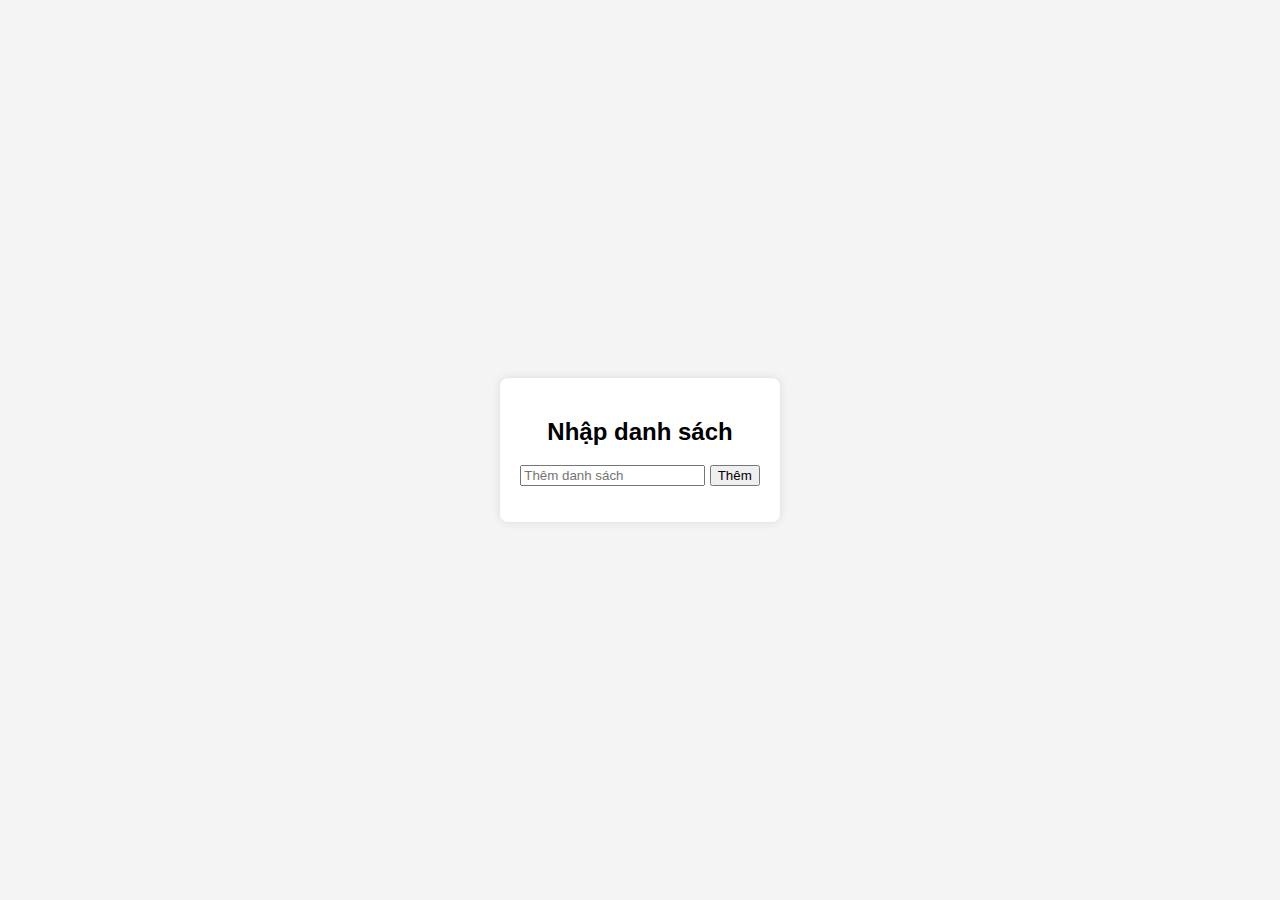
<file: DH52201160/Lab09/Vi_du_1/index.html>
<!DOCTYPE html>
<html lang="en">
<head>
  <meta charset="UTF-8">
  <meta name="viewport" content="width=device-width, initial-scale=1.0">
  <title>jQuery ToDo List</title>
  <link rel="stylesheet" href="css/style.css">
</head>
<body>

  <div class="todo-container">
    <h2>Nhập danh sách</h2>
    <input type="text" id="newTodo" placeholder="Thêm danh sách">
    <button id="addTodo">Thêm</button>
    <ul id="todoList">
      <!-- Các mục việc cần làm sẽ được thêm vào đây một cách linh hoạt -->
    </ul>
  </div>

  <script src="https://code.jquery.com/jquery-3.6.4.min.js"></script>
  <script src="js/script.js"></script>
</body>
</html>
</file>
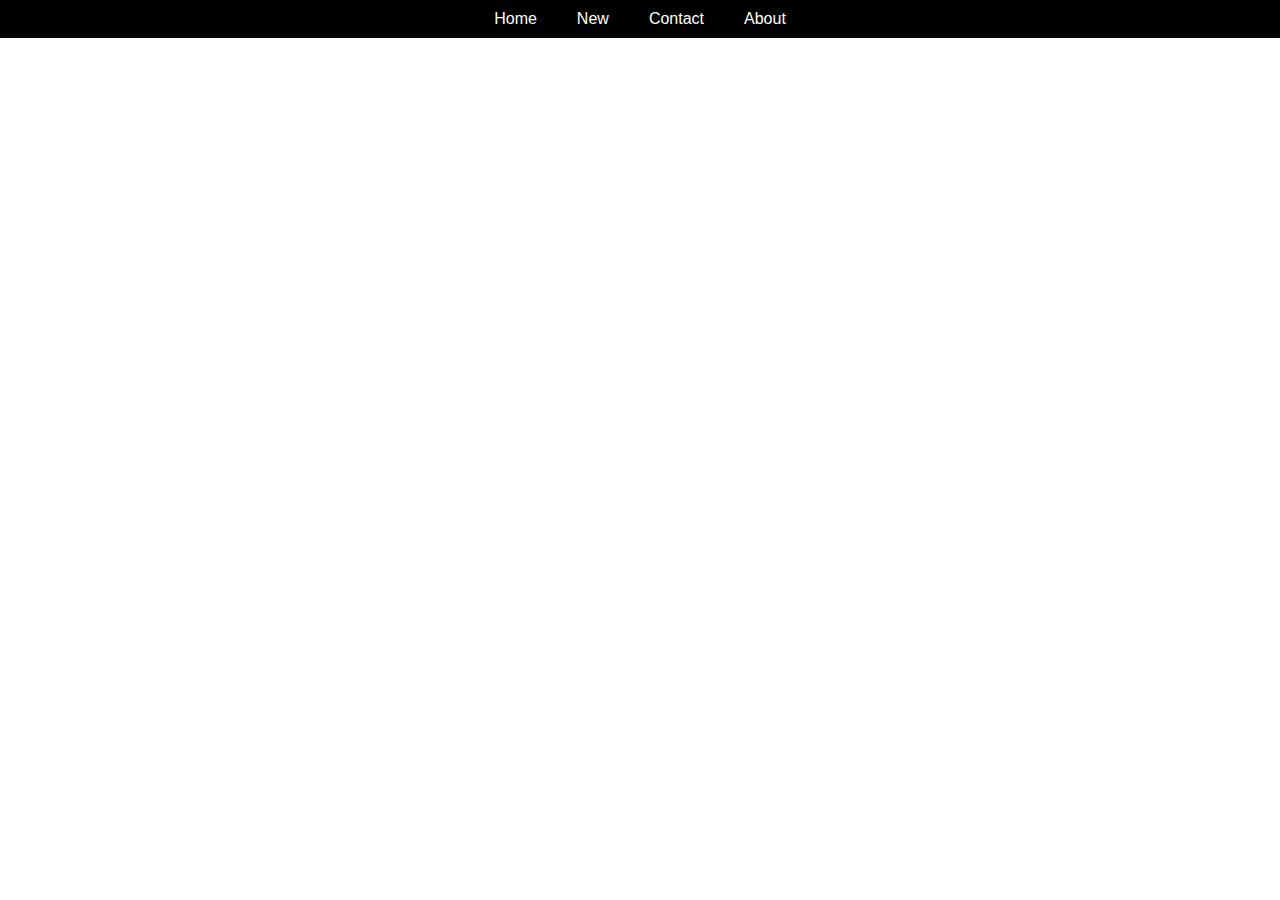
<file: DH52201160/Lab06/Lab06/bai1/index.html>
<!DOCTYPE html>
<html lang="en">

<head>
    <meta charset="UTF-8">
    <meta name="viewport" content="width=device-width, initial-scale=1.0">
    <title>Bai 1</title>
    <link rel="stylesheet" href="https://cdn.jsdelivr.net/npm/bootstrap-icons@1.3.0/font/bootstrap-icons.css">
    <link rel="stylesheet" href="./style.css">
</head>

<body>
    <div class="topnav" id="mytopnav">
        <ul>
            <li><a href="">Home</a></li>
            <li><a href="">New</a></li>
            <li><a href="">Contact</a></li>
            <li><a href="">About</a></li>
        </ul>
        <div class="iconnav">
            <i class="bi bi-list"></i>
        </div>
    </div>
</body>

</html>
</file>
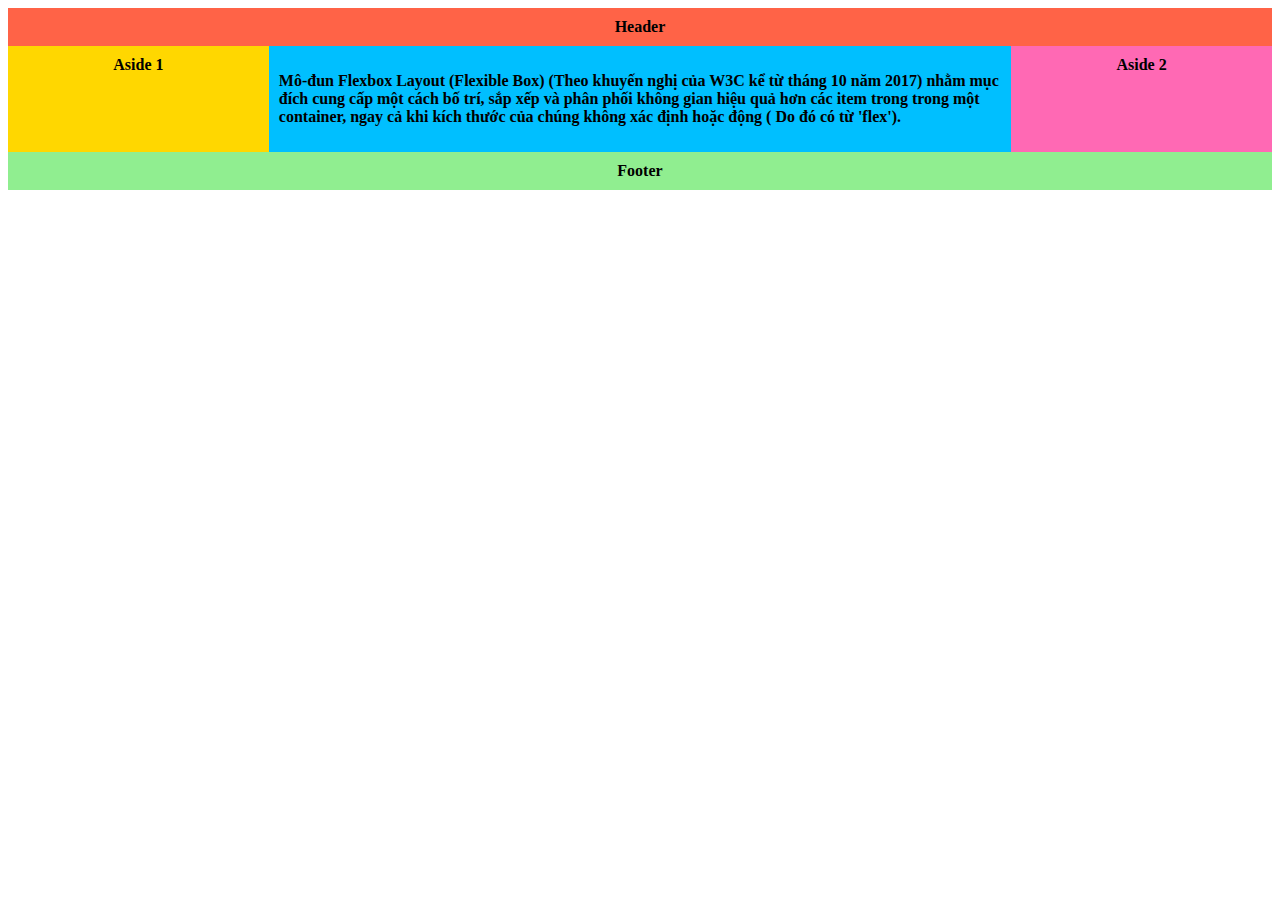
<file: DH52201160/Lab06/Lab06/Bai_2_Minh_hoa_layout/index.html>
<!DOCTYPE html>
<html>

<head>
	<meta http-equiv="Content-Type" content="text/html; charset=utf-8" />
    <link rel="stylesheet" href="css/style.css">
</head>

<body>
    <div class="wrapper">
        <header class="header-flex-2">Header</header>
        <article class="main">
            <p>Mô-đun Flexbox Layout (Flexible Box) (Theo khuyến nghị của W3C kể từ tháng 10 năm 2017) nhằm mục đích
                cung cấp một cách bố trí, sắp xếp và phân phối không gian hiệu quả hơn các item trong trong một
                container, ngay cả khi kích thước của chúng không xác định hoặc động ( Do đó có từ 'flex').</p>
        </article>
        <aside class="aside aside-1">Aside 1</aside>
        <aside class="aside aside-2">Aside 2</aside>
        <footer class="footer-flex-2">Footer</footer>
    </div>
</body>

</html>
</file>
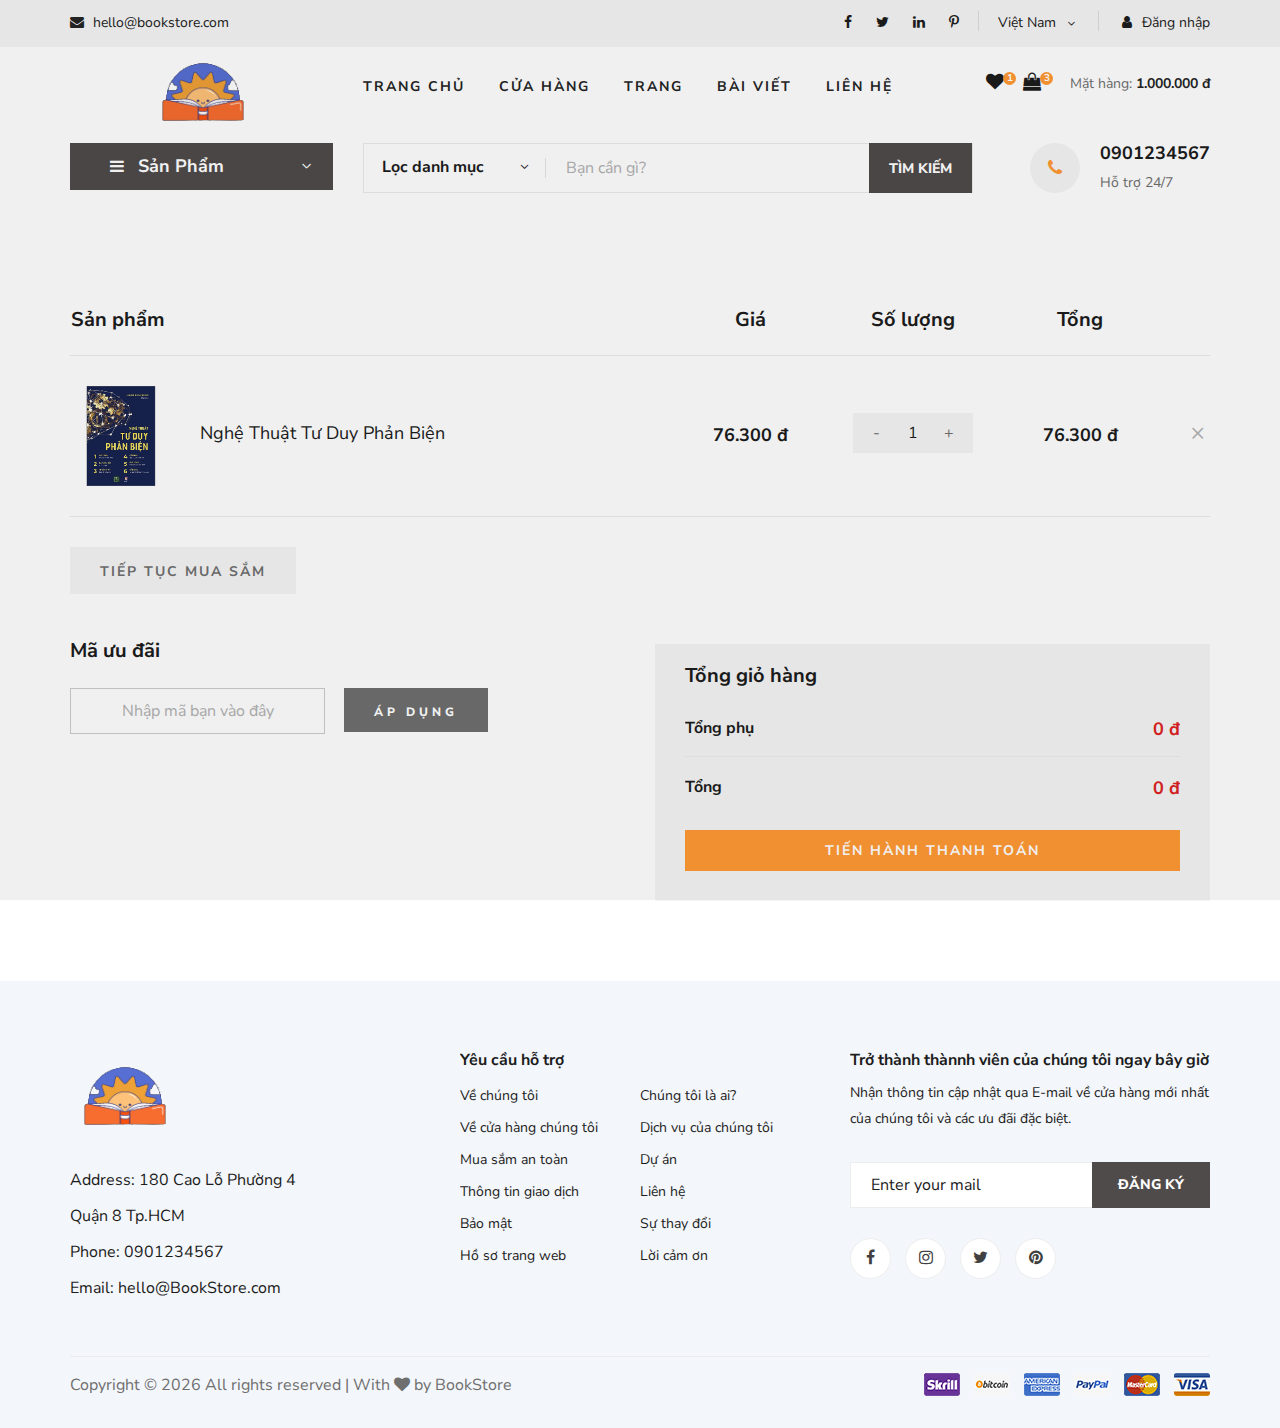
<file: DH52201160/Lab07/Lab07/demo_bai_2/index.html>
<!DOCTYPE html>
<html lang="zxx">

<head>
    <meta charset="UTF-8">
    <meta name="description" content="Ogani Template">
    <meta name="keywords" content="Ogani, unica, creative, html">
    <meta name="viewport" content="width=device-width, initial-scale=1.0">
    <meta http-equiv="X-UA-Compatible" content="ie=edge">
    <title>Nice | BookStore</title>

    <!-- Google Font -->
    <link href="https://fonts.googleapis.com/css2?family=Nunito Sans:wght@200;300;400;600;900&display=swap"
        rel="stylesheet">

    <!-- Css Styles -->
    <link rel="stylesheet" href="css/bootstrap.min.css" type="text/css">
    <link rel="stylesheet" href="css/font-awesome.min.css" type="text/css">
    <link rel="stylesheet" href="css/elegant-icons.css" type="text/css">
    <link rel="stylesheet" href="css/nice-select.css" type="text/css">
    <link rel="stylesheet" href="css/jquery-ui.min.css" type="text/css">
    <link rel="stylesheet" href="css/owl.carousel.min.css" type="text/css">
    <link rel="stylesheet" href="css/slicknav.min.css" type="text/css">
    <link rel="stylesheet" href="css/style.css" type="text/css">


</head>

<body>
    <!-- Page Preloder -->
    <div id="preloder">
        <div class="loader"></div>
    </div>

    <!-- Humberger Begin -->
    <div class="humberger__menu__overlay"></div>
    <div class="humberger__menu__wrapper">
        <div class="humberger__menu__logo">
            <a href="#"><img src="img/logo.png" alt=""></a>
        </div>
        <div class="humberger__menu__cart">
            <ul>
                <li><a href="#"><i class="fa fa-heart"></i> <span>1</span></a></li>
                <li><a href="#"><i class="fa fa-shopping-bag"></i> <span>3</span></a></li>
            </ul>
            <div class="header__cart__price">Mặt hàng: <span>1.000.000 đ</span></div>
        </div>
        <div class="humberger__menu__widget">
            <div class="header__top__right__language">
                <div>Việt Nam</div>
                <span class="arrow_carrot-down"></span>
                <ul>
                    <li><a href="#">Spanis</a></li>
                    <li><a href="#">English</a></li>
                </ul>
            </div>
            <div class="header__top__right__auth">
                <a href="#"><i class="fa fa-user"></i> Đăng nhập</a>
            </div>
        </div>
        <nav class="humberger__menu__nav mobile-menu">
            <ul>
                <li><a href="./index.html">Trang chủ</a></li>
                <li><a href="./shop-grid.html">Cửa hàng</a></li>
                <li><a href="#">Trang</a>
                    <ul class="header__menu__dropdown">
                        <li><a href="./shop-details.html">Cửa hàng chi tiết</a></li>
                        <li><a href="./shoping-cart.html">Giỏ hàng</a></li>
                        <li><a href="./checkout.html">Thủ tục thanh toán</a></li>
                        <li><a href="./blog-details.html">Chi tiết bài viết</a></li>
                    </ul>
                </li>
                <li><a href="./blog.html">Bài viết</a></li>
                <li><a href="./contact.html">Liên hệ</a></li>
            </ul>
        </nav>
        <div id="mobile-menu-wrap"></div>
        <div class="header__top__right__social">
            <a href="#"><i class="fa fa-facebook"></i></a>
            <a href="#"><i class="fa fa-twitter"></i></a>
            <a href="#"><i class="fa fa-linkedin"></i></a>
            <a href="#"><i class="fa fa-pinterest-p"></i></a>
        </div>
        <div class="humberger__menu__contact">
            <ul>
                <li><i class="fa fa-envelope"></i> hello@bookstore.com</li>
            </ul>
        </div>
    </div>
    <!-- Humberger End -->

    <!-- Header Section Begin -->
    <header class="header">
        <div class="header__top">
            <div class="container">
                <div class="row">
                    <div class="col-lg-6 col-md-6">
                        <div class="header__top__left">
                            <ul>
                                <li><i class="fa fa-envelope"></i> hello@bookstore.com</li>
                            </ul>
                        </div>
                    </div>
                    <div class="col-lg-6 col-md-6">
                        <div class="header__top__right">
                            <div class="header__top__right__social">
                                <a href="#"><i class="fa fa-facebook"></i></a>
                                <a href="#"><i class="fa fa-twitter"></i></a>
                                <a href="#"><i class="fa fa-linkedin"></i></a>
                                <a href="#"><i class="fa fa-pinterest-p"></i></a>
                            </div>
                            <div class="header__top__right__language">
                                <div>Việt Nam</div>
                                <span class="arrow_carrot-down"></span>
                                <ul>
                                    <li><a href="#">Spanis</a></li>
                                    <li><a href="#">English</a></li>
                                </ul>
                            </div>
                            <div class="header__top__right__auth">
                                <a href="#"><i class="fa fa-user"></i> Đăng nhập</a>
                            </div>
                        </div>
                    </div>
                </div>
            </div>
        </div>
        <div class="container">
            <div class="row">
                <div class="col-lg-3">
                    <div class="header__logo">
                        <a href="./index.html"><img src="img/logo.png" alt=""></a>
                    </div>
                </div>
                <div class="col-lg-6">
                    <nav class="header__menu">
                        <ul class="ul-menu">
                            <li><a href="./index.html">Trang chủ</a></li>
                            <li><a href="./shop-grid.html">Cửa hàng</a></li>
                            <li><a href="#">Trang</a>
                                <ul class="header__menu__dropdown">
                                    <li><a href="./shop-details.html">Cửa hàng chi tiết</a></li>
                                    <li><a href="./shoping-cart.html">Giỏ hàng</a></li>
                                    <li><a href="./checkout.html">Thủ tục thanh toán</a></li>
                                    <li><a href="./blog-details.html">Chi tiết bài viết</a></li>
                                </ul>
                            </li>
                            <li><a href="./blog.html">Bài viết</a></li>
                            <li><a href="./contact.html">Liên hệ</a></li>
                        </ul>
                    </nav>
                </div>
                <div class="col-lg-3">
                    <div class="header__cart">
                        <ul>
                            <li><a href="#"><i class="fa fa-heart"></i> <span>1</span></a></li>
                            <li><a href="#"><i class="fa fa-shopping-bag"></i> <span>3</span></a></li>
                        </ul>
                        <div class="header__cart__price">Mặt hàng: <span>1.000.000 đ</span></div>
                    </div>
                </div>
            </div>
            <div class="humberger__open">
                <i class="fa fa-bars"></i>
            </div>
        </div>
    </header>
    <!-- Header Section End -->

    <!-- Hero Section Begin -->
    <section class="hero hero-normal">
        <div class="container">
            <div class="row">
                <div class="col-lg-3">
                    <div class="hero__categories">
                        <div class="hero__categories__all">
                            <i class="fa fa-bars"></i>
                            <span>Sản Phẩm</span>
                        </div>
                        <ul>
                            <li><a href="#">Văn học</a></li>
                            <li><a href="#">Kinh tế</a></li>
                            <li><a href="#">Thiếu nhi</a></li>
                            <li><a href="#">Kĩ năng sống</a></li>
                            <li><a href="#">Giáo khoa</a></li>
                            <li><a href="#">Từ điển</a></li>
                            <li><a href="#">Lịch sử</a></li>
                            <li><a href="#">Y học</a></li>
                            <li><a href="#">Tạp chí</a></li>
                            <li><a href="#">Ngoại ngữ</a></li>
                            <li><a href="#">Giáo trình</a></li>
                        </ul>
                    </div>
                </div>
                <div class="col-lg-9">
                    <div class="hero__search">
                        <div class="hero__search__form">
                            <form action="#">
                                <div class="hero__search__categories">
                                    Lọc danh mục
                                    <span class="arrow_carrot-down"></span>
                                </div>
                                <input type="text" placeholder="Bạn cần gì?">
                                <button type="submit" class="site-btn">TÌM KIẾM</button>
                            </form>
                        </div>
                        <div class="hero__search__phone">
                            <div class="hero__search__phone__icon">
                                <i class="fa fa-phone"></i>
                            </div>
                            <div class="hero__search__phone__text">
                                <h5>0901234567</h5>
                                <span>Hỗ trợ 24/7 </span>
                            </div>
                        </div>
                    </div>
                </div>
            </div>
        </div>
    </section>
    <!-- Hero Section End -->

    <!-- Shoping Cart Section Begin -->
    <section class="shoping-cart spad">
        <div class="container">
            <div class="row">
                <div class="col-lg-12">
                    <div class="shoping__cart__table">
                        <table>
                            <thead>
                                <tr>
                                    <th class="shoping__product">Sản phẩm</th>
                                    <th>Giá</th>
                                    <th>Số lượng</th>
                                    <th>Tổng</th>
                                    <th></th>
                                </tr>
                            </thead>
                            <tbody>
                                <tr>
                                    <td class="shoping__cart__item">
                                        <img src="img/featured/Book_2.jpg" alt="" width="100px">
                                        <h5>Nghệ Thuật Tư Duy Phản Biện</h5>
                                    </td>
                                    <td class="shoping__cart__price">
                                        76.300 đ
                                    </td>
                                    <td class="shoping__cart__quantity">
                                        <div class="quantity">
                                            <div class="pro-qty">
                                                <input value="1" id="quantity">
                                            </div>
                                        </div>
                                    </td>
                                    <td class="shoping__cart__total" id="total">
                                        76.300 đ
                                    </td>
                                    <td class="shoping__cart__item__close">
                                        <span class="icon_close"></span>
                                    </td>
                                </tr>
                            </tbody>
                        </table>
                    </div>
                </div>
            </div>
            <div class="row">
                <div class="col-lg-12">
                    <div class="shoping__cart__btns">
                        <a href="#" class="primary-btn cart-btn">TIẾP TỤC MUA SẮM</a>
                    </div>
                </div>
                <div class="col-lg-6">
                    <div class="shoping__continue">
                        <div class="shoping__discount">
                            <h5>Mã ưu đãi</h5>
                            <form action="#">
                                <input type="text" placeholder="Nhập mã bạn vào đây">
                                <button type="submit" class="site-btn">ÁP DỤNG</button>
                            </form>
                        </div>
                    </div>
                </div>
                <div class="col-lg-6">
                    <div class="shoping__checkout">
                        <h5>Tổng giỏ hàng</h5>
                        <ul>
                            <li>Tổng phụ <span>0 đ</span></li>
                            <li>Tổng <span>0 đ</span></li>
                        </ul>
                        <a href="#" class="primary-btn">Tiến hành thanh toán</a>
                    </div>
                </div>
            </div>
        </div>
    </section>
    <!-- Shoping Cart Section End -->


    <!-- Footer Section Begin -->
    <footer class="footer spad">
        <div class="container">
            <div class="row">
                <div class="col-lg-3 col-md-6 col-sm-6">
                    <div class="footer__about">
                        <div class="footer__about__logo">
                            <a href="./index.html"><img src="img/logo.png" alt=""></a>
                        </div>
                        <ul>
                            <li>Address: 180 Cao Lỗ Phường 4 Quận 8 Tp.HCM</li>
                            <li>Phone: 0901234567</li>
                            <li>Email: hello@BookStore.com</li>
                        </ul>
                    </div>
                </div>
                <div class="col-lg-4 col-md-6 col-sm-6 offset-lg-1">
                    <div class="footer__widget">
                        <h6>
                            Yêu cầu hỗ trợ</h6>
                        <ul>
                            <li><a href="#">Về chúng tôi</a></li>
                            <li><a href="#">Về cửa hàng chúng tôi</a></li>
                            <li><a href="#">Mua sắm an toàn</a></li>
                            <li><a href="#">Thông tin giao dịch</a></li>
                            <li><a href="#">Bảo mật</a></li>
                            <li><a href="#">Hồ sơ trang web</a></li>
                        </ul>
                        <ul>
                            <li><a href="#">Chúng tôi là ai?</a></li>
                            <li><a href="#">Dịch vụ của chúng tôi</a></li>
                            <li><a href="#">Dự án</a></li>
                            <li><a href="#">Liên hệ</a></li>
                            <li><a href="#">Sự thay đổi</a></li>
                            <li><a href="#">Lời cảm ơn</a></li>
                        </ul>
                    </div>
                </div>
                <div class="col-lg-4 col-md-12">
                    <div class="footer__widget">
                        <h6>Trở thành thànnh viên của chúng tôi ngay bây giờ</h6>
                        <p>Nhận thông tin cập nhật qua E-mail về cửa hàng mới nhất của chúng tôi và các ưu đãi đặc biệt.
                        </p>
                        <form action="#">
                            <input type="text" placeholder="Enter your mail">
                            <button type="submit" class="site-btn">Đăng ký</button>
                        </form>
                        <div class="footer__widget__social">
                            <a href="#"><i class="fa fa-facebook"></i></a>
                            <a href="#"><i class="fa fa-instagram"></i></a>
                            <a href="#"><i class="fa fa-twitter"></i></a>
                            <a href="#"><i class="fa fa-pinterest"></i></a>
                        </div>
                    </div>
                </div>
            </div>
            <div class="row">
                <div class="col-lg-12">
                    <div class="footer__copyright">
                        <div class="footer__copyright__text">
                            <p>
                                Copyright &copy;
                                <script>document.write(new Date().getFullYear());</script> All rights reserved | With <i
                                    class="fa fa-heart" aria-hidden="true"></i> by BookStore</a>
                            </p>
                        </div>
                        <div class="footer__copyright__payment"><img src="img/payment-item.png" alt=""></div>
                    </div>
                </div>
            </div>
        </div>
    </footer>
    <!-- Footer Section End -->

    <!-- Js Plugins -->
    <script src="js/jquery-3.3.1.min.js"></script>
    <script src="js/bootstrap.min.js"></script>
    <script src="js/jquery.nice-select.min.js"></script>
    <script src="js/jquery-ui.min.js"></script>
    <script src="js/jquery.slicknav.js"></script>
    <script src="js/mixitup.min.js"></script>
    <script src="js/owl.carousel.min.js"></script>
    <script src="js/main.js"></script>


</body>

</html>
</file>
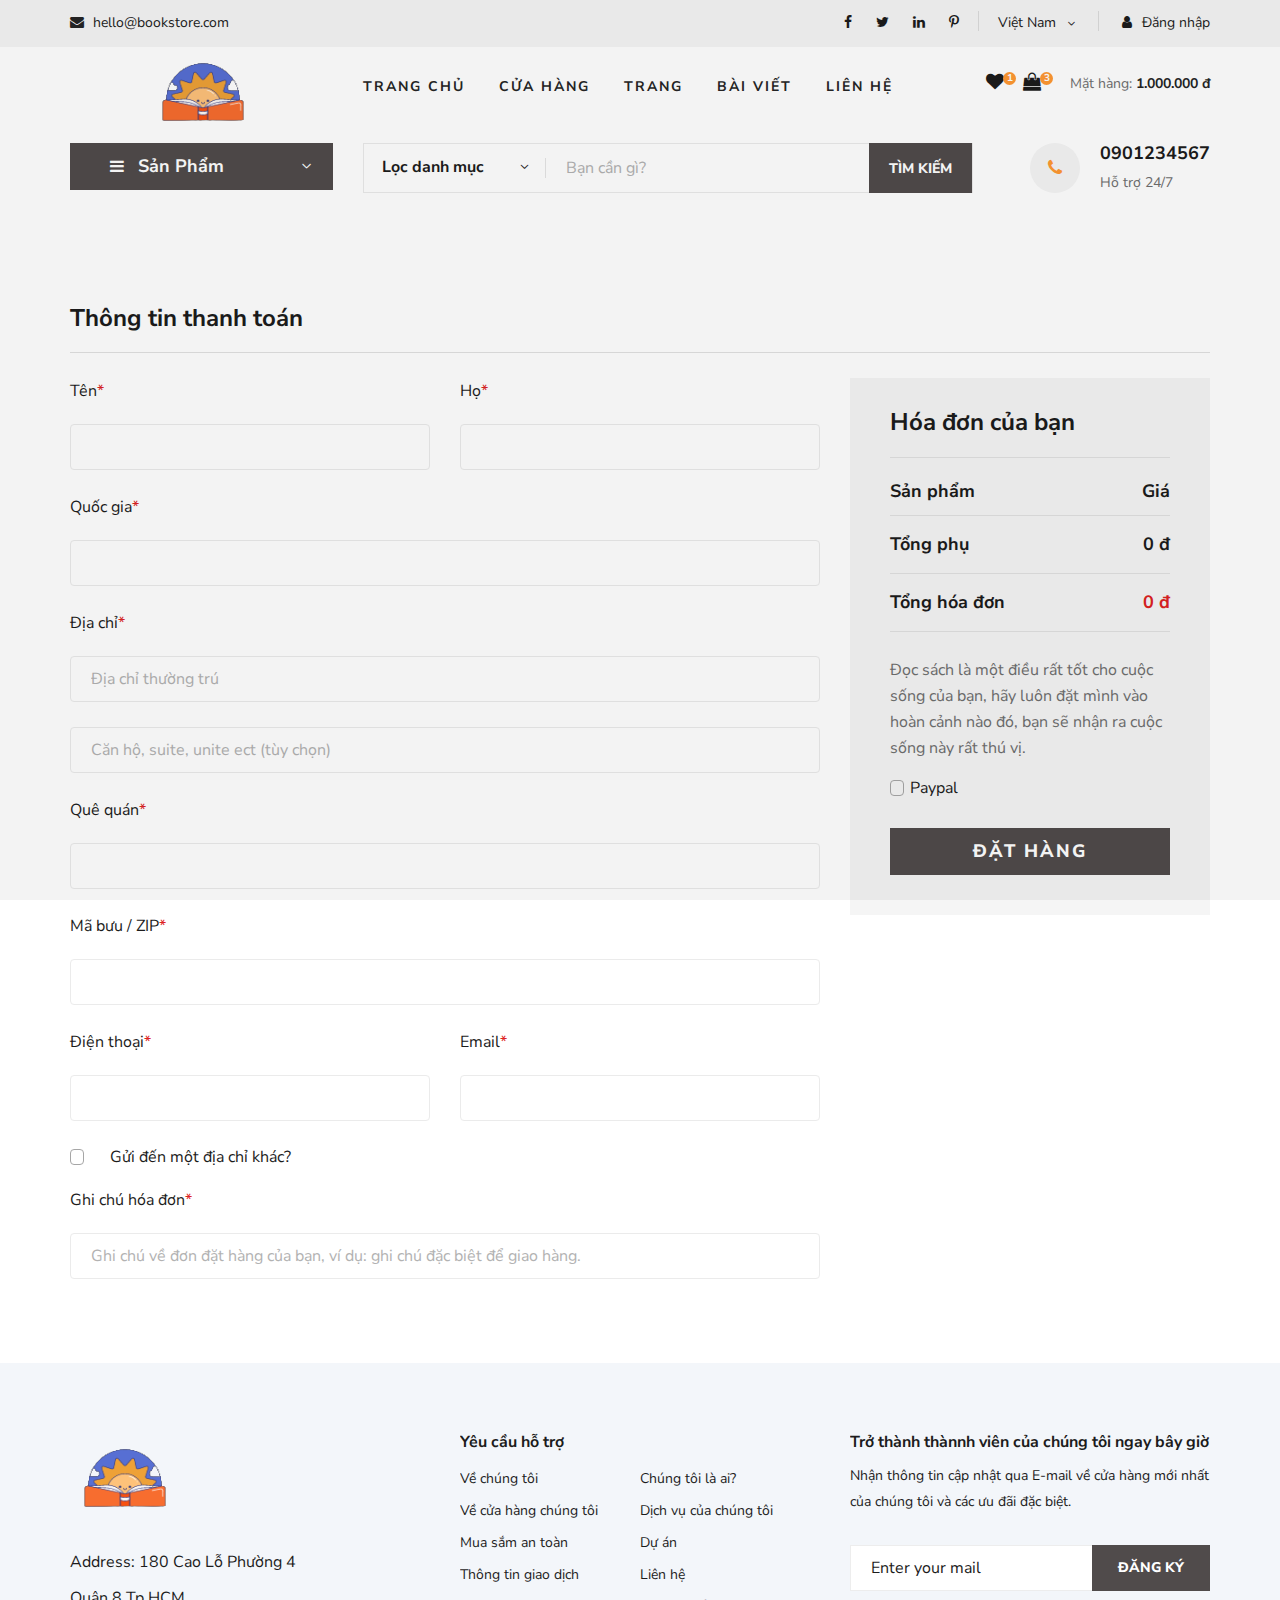
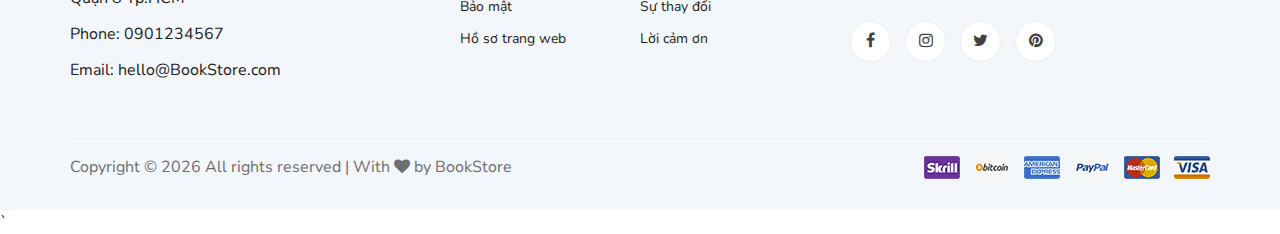
<file: DH52201160/Lab07/Lab07/Vi_du/index.html>
<!DOCTYPE html>
<html lang="zxx">

<head>
    <meta charset="UTF-8">
    <meta name="description" content="Ogani Template">
    <meta name="keywords" content="Ogani, unica, creative, html">
    <meta name="viewport" content="width=device-width, initial-scale=1.0">
    <meta http-equiv="X-UA-Compatible" content="ie=edge">
    <title>Nice | BookStore</title>

    <!-- Google Font -->
    <link href="https://fonts.googleapis.com/css2?family=Nunito Sans:wght@200;300;400;600;900&display=swap"
        rel="stylesheet">

    <!-- Css Styles -->
    <link rel="stylesheet" href="css/bootstrap.min.css" type="text/css">
    <link rel="stylesheet" href="css/font-awesome.min.css" type="text/css">
    <link rel="stylesheet" href="css/elegant-icons.css" type="text/css">
    <link rel="stylesheet" href="css/nice-select.css" type="text/css">
    <link rel="stylesheet" href="css/jquery-ui.min.css" type="text/css">
    <link rel="stylesheet" href="css/owl.carousel.min.css" type="text/css">
    <link rel="stylesheet" href="css/slicknav.min.css" type="text/css">
    <link rel="stylesheet" href="css/style.css" type="text/css">


    <style>
        .error-message {
            color: red;
            font-size: 14px;
            margin-top: 5px;
        }
    </style>
</head>

<body>
    <!-- Page Preloder -->
    <div id="preloder">
        <div class="loader"></div>
    </div>

    <!-- Humberger Begin -->
    <div class="humberger__menu__overlay"></div>
    <div class="humberger__menu__wrapper">
        <div class="humberger__menu__logo">
            <a href="#"><img src="img/logo.png" alt=""></a>
        </div>
        <div class="humberger__menu__cart">
            <ul>
                <li><a href="#"><i class="fa fa-heart"></i> <span>1</span></a></li>
                <li><a href="#"><i class="fa fa-shopping-bag"></i> <span>3</span></a></li>
            </ul>
            <div class="header__cart__price">Mặt hàng: <span>1.000.000 đ</span></div>
        </div>
        <div class="humberger__menu__widget">
            <div class="header__top__right__language">
                <div>Việt Nam</div>
                <span class="arrow_carrot-down"></span>
                <ul>
                    <li><a href="#">Spanis</a></li>
                    <li><a href="#">English</a></li>
                </ul>
            </div>
            <div class="header__top__right__auth">
                <a href="#"><i class="fa fa-user"></i> Đăng nhập</a>
            </div>
        </div>
        <nav class="humberger__menu__nav mobile-menu">
            <ul>
                <li><a href="./index.html">Trang chủ</a></li>
                <li><a href="./shop-grid.html">Cửa hàng</a></li>
                <li><a href="#">Trang</a>
                    <ul class="header__menu__dropdown">
                        <li><a href="./shop-details.html">Cửa hàng chi tiết</a></li>
                        <li><a href="./shoping-cart.html">Giỏ hàng</a></li>
                        <li><a href="./checkout.html">Thủ tục thanh toán</a></li>
                        <li><a href="./blog-details.html">Chi tiết bài viết</a></li>
                    </ul>
                </li>
                <li><a href="./blog.html">Bài viết</a></li>
                <li><a href="./contact.html">Liên hệ</a></li>
            </ul>
        </nav>
        <div id="mobile-menu-wrap"></div>
        <div class="header__top__right__social">
            <a href="#"><i class="fa fa-facebook"></i></a>
            <a href="#"><i class="fa fa-twitter"></i></a>
            <a href="#"><i class="fa fa-linkedin"></i></a>
            <a href="#"><i class="fa fa-pinterest-p"></i></a>
        </div>
        <div class="humberger__menu__contact">
            <ul>
                <li><i class="fa fa-envelope"></i> hello@bookstore.com</li>
            </ul>
        </div>
    </div>
    <!-- Humberger End -->

    <!-- Header Section Begin -->
    <header class="header">
        <div class="header__top">
            <div class="container">
                <div class="row">
                    <div class="col-lg-6 col-md-6">
                        <div class="header__top__left">
                            <ul>
                                <li><i class="fa fa-envelope"></i> hello@bookstore.com</li>
                            </ul>
                        </div>
                    </div>
                    <div class="col-lg-6 col-md-6">
                        <div class="header__top__right">
                            <div class="header__top__right__social">
                                <a href="#"><i class="fa fa-facebook"></i></a>
                                <a href="#"><i class="fa fa-twitter"></i></a>
                                <a href="#"><i class="fa fa-linkedin"></i></a>
                                <a href="#"><i class="fa fa-pinterest-p"></i></a>
                            </div>
                            <div class="header__top__right__language">
                                <div>Việt Nam</div>
                                <span class="arrow_carrot-down"></span>
                                <ul>
                                    <li><a href="#">Spanis</a></li>
                                    <li><a href="#">English</a></li>
                                </ul>
                            </div>
                            <div class="header__top__right__auth">
                                <a href="#"><i class="fa fa-user"></i> Đăng nhập</a>
                            </div>
                        </div>
                    </div>
                </div>
            </div>
        </div>
        <div class="container">
            <div class="row">
                <div class="col-lg-3">
                    <div class="header__logo">
                        <a href="./index.html"><img src="img/logo.png" alt=""></a>
                    </div>
                </div>
                <div class="col-lg-6">
                    <nav class="header__menu">
                        <ul class="ul-menu">
                            <li><a href="./index.html">Trang chủ</a></li>
                            <li><a href="./shop-grid.html">Cửa hàng</a></li>
                            <li><a href="#">Trang</a>
                                <ul class="header__menu__dropdown">
                                    <li><a href="./shop-details.html">Cửa hàng chi tiết</a></li>
                                    <li><a href="./shoping-cart.html">Giỏ hàng</a></li>
                                    <li><a href="./checkout.html">Thủ tục thanh toán</a></li>
                                    <li><a href="./blog-details.html">Chi tiết bài viết</a></li>
                                </ul>
                            </li>
                            <li><a href="./blog.html">Bài viết</a></li>
                            <li><a href="./contact.html">Liên hệ</a></li>
                        </ul>
                    </nav>
                </div>
                <div class="col-lg-3">
                    <div class="header__cart">
                        <ul>
                            <li><a href="#"><i class="fa fa-heart"></i> <span>1</span></a></li>
                            <li><a href="#"><i class="fa fa-shopping-bag"></i> <span>3</span></a></li>
                        </ul>
                        <div class="header__cart__price">Mặt hàng: <span>1.000.000 đ</span></div>
                    </div>
                </div>
            </div>
            <div class="humberger__open">
                <i class="fa fa-bars"></i>
            </div>
        </div>
    </header>
    <!-- Header Section End -->

    <!-- Hero Section Begin -->
    <section class="hero hero-normal">
        <div class="container">
            <div class="row">
                <div class="col-lg-3">
                    <div class="hero__categories">
                        <div class="hero__categories__all">
                            <i class="fa fa-bars"></i>
                            <span>Sản Phẩm</span>
                        </div>
                        <ul>
                            <li><a href="#">Văn học</a></li>
                            <li><a href="#">Kinh tế</a></li>
                            <li><a href="#">Thiếu nhi</a></li>
                            <li><a href="#">Kĩ năng sống</a></li>
                            <li><a href="#">Giáo khoa</a></li>
                            <li><a href="#">Từ điển</a></li>
                            <li><a href="#">Lịch sử</a></li>
                            <li><a href="#">Y học</a></li>
                            <li><a href="#">Tạp chí</a></li>
                            <li><a href="#">Ngoại ngữ</a></li>
                            <li><a href="#">Giáo trình</a></li>
                        </ul>
                    </div>
                </div>
                <div class="col-lg-9">
                    <div class="hero__search">
                        <div class="hero__search__form">
                            <form action="#">
                                <div class="hero__search__categories">
                                    Lọc danh mục
                                    <span class="arrow_carrot-down"></span>
                                </div>
                                <input type="text" placeholder="Bạn cần gì?">
                                <button type="submit" class="site-btn">TÌM KIẾM</button>
                            </form>
                        </div>
                        <div class="hero__search__phone">
                            <div class="hero__search__phone__icon">
                                <i class="fa fa-phone"></i>
                            </div>
                            <div class="hero__search__phone__text">
                                <h5>0901234567</h5>
                                <span>Hỗ trợ 24/7 </span>
                            </div>
                        </div>
                    </div>
                </div>
            </div>
        </div>
    </section>
    <!-- Hero Section End -->

    <!-- Checkout Section Begin -->
    <section class="checkout spad">
        <div class="container">
            <div class="checkout__form">
                <h4>Thông tin thanh toán</h4>
                <form id="checkoutForm" action="#">
                    <div class="row">
                        <div class="col-lg-8 col-md-6">
                            <div class="row">
                                <div class="col-lg-6">
                                    <div class="checkout__input">
                                        <p>Tên<span>*</span></p>
                                        <input type="text" id="firstNameInput">
                                        <div class="error-message" id="firstNameErrorMessage"></div>
                                    </div>
                                </div>
                                <div class="col-lg-6">
                                    <div class="checkout__input">
                                        <p>Họ<span>*</span></p>
                                        <input type="text" id="lastNameInput">
                                        <div class="error-message" id="lastNameErrorMessage"></div>
                                    </div>
                                </div>
                            </div>
                            <div class="checkout__input">
                                <p>Quốc gia<span>*</span></p>
                                <input type="text" id="nationInput">
                                <div class="error-message" id="nationErrorMessage"></div>
                            </div>
                            <div class="checkout__input">
                                <p>Địa chỉ<span>*</span></p>
                                <input type="text" placeholder="Địa chỉ thường trú" class="checkout__input__add"
                                    id="adresseInput">
                                <div class="error-message" id="adresseErrorMessage"></div>
                                <input type="text" placeholder="Căn hộ, suite, unite ect (tùy chọn)" id="suiteInput">
                                <div class="error-message" id="suiteErrorMessage"></div>
                            </div>
                            <div class="checkout__input">
                                <p>Quê quán<span>*</span></p>
                                <input type="text" id="countryInput">
                                <div class="error-message" id="countryErrorMessage"></div>
                            </div>
                            <div class="checkout__input">
                                <p>Mã bưu / ZIP<span>*</span></p>
                                <input type="text" id="zipInput">
                                <div class="error-message" id="zipErrorMessage"></div>
                            </div>
                            <div class="row">
                                <div class="col-lg-6">
                                    <div class="checkout__input">
                                        <p>Điện thoại<span>*</span></p>
                                        <input type="text" id="numInput">
                                        <div class="error-message" id="numErrorMessage"></div>
                                    </div>
                                </div>
                                <div class="col-lg-6">
                                    <div class="checkout__input">
                                        <p>Email<span>*</span></p>
                                        <input type="text" id="emailInput">
                                        <div class="error-message" id="emailErrorMessage"></div>
                                    </div>
                                </div>
                            </div>

                            <div class="checkout__input__checkbox">
                                <label for="diff-acc">
                                    Gửi đến một địa chỉ khác?
                                    <input type="checkbox" id="diff-acc">
                                    <span class="checkmark"></span>
                                </label>
                            </div>
                            <div class="checkout__input">
                                <p>Ghi chú hóa đơn<span>*</span></p>
                                <input type="text"
                                    placeholder="Ghi chú về đơn đặt hàng của bạn, ví dụ: ghi chú đặc biệt để giao hàng."
                                    id="noteInput">
                                <div class="error-message" id="noteErrorMessage"></div>
                            </div>
                        </div>
                        <div class="col-lg-4 col-md-6">
                            <div class="checkout__order">
                                <h4>Hóa đơn của bạn</h4>
                                <div class="checkout__order__products">Sản phẩm <span>Giá</span></div>

                                <div class="checkout__order__subtotal">Tổng phụ <span>0 đ</span></div>
                                <div class="checkout__order__total">Tổng hóa đơn <span>0 đ</span></div>
                                <p>Đọc sách là một điều rất tốt cho cuộc sống của bạn, hãy luôn đặt mình vào hoàn cảnh
                                    nào đó, bạn sẽ
                                    nhận ra cuộc sống này rất thú vị.
                                </p>
                                <div class="checkout__input__checkbox">
                                    <label for="paypal">
                                        Paypal
                                        <input type="checkbox" id="paypal" onclick="validateCheckBox()">
                                        <span class="checkmark"></span>
                                    </label>
                                </div>
                                <button type="button" class="site-btn" onclick="validateForm()">Đặt hàng</button>
                            </div>
                        </div>
                    </div>
                </form>
            </div>
        </div>
    </section>
    <!-- Checkout Section End -->


    <!-- Footer Section Begin -->
    <footer class="footer spad">
        <div class="container">
            <div class="row">
                <div class="col-lg-3 col-md-6 col-sm-6">
                    <div class="footer__about">
                        <div class="footer__about__logo">
                            <a href="./index.html"><img src="img/logo.png" alt=""></a>
                        </div>
                        <ul>
                            <li>Address: 180 Cao Lỗ Phường 4 Quận 8 Tp.HCM</li>
                            <li>Phone: 0901234567</li>
                            <li>Email: hello@BookStore.com</li>
                        </ul>
                    </div>
                </div>
                <div class="col-lg-4 col-md-6 col-sm-6 offset-lg-1">
                    <div class="footer__widget">
                        <h6>
                            Yêu cầu hỗ trợ</h6>
                        <ul>
                            <li><a href="#">Về chúng tôi</a></li>
                            <li><a href="#">Về cửa hàng chúng tôi</a></li>
                            <li><a href="#">Mua sắm an toàn</a></li>
                            <li><a href="#">Thông tin giao dịch</a></li>
                            <li><a href="#">Bảo mật</a></li>
                            <li><a href="#">Hồ sơ trang web</a></li>
                        </ul>
                        <ul>
                            <li><a href="#">Chúng tôi là ai?</a></li>
                            <li><a href="#">Dịch vụ của chúng tôi</a></li>
                            <li><a href="#">Dự án</a></li>
                            <li><a href="#">Liên hệ</a></li>
                            <li><a href="#">Sự thay đổi</a></li>
                            <li><a href="#">Lời cảm ơn</a></li>
                        </ul>
                    </div>
                </div>
                <div class="col-lg-4 col-md-12">
                    <div class="footer__widget">
                        <h6>Trở thành thànnh viên của chúng tôi ngay bây giờ</h6>
                        <p>Nhận thông tin cập nhật qua E-mail về cửa hàng mới nhất của chúng tôi và các ưu đãi đặc biệt.
                        </p>
                        <form action="#">
                            <input type="text" placeholder="Enter your mail">
                            <button type="submit" class="site-btn">Đăng ký</button>
                        </form>
                        <div class="footer__widget__social">
                            <a href="#"><i class="fa fa-facebook"></i></a>
                            <a href="#"><i class="fa fa-instagram"></i></a>
                            <a href="#"><i class="fa fa-twitter"></i></a>
                            <a href="#"><i class="fa fa-pinterest"></i></a>
                        </div>
                    </div>
                </div>
            </div>
            <div class="row">
                <div class="col-lg-12">
                    <div class="footer__copyright">
                        <div class="footer__copyright__text">
                            <p>
                                Copyright &copy;
                                <script>document.write(new Date().getFullYear());</script> All rights reserved | With <i
                                    class="fa fa-heart" aria-hidden="true"></i> by BookStore</a>
                            </p>
                        </div>
                        <div class="footer__copyright__payment"><img src="img/payment-item.png" alt=""></div>
                    </div>
                </div>
            </div>
        </div>
    </footer>
    <!-- Footer Section End -->

    <!-- Js Plugins -->
    <script src="js/jquery-3.3.1.min.js"></script>
    <script src="js/bootstrap.min.js"></script>
    <script src="js/jquery.nice-select.min.js"></script>
    <script src="js/jquery-ui.min.js"></script>
    <script src="js/jquery.slicknav.js"></script>
    <script src="js/mixitup.min.js"></script>
    <script src="js/owl.carousel.min.js"></script>
    <script src="js/main.js"></script>


    `
    <!-- JavaScript -->
    <script>
        function validateForm() {

            var firstName = firstNameInput.value.trim();
            var email = emailInput.value.trim();
            var lastName = lastNameInput.value.trim();
            var nation = nationInput.value.trim();
            var adresse = adresseInput.value.trim();
            var suite = suiteInput.value.trim();
            var country = countryInput.value.trim();
            var num = numInput.value.trim();
            var note = noteInput.value.trim()
            var zip = zipInput.value.trim();

            var isValid = true;

            if (firstName === '') {
                firstNameErrorMessage.textContent = 'Vui lòng nhập tên của bạn.';
                isValid = false;
            } else {
                firstNameErrorMessage.textContent = '';
            }

            if (lastName === '') {
                lastNameErrorMessage.textContent = 'Vui lòng nhập họ của bạn.';
                isValid = false;
            } else {
                lastNameErrorMessage.textContent = '';
            }
            if (nation === '') {
                nationErrorMessage.textContent = 'Vui lòng nhập quốc gia của bạn.';
                isValid = false;
            } else {
                nationErrorMessage.textContent = '';
            }
            if (adresse === '') {
                adresseErrorMessage.textContent = 'Vui lòng nhập địa chỉ của bạn.';
                isValid = false;
            } else {
                adresseErrorMessage.textContent = '';
            }
            if (country === '') {
                countryErrorMessage.textContent = 'Vui lòng nhập quê quán của bạn.';
                isValid = false;
            } else {
                countryErrorMessage.textContent = '';
            }
            if (suite === '') {
                suiteErrorMessage.textContent = 'Vui lòng nhập nơi ở của bạn.';
                isValid = false;
            } else {
                suiteErrorMessage.textContent = '';
            }
            if (num === '') {
                numErrorMessage.textContent = 'Vui lòng nhập số điện thoại của bạn.';
                isValid = false;
            } else {
                numErrorMessage.textContent = '';
            }
            if (note === '') {
                noteErrorMessage.textContent = 'Vui lòng nhập ghi chú của bạn.';
                isValid = false;
            } else {
                noteErrorMessage.textContent = '';
            }
            if (zip === '') {
                zipErrorMessage.textContent = 'Vui lòng nhập mã bưu của bạn.';
                isValid = false;
            } else {
                zipErrorMessage.textContent = '';
            }

            if (!validateEmail(emailInput.value)) {
                emailErrorMessage.textContent = 'Vui lòng nhập một địa chỉ email hợp lệ.';
                isValid = false;
            } else {
                emailErrorMessage.textContent = '';
            }

            if (isValid) {
                alert('Đặt hàng thành công!');
            }

        }

        function validateEmail(email) {
            var emailRegex = /\S+@\S+\.\S+/;
            return emailRegex.test(email);
        }


        function validateCheckBox() {
            const paymentCheckBox = document.getElementById('paypal')
            if (paymentCheckBox.checked) {
                alert('Bạn đã chọn thanh toán payment')
            }
            else {
                alert('Bạn đã bỏ chọn thanh toán payment')
            }
        }
    </script>

</body>

</html>
</file>
<file: DH52201160/Lab09/Vi_du_1/css/style.css>
body {
	font-family: Arial, sans-serif;
	margin: 0;
	padding: 0;
	display: flex;
	align-items: center;
	justify-content: center;
	height: 100vh;
	background-color: #f4f4f4;
  }
  
  .todo-container {
	text-align: center;
	background-color: #fff;
	padding: 20px;
	border-radius: 8px;
	box-shadow: 0 0 10px rgba(0, 0, 0, 0.1);
  }
  
  ul {
	list-style-type: none;
	padding: 0;
  }
  
  li {
	margin: 10px 0;
	padding: 8px;
	border: 1px solid #ddd;
	border-radius: 4px;
	cursor: pointer;
  }
  
  .completed {
	text-decoration: line-through;
	color: #999;
  }
</file>
<file: DH52201160/Lab06/Lab06/bai1/style.css>
* {
  margin: 0;
  padding: 0;
  box-sizing: border-box;
  font-family: sans-serif;
}
ul,
li {
  padding: 0;
  margin: 0;
  list-style: none;
}
a {
  text-decoration: none;
  color: #000;
}

.iconnav i {
  color: #fff;
  font-size: 20px;
  display: none;
}

.topnav {
  background-color: #000;
  position: relative;
}
.topnav ul {
  display: flex;
  justify-content: center;
  align-items: center;
}

.topnav a {
  display: block;
  padding: 10px 20px;
  color: #fff;
}

.topnav a:hover {
  background-color: aqua;
}

@media (max-width: 600px) {
  .topnav ul {
    flex-direction: column;
    justify-content: flex-start;
  }
  .topnav li {
    width: 100%;
    text-align: left;
  }
  .iconnav {
    position: absolute;
    top: 0;
    right: 0;
    display: block;
    padding: 10px;
  }
  .iconnav i {
    display: block;
  }
}
</file>
<file: DH52201160/Lab06/Lab06/Bai_2_Minh_hoa_layout/css/style.css>
.wrapper {
  display: flex;
  /* kich hoat flex box*/
  flex-flow: row wrap;
  font-weight: bold;
  text-align: center;
}

.wrapper > * {
  padding: 10px;
  flex: 1 100%;
  /* cho táº¥t cáº£ pháº§n tá»­ bÃªn trong cÃ³ Ä‘á»™ dÃ i 100% vÃ  tá»‰ lá»‡ chiáº¿m khÃ´ng gian trá»‘ng lÃ  nhÆ° nhau*/
}

.header-flex-2 {
  background: tomato;
}

.footer-flex-2 {
  background: lightgreen;
  order: 4;
}

.main {
  text-align: left;
  background: deepskyblue;
  flex: 3 0px;
  /* cho pháº§n ná»™i dung main á»Ÿ giá»¯a chiáº¿m 3 pháº§n khÃ´ng gian trá»‘ng so vá»›i 2 pháº§n aside bÃªn cáº¡nh */
  order: 2;
}

.aside {
  flex: 1 0 0;
}

/* 2 pháº§n aside sáº½ chá»‰ chiáº¿m 1 pháº§n khÃ´ng gian */
.aside-1 {
  background: gold;
  order: 1;
}

.aside-2 {
  background: hotpink;
  order: 3;
}

.container-img {
  display: flex;
  justify-content: center;
  align-items: center;
}

.img-responsive {
  max-width: 100%;
  height: auto;
}

@media (max-width: 1200px) {
  .main {
    order: 1;
    flex: 1 100%;
  }
}

@media (max-width: 600px) {
  body {
    font-size: 20px;
  }
  .wrapper {
    flex-direction: column;
  }
  .main {
    order: 1;
  }
  .aside-1 {
    order: 2;
  }
}
</file>
<file: DH52201160/Lab07/Lab07/demo_bai_2/css/elegant-icons.css>
@font-face {
	font-family: 'ElegantIcons';
	src:url('../fonts/ElegantIcons.eot');
	src:url('../fonts/ElegantIcons.eot?#iefix') format('embedded-opentype'),
		url('../fonts/ElegantIcons.woff') format('woff'),
		url('../fonts/ElegantIcons.ttf') format('truetype'),
		url('../fonts/ElegantIcons.svg#ElegantIcons') format('svg');
	font-weight: normal;
	font-style: normal;
}

/* Use the following CSS code if you want to use data attributes for inserting your icons */
[data-icon]:before {
	font-family: 'ElegantIcons';
	content: attr(data-icon);
	speak: none;
	font-weight: normal;
	font-variant: normal;
	text-transform: none;
	line-height: 1;
	-webkit-font-smoothing: antialiased;
	-moz-osx-font-smoothing: grayscale;
}

/* Use the following CSS code if you want to have a class per icon */
/*
Instead of a list of all class selectors,
you can use the generic selector below, but it's slower:
[class*="your-class-prefix"] {
*/
.arrow_up, .arrow_down, .arrow_left, .arrow_right, .arrow_left-up, .arrow_right-up, .arrow_right-down, .arrow_left-down, .arrow-up-down, .arrow_up-down_alt, .arrow_left-right_alt, .arrow_left-right, .arrow_expand_alt2, .arrow_expand_alt, .arrow_condense, .arrow_expand, .arrow_move, .arrow_carrot-up, .arrow_carrot-down, .arrow_carrot-left, .arrow_carrot-right, .arrow_carrot-2up, .arrow_carrot-2down, .arrow_carrot-2left, .arrow_carrot-2right, .arrow_carrot-up_alt2, .arrow_carrot-down_alt2, .arrow_carrot-left_alt2, .arrow_carrot-right_alt2, .arrow_carrot-2up_alt2, .arrow_carrot-2down_alt2, .arrow_carrot-2left_alt2, .arrow_carrot-2right_alt2, .arrow_triangle-up, .arrow_triangle-down, .arrow_triangle-left, .arrow_triangle-right, .arrow_triangle-up_alt2, .arrow_triangle-down_alt2, .arrow_triangle-left_alt2, .arrow_triangle-right_alt2, .arrow_back, .icon_minus-06, .icon_plus, .icon_close, .icon_check, .icon_minus_alt2, .icon_plus_alt2, .icon_close_alt2, .icon_check_alt2, .icon_zoom-out_alt, .icon_zoom-in_alt, .icon_search, .icon_box-empty, .icon_box-selected, .icon_minus-box, .icon_plus-box, .icon_box-checked, .icon_circle-empty, .icon_circle-slelected, .icon_stop_alt2, .icon_stop, .icon_pause_alt2, .icon_pause, .icon_menu, .icon_menu-square_alt2, .icon_menu-circle_alt2, .icon_ul, .icon_ol, .icon_adjust-horiz, .icon_adjust-vert, .icon_document_alt, .icon_documents_alt, .icon_pencil, .icon_pencil-edit_alt, .icon_pencil-edit, .icon_folder-alt, .icon_folder-open_alt, .icon_folder-add_alt, .icon_info_alt, .icon_error-oct_alt, .icon_error-circle_alt, .icon_error-triangle_alt, .icon_question_alt2, .icon_question, .icon_comment_alt, .icon_chat_alt, .icon_vol-mute_alt, .icon_volume-low_alt, .icon_volume-high_alt, .icon_quotations, .icon_quotations_alt2, .icon_clock_alt, .icon_lock_alt, .icon_lock-open_alt, .icon_key_alt, .icon_cloud_alt, .icon_cloud-upload_alt, .icon_cloud-download_alt, .icon_image, .icon_images, .icon_lightbulb_alt, .icon_gift_alt, .icon_house_alt, .icon_genius, .icon_mobile, .icon_tablet, .icon_laptop, .icon_desktop, .icon_camera_alt, .icon_mail_alt, .icon_cone_alt, .icon_ribbon_alt, .icon_bag_alt, .icon_creditcard, .icon_cart_alt, .icon_paperclip, .icon_tag_alt, .icon_tags_alt, .icon_trash_alt, .icon_cursor_alt, .icon_mic_alt, .icon_compass_alt, .icon_pin_alt, .icon_pushpin_alt, .icon_map_alt, .icon_drawer_alt, .icon_toolbox_alt, .icon_book_alt, .icon_calendar, .icon_film, .icon_table, .icon_contacts_alt, .icon_headphones, .icon_lifesaver, .icon_piechart, .icon_refresh, .icon_link_alt, .icon_link, .icon_loading, .icon_blocked, .icon_archive_alt, .icon_heart_alt, .icon_star_alt, .icon_star-half_alt, .icon_star, .icon_star-half, .icon_tools, .icon_tool, .icon_cog, .icon_cogs, .arrow_up_alt, .arrow_down_alt, .arrow_left_alt, .arrow_right_alt, .arrow_left-up_alt, .arrow_right-up_alt, .arrow_right-down_alt, .arrow_left-down_alt, .arrow_condense_alt, .arrow_expand_alt3, .arrow_carrot_up_alt, .arrow_carrot-down_alt, .arrow_carrot-left_alt, .arrow_carrot-right_alt, .arrow_carrot-2up_alt, .arrow_carrot-2dwnn_alt, .arrow_carrot-2left_alt, .arrow_carrot-2right_alt, .arrow_triangle-up_alt, .arrow_triangle-down_alt, .arrow_triangle-left_alt, .arrow_triangle-right_alt, .icon_minus_alt, .icon_plus_alt, .icon_close_alt, .icon_check_alt, .icon_zoom-out, .icon_zoom-in, .icon_stop_alt, .icon_menu-square_alt, .icon_menu-circle_alt, .icon_document, .icon_documents, .icon_pencil_alt, .icon_folder, .icon_folder-open, .icon_folder-add, .icon_folder_upload, .icon_folder_download, .icon_info, .icon_error-circle, .icon_error-oct, .icon_error-triangle, .icon_question_alt, .icon_comment, .icon_chat, .icon_vol-mute, .icon_volume-low, .icon_volume-high, .icon_quotations_alt, .icon_clock, .icon_lock, .icon_lock-open, .icon_key, .icon_cloud, .icon_cloud-upload, .icon_cloud-download, .icon_lightbulb, .icon_gift, .icon_house, .icon_camera, .icon_mail, .icon_cone, .icon_ribbon, .icon_bag, .icon_cart, .icon_tag, .icon_tags, .icon_trash, .icon_cursor, .icon_mic, .icon_compass, .icon_pin, .icon_pushpin, .icon_map, .icon_drawer, .icon_toolbox, .icon_book, .icon_contacts, .icon_archive, .icon_heart, .icon_profile, .icon_group, .icon_grid-2x2, .icon_grid-3x3, .icon_music, .icon_pause_alt, .icon_phone, .icon_upload, .icon_download, .social_facebook, .social_twitter, .social_pinterest, .social_googleplus, .social_tumblr, .social_tumbleupon, .social_wordpress, .social_instagram, .social_dribbble, .social_vimeo, .social_linkedin, .social_rss, .social_deviantart, .social_share, .social_myspace, .social_skype, .social_youtube, .social_picassa, .social_googledrive, .social_flickr, .social_blogger, .social_spotify, .social_delicious, .social_facebook_circle, .social_twitter_circle, .social_pinterest_circle, .social_googleplus_circle, .social_tumblr_circle, .social_stumbleupon_circle, .social_wordpress_circle, .social_instagram_circle, .social_dribbble_circle, .social_vimeo_circle, .social_linkedin_circle, .social_rss_circle, .social_deviantart_circle, .social_share_circle, .social_myspace_circle, .social_skype_circle, .social_youtube_circle, .social_picassa_circle, .social_googledrive_alt2, .social_flickr_circle, .social_blogger_circle, .social_spotify_circle, .social_delicious_circle, .social_facebook_square, .social_twitter_square, .social_pinterest_square, .social_googleplus_square, .social_tumblr_square, .social_stumbleupon_square, .social_wordpress_square, .social_instagram_square, .social_dribbble_square, .social_vimeo_square, .social_linkedin_square, .social_rss_square, .social_deviantart_square, .social_share_square, .social_myspace_square, .social_skype_square, .social_youtube_square, .social_picassa_square, .social_googledrive_square, .social_flickr_square, .social_blogger_square, .social_spotify_square, .social_delicious_square, .icon_printer, .icon_calulator, .icon_building, .icon_floppy, .icon_drive, .icon_search-2, .icon_id, .icon_id-2, .icon_puzzle, .icon_like, .icon_dislike, .icon_mug, .icon_currency, .icon_wallet, .icon_pens, .icon_easel, .icon_flowchart, .icon_datareport, .icon_briefcase, .icon_shield, .icon_percent, .icon_globe, .icon_globe-2, .icon_target, .icon_hourglass, .icon_balance, .icon_rook, .icon_printer-alt, .icon_calculator_alt, .icon_building_alt, .icon_floppy_alt, .icon_drive_alt, .icon_search_alt, .icon_id_alt, .icon_id-2_alt, .icon_puzzle_alt, .icon_like_alt, .icon_dislike_alt, .icon_mug_alt, .icon_currency_alt, .icon_wallet_alt, .icon_pens_alt, .icon_easel_alt, .icon_flowchart_alt, .icon_datareport_alt, .icon_briefcase_alt, .icon_shield_alt, .icon_percent_alt, .icon_globe_alt, .icon_clipboard {
	font-family: 'ElegantIcons';
	speak: none;
	font-style: normal;
	font-weight: normal;
	font-variant: normal;
	text-transform: none;
	line-height: 1;
	-webkit-font-smoothing: antialiased;
}
.arrow_up:before {
	content: "\21";
}
.arrow_down:before {
	content: "\22";
}
.arrow_left:before {
	content: "\23";
}
.arrow_right:before {
	content: "\24";
}
.arrow_left-up:before {
	content: "\25";
}
.arrow_right-up:before {
	content: "\26";
}
.arrow_right-down:before {
	content: "\27";
}
.arrow_left-down:before {
	content: "\28";
}
.arrow-up-down:before {
	content: "\29";
}
.arrow_up-down_alt:before {
	content: "\2a";
}
.arrow_left-right_alt:before {
	content: "\2b";
}
.arrow_left-right:before {
	content: "\2c";
}
.arrow_expand_alt2:before {
	content: "\2d";
}
.arrow_expand_alt:before {
	content: "\2e";
}
.arrow_condense:before {
	content: "\2f";
}
.arrow_expand:before {
	content: "\30";
}
.arrow_move:before {
	content: "\31";
}
.arrow_carrot-up:before {
	content: "\32";
}
.arrow_carrot-down:before {
	content: "\33";
}
.arrow_carrot-left:before {
	content: "\34";
}
.arrow_carrot-right:before {
	content: "\35";
}
.arrow_carrot-2up:before {
	content: "\36";
}
.arrow_carrot-2down:before {
	content: "\37";
}
.arrow_carrot-2left:before {
	content: "\38";
}
.arrow_carrot-2right:before {
	content: "\39";
}
.arrow_carrot-up_alt2:before {
	content: "\3a";
}
.arrow_carrot-down_alt2:before {
	content: "\3b";
}
.arrow_carrot-left_alt2:before {
	content: "\3c";
}
.arrow_carrot-right_alt2:before {
	content: "\3d";
}
.arrow_carrot-2up_alt2:before {
	content: "\3e";
}
.arrow_carrot-2down_alt2:before {
	content: "\3f";
}
.arrow_carrot-2left_alt2:before {
	content: "\40";
}
.arrow_carrot-2right_alt2:before {
	content: "\41";
}
.arrow_triangle-up:before {
	content: "\42";
}
.arrow_triangle-down:before {
	content: "\43";
}
.arrow_triangle-left:before {
	content: "\44";
}
.arrow_triangle-right:before {
	content: "\45";
}
.arrow_triangle-up_alt2:before {
	content: "\46";
}
.arrow_triangle-down_alt2:before {
	content: "\47";
}
.arrow_triangle-left_alt2:before {
	content: "\48";
}
.arrow_triangle-right_alt2:before {
	content: "\49";
}
.arrow_back:before {
	content: "\4a";
}
.icon_minus-06:before {
	content: "\4b";
}
.icon_plus:before {
	content: "\4c";
}
.icon_close:before {
	content: "\4d";
}
.icon_check:before {
	content: "\4e";
}
.icon_minus_alt2:before {
	content: "\4f";
}
.icon_plus_alt2:before {
	content: "\50";
}
.icon_close_alt2:before {
	content: "\51";
}
.icon_check_alt2:before {
	content: "\52";
}
.icon_zoom-out_alt:before {
	content: "\53";
}
.icon_zoom-in_alt:before {
	content: "\54";
}
.icon_search:before {
	content: "\55";
}
.icon_box-empty:before {
	content: "\56";
}
.icon_box-selected:before {
	content: "\57";
}
.icon_minus-box:before {
	content: "\58";
}
.icon_plus-box:before {
	content: "\59";
}
.icon_box-checked:before {
	content: "\5a";
}
.icon_circle-empty:before {
	content: "\5b";
}
.icon_circle-slelected:before {
	content: "\5c";
}
.icon_stop_alt2:before {
	content: "\5d";
}
.icon_stop:before {
	content: "\5e";
}
.icon_pause_alt2:before {
	content: "\5f";
}
.icon_pause:before {
	content: "\60";
}
.icon_menu:before {
	content: "\61";
}
.icon_menu-square_alt2:before {
	content: "\62";
}
.icon_menu-circle_alt2:before {
	content: "\63";
}
.icon_ul:before {
	content: "\64";
}
.icon_ol:before {
	content: "\65";
}
.icon_adjust-horiz:before {
	content: "\66";
}
.icon_adjust-vert:before {
	content: "\67";
}
.icon_document_alt:before {
	content: "\68";
}
.icon_documents_alt:before {
	content: "\69";
}
.icon_pencil:before {
	content: "\6a";
}
.icon_pencil-edit_alt:before {
	content: "\6b";
}
.icon_pencil-edit:before {
	content: "\6c";
}
.icon_folder-alt:before {
	content: "\6d";
}
.icon_folder-open_alt:before {
	content: "\6e";
}
.icon_folder-add_alt:before {
	content: "\6f";
}
.icon_info_alt:before {
	content: "\70";
}
.icon_error-oct_alt:before {
	content: "\71";
}
.icon_error-circle_alt:before {
	content: "\72";
}
.icon_error-triangle_alt:before {
	content: "\73";
}
.icon_question_alt2:before {
	content: "\74";
}
.icon_question:before {
	content: "\75";
}
.icon_comment_alt:before {
	content: "\76";
}
.icon_chat_alt:before {
	content: "\77";
}
.icon_vol-mute_alt:before {
	content: "\78";
}
.icon_volume-low_alt:before {
	content: "\79";
}
.icon_volume-high_alt:before {
	content: "\7a";
}
.icon_quotations:before {
	content: "\7b";
}
.icon_quotations_alt2:before {
	content: "\7c";
}
.icon_clock_alt:before {
	content: "\7d";
}
.icon_lock_alt:before {
	content: "\7e";
}
.icon_lock-open_alt:before {
	content: "\e000";
}
.icon_key_alt:before {
	content: "\e001";
}
.icon_cloud_alt:before {
	content: "\e002";
}
.icon_cloud-upload_alt:before {
	content: "\e003";
}
.icon_cloud-download_alt:before {
	content: "\e004";
}
.icon_image:before {
	content: "\e005";
}
.icon_images:before {
	content: "\e006";
}
.icon_lightbulb_alt:before {
	content: "\e007";
}
.icon_gift_alt:before {
	content: "\e008";
}
.icon_house_alt:before {
	content: "\e009";
}
.icon_genius:before {
	content: "\e00a";
}
.icon_mobile:before {
	content: "\e00b";
}
.icon_tablet:before {
	content: "\e00c";
}
.icon_laptop:before {
	content: "\e00d";
}
.icon_desktop:before {
	content: "\e00e";
}
.icon_camera_alt:before {
	content: "\e00f";
}
.icon_mail_alt:before {
	content: "\e010";
}
.icon_cone_alt:before {
	content: "\e011";
}
.icon_ribbon_alt:before {
	content: "\e012";
}
.icon_bag_alt:before {
	content: "\e013";
}
.icon_creditcard:before {
	content: "\e014";
}
.icon_cart_alt:before {
	content: "\e015";
}
.icon_paperclip:before {
	content: "\e016";
}
.icon_tag_alt:before {
	content: "\e017";
}
.icon_tags_alt:before {
	content: "\e018";
}
.icon_trash_alt:before {
	content: "\e019";
}
.icon_cursor_alt:before {
	content: "\e01a";
}
.icon_mic_alt:before {
	content: "\e01b";
}
.icon_compass_alt:before {
	content: "\e01c";
}
.icon_pin_alt:before {
	content: "\e01d";
}
.icon_pushpin_alt:before {
	content: "\e01e";
}
.icon_map_alt:before {
	content: "\e01f";
}
.icon_drawer_alt:before {
	content: "\e020";
}
.icon_toolbox_alt:before {
	content: "\e021";
}
.icon_book_alt:before {
	content: "\e022";
}
.icon_calendar:before {
	content: "\e023";
}
.icon_film:before {
	content: "\e024";
}
.icon_table:before {
	content: "\e025";
}
.icon_contacts_alt:before {
	content: "\e026";
}
.icon_headphones:before {
	content: "\e027";
}
.icon_lifesaver:before {
	content: "\e028";
}
.icon_piechart:before {
	content: "\e029";
}
.icon_refresh:before {
	content: "\e02a";
}
.icon_link_alt:before {
	content: "\e02b";
}
.icon_link:before {
	content: "\e02c";
}
.icon_loading:before {
	content: "\e02d";
}
.icon_blocked:before {
	content: "\e02e";
}
.icon_archive_alt:before {
	content: "\e02f";
}
.icon_heart_alt:before {
	content: "\e030";
}
.icon_star_alt:before {
	content: "\e031";
}
.icon_star-half_alt:before {
	content: "\e032";
}
.icon_star:before {
	content: "\e033";
}
.icon_star-half:before {
	content: "\e034";
}
.icon_tools:before {
	content: "\e035";
}
.icon_tool:before {
	content: "\e036";
}
.icon_cog:before {
	content: "\e037";
}
.icon_cogs:before {
	content: "\e038";
}
.arrow_up_alt:before {
	content: "\e039";
}
.arrow_down_alt:before {
	content: "\e03a";
}
.arrow_left_alt:before {
	content: "\e03b";
}
.arrow_right_alt:before {
	content: "\e03c";
}
.arrow_left-up_alt:before {
	content: "\e03d";
}
.arrow_right-up_alt:before {
	content: "\e03e";
}
.arrow_right-down_alt:before {
	content: "\e03f";
}
.arrow_left-down_alt:before {
	content: "\e040";
}
.arrow_condense_alt:before {
	content: "\e041";
}
.arrow_expand_alt3:before {
	content: "\e042";
}
.arrow_carrot_up_alt:before {
	content: "\e043";
}
.arrow_carrot-down_alt:before {
	content: "\e044";
}
.arrow_carrot-left_alt:before {
	content: "\e045";
}
.arrow_carrot-right_alt:before {
	content: "\e046";
}
.arrow_carrot-2up_alt:before {
	content: "\e047";
}
.arrow_carrot-2dwnn_alt:before {
	content: "\e048";
}
.arrow_carrot-2left_alt:before {
	content: "\e049";
}
.arrow_carrot-2right_alt:before {
	content: "\e04a";
}
.arrow_triangle-up_alt:before {
	content: "\e04b";
}
.arrow_triangle-down_alt:before {
	content: "\e04c";
}
.arrow_triangle-left_alt:before {
	content: "\e04d";
}
.arrow_triangle-right_alt:before {
	content: "\e04e";
}
.icon_minus_alt:before {
	content: "\e04f";
}
.icon_plus_alt:before {
	content: "\e050";
}
.icon_close_alt:before {
	content: "\e051";
}
.icon_check_alt:before {
	content: "\e052";
}
.icon_zoom-out:before {
	content: "\e053";
}
.icon_zoom-in:before {
	content: "\e054";
}
.icon_stop_alt:before {
	content: "\e055";
}
.icon_menu-square_alt:before {
	content: "\e056";
}
.icon_menu-circle_alt:before {
	content: "\e057";
}
.icon_document:before {
	content: "\e058";
}
.icon_documents:before {
	content: "\e059";
}
.icon_pencil_alt:before {
	content: "\e05a";
}
.icon_folder:before {
	content: "\e05b";
}
.icon_folder-open:before {
	content: "\e05c";
}
.icon_folder-add:before {
	content: "\e05d";
}
.icon_folder_upload:before {
	content: "\e05e";
}
.icon_folder_download:before {
	content: "\e05f";
}
.icon_info:before {
	content: "\e060";
}
.icon_error-circle:before {
	content: "\e061";
}
.icon_error-oct:before {
	content: "\e062";
}
.icon_error-triangle:before {
	content: "\e063";
}
.icon_question_alt:before {
	content: "\e064";
}
.icon_comment:before {
	content: "\e065";
}
.icon_chat:before {
	content: "\e066";
}
.icon_vol-mute:before {
	content: "\e067";
}
.icon_volume-low:before {
	content: "\e068";
}
.icon_volume-high:before {
	content: "\e069";
}
.icon_quotations_alt:before {
	content: "\e06a";
}
.icon_clock:before {
	content: "\e06b";
}
.icon_lock:before {
	content: "\e06c";
}
.icon_lock-open:before {
	content: "\e06d";
}
.icon_key:before {
	content: "\e06e";
}
.icon_cloud:before {
	content: "\e06f";
}
.icon_cloud-upload:before {
	content: "\e070";
}
.icon_cloud-download:before {
	content: "\e071";
}
.icon_lightbulb:before {
	content: "\e072";
}
.icon_gift:before {
	content: "\e073";
}
.icon_house:before {
	content: "\e074";
}
.icon_camera:before {
	content: "\e075";
}
.icon_mail:before {
	content: "\e076";
}
.icon_cone:before {
	content: "\e077";
}
.icon_ribbon:before {
	content: "\e078";
}
.icon_bag:before {
	content: "\e079";
}
.icon_cart:before {
	content: "\e07a";
}
.icon_tag:before {
	content: "\e07b";
}
.icon_tags:before {
	content: "\e07c";
}
.icon_trash:before {
	content: "\e07d";
}
.icon_cursor:before {
	content: "\e07e";
}
.icon_mic:before {
	content: "\e07f";
}
.icon_compass:before {
	content: "\e080";
}
.icon_pin:before {
	content: "\e081";
}
.icon_pushpin:before {
	content: "\e082";
}
.icon_map:before {
	content: "\e083";
}
.icon_drawer:before {
	content: "\e084";
}
.icon_toolbox:before {
	content: "\e085";
}
.icon_book:before {
	content: "\e086";
}
.icon_contacts:before {
	content: "\e087";
}
.icon_archive:before {
	content: "\e088";
}
.icon_heart:before {
	content: "\e089";
}
.icon_profile:before {
	content: "\e08a";
}
.icon_group:before {
	content: "\e08b";
}
.icon_grid-2x2:before {
	content: "\e08c";
}
.icon_grid-3x3:before {
	content: "\e08d";
}
.icon_music:before {
	content: "\e08e";
}
.icon_pause_alt:before {
	content: "\e08f";
}
.icon_phone:before {
	content: "\e090";
}
.icon_upload:before {
	content: "\e091";
}
.icon_download:before {
	content: "\e092";
}
.social_facebook:before {
	content: "\e093";
}
.social_twitter:before {
	content: "\e094";
}
.social_pinterest:before {
	content: "\e095";
}
.social_googleplus:before {
	content: "\e096";
}
.social_tumblr:before {
	content: "\e097";
}
.social_tumbleupon:before {
	content: "\e098";
}
.social_wordpress:before {
	content: "\e099";
}
.social_instagram:before {
	content: "\e09a";
}
.social_dribbble:before {
	content: "\e09b";
}
.social_vimeo:before {
	content: "\e09c";
}
.social_linkedin:before {
	content: "\e09d";
}
.social_rss:before {
	content: "\e09e";
}
.social_deviantart:before {
	content: "\e09f";
}
.social_share:before {
	content: "\e0a0";
}
.social_myspace:before {
	content: "\e0a1";
}
.social_skype:before {
	content: "\e0a2";
}
.social_youtube:before {
	content: "\e0a3";
}
.social_picassa:before {
	content: "\e0a4";
}
.social_googledrive:before {
	content: "\e0a5";
}
.social_flickr:before {
	content: "\e0a6";
}
.social_blogger:before {
	content: "\e0a7";
}
.social_spotify:before {
	content: "\e0a8";
}
.social_delicious:before {
	content: "\e0a9";
}
.social_facebook_circle:before {
	content: "\e0aa";
}
.social_twitter_circle:before {
	content: "\e0ab";
}
.social_pinterest_circle:before {
	content: "\e0ac";
}
.social_googleplus_circle:before {
	content: "\e0ad";
}
.social_tumblr_circle:before {
	content: "\e0ae";
}
.social_stumbleupon_circle:before {
	content: "\e0af";
}
.social_wordpress_circle:before {
	content: "\e0b0";
}
.social_instagram_circle:before {
	content: "\e0b1";
}
.social_dribbble_circle:before {
	content: "\e0b2";
}
.social_vimeo_circle:before {
	content: "\e0b3";
}
.social_linkedin_circle:before {
	content: "\e0b4";
}
.social_rss_circle:before {
	content: "\e0b5";
}
.social_deviantart_circle:before {
	content: "\e0b6";
}
.social_share_circle:before {
	content: "\e0b7";
}
.social_myspace_circle:before {
	content: "\e0b8";
}
.social_skype_circle:before {
	content: "\e0b9";
}
.social_youtube_circle:before {
	content: "\e0ba";
}
.social_picassa_circle:before {
	content: "\e0bb";
}
.social_googledrive_alt2:before {
	content: "\e0bc";
}
.social_flickr_circle:before {
	content: "\e0bd";
}
.social_blogger_circle:before {
	content: "\e0be";
}
.social_spotify_circle:before {
	content: "\e0bf";
}
.social_delicious_circle:before {
	content: "\e0c0";
}
.social_facebook_square:before {
	content: "\e0c1";
}
.social_twitter_square:before {
	content: "\e0c2";
}
.social_pinterest_square:before {
	content: "\e0c3";
}
.social_googleplus_square:before {
	content: "\e0c4";
}
.social_tumblr_square:before {
	content: "\e0c5";
}
.social_stumbleupon_square:before {
	content: "\e0c6";
}
.social_wordpress_square:before {
	content: "\e0c7";
}
.social_instagram_square:before {
	content: "\e0c8";
}
.social_dribbble_square:before {
	content: "\e0c9";
}
.social_vimeo_square:before {
	content: "\e0ca";
}
.social_linkedin_square:before {
	content: "\e0cb";
}
.social_rss_square:before {
	content: "\e0cc";
}
.social_deviantart_square:before {
	content: "\e0cd";
}
.social_share_square:before {
	content: "\e0ce";
}
.social_myspace_square:before {
	content: "\e0cf";
}
.social_skype_square:before {
	content: "\e0d0";
}
.social_youtube_square:before {
	content: "\e0d1";
}
.social_picassa_square:before {
	content: "\e0d2";
}
.social_googledrive_square:before {
	content: "\e0d3";
}
.social_flickr_square:before {
	content: "\e0d4";
}
.social_blogger_square:before {
	content: "\e0d5";
}
.social_spotify_square:before {
	content: "\e0d6";
}
.social_delicious_square:before {
	content: "\e0d7";
}
.icon_printer:before {
	content: "\e103";
}
.icon_calulator:before {
	content: "\e0ee";
}
.icon_building:before {
	content: "\e0ef";
}
.icon_floppy:before {
	content: "\e0e8";
}
.icon_drive:before {
	content: "\e0ea";
}
.icon_search-2:before {
	content: "\e101";
}
.icon_id:before {
	content: "\e107";
}
.icon_id-2:before {
	content: "\e108";
}
.icon_puzzle:before {
	content: "\e102";
}
.icon_like:before {
	content: "\e106";
}
.icon_dislike:before {
	content: "\e0eb";
}
.icon_mug:before {
	content: "\e105";
}
.icon_currency:before {
	content: "\e0ed";
}
.icon_wallet:before {
	content: "\e100";
}
.icon_pens:before {
	content: "\e104";
}
.icon_easel:before {
	content: "\e0e9";
}
.icon_flowchart:before {
	content: "\e109";
}
.icon_datareport:before {
	content: "\e0ec";
}
.icon_briefcase:before {
	content: "\e0fe";
}
.icon_shield:before {
	content: "\e0f6";
}
.icon_percent:before {
	content: "\e0fb";
}
.icon_globe:before {
	content: "\e0e2";
}
.icon_globe-2:before {
	content: "\e0e3";
}
.icon_target:before {
	content: "\e0f5";
}
.icon_hourglass:before {
	content: "\e0e1";
}
.icon_balance:before {
	content: "\e0ff";
}
.icon_rook:before {
	content: "\e0f8";
}
.icon_printer-alt:before {
	content: "\e0fa";
}
.icon_calculator_alt:before {
	content: "\e0e7";
}
.icon_building_alt:before {
	content: "\e0fd";
}
.icon_floppy_alt:before {
	content: "\e0e4";
}
.icon_drive_alt:before {
	content: "\e0e5";
}
.icon_search_alt:before {
	content: "\e0f7";
}
.icon_id_alt:before {
	content: "\e0e0";
}
.icon_id-2_alt:before {
	content: "\e0fc";
}
.icon_puzzle_alt:before {
	content: "\e0f9";
}
.icon_like_alt:before {
	content: "\e0dd";
}
.icon_dislike_alt:before {
	content: "\e0f1";
}
.icon_mug_alt:before {
	content: "\e0dc";
}
.icon_currency_alt:before {
	content: "\e0f3";
}
.icon_wallet_alt:before {
	content: "\e0d8";
}
.icon_pens_alt:before {
	content: "\e0db";
}
.icon_easel_alt:before {
	content: "\e0f0";
}
.icon_flowchart_alt:before {
	content: "\e0df";
}
.icon_datareport_alt:before {
	content: "\e0f2";
}
.icon_briefcase_alt:before {
	content: "\e0f4";
}
.icon_shield_alt:before {
	content: "\e0d9";
}
.icon_percent_alt:before {
	content: "\e0da";
}
.icon_globe_alt:before {
	content: "\e0de";
}
.icon_clipboard:before {
	content: "\e0e6";
}


	.glyph {
		float: left;
		text-align: center;
		padding: .75em;
		margin: .4em 1.5em .75em 0;
		width: 6em;
text-shadow: none;
	}
        .glyph_big {
        font-size: 128px;
        color: #59c5dc;
        float: left;
        margin-right: 20px;
        }

        .glyph div { padding-bottom: 10px;}

	.glyph input {
		font-family: consolas, monospace;
		font-size: 12px;
		width: 100%;
		text-align: center;
		border: 0;
		box-shadow: 0 0 0 1px #ccc;
		padding: .2em;
                -moz-border-radius: 5px;
                -webkit-border-radius: 5px;
	}
	.centered {
		margin-left: auto;
		margin-right: auto;
	}
	.glyph .fs1 {
		font-size: 2em;
	}
</file>
<file: DH52201160/Lab07/Lab07/demo_bai_2/css/nice-select.css>
.nice-select {
  -webkit-tap-highlight-color: transparent;
  background-color: #fff;
  border-radius: 5px;
  border: solid 1px #e8e8e8;
  box-sizing: border-box;
  clear: both;
  cursor: pointer;
  display: block;
  float: left;
  font-family: inherit;
  font-size: 14px;
  font-weight: normal;
  height: 42px;
  line-height: 40px;
  outline: none;
  padding-left: 18px;
  padding-right: 30px;
  position: relative;
  text-align: left !important;
  -webkit-transition: all 0.2s ease-in-out;
  transition: all 0.2s ease-in-out;
  -webkit-user-select: none;
     -moz-user-select: none;
      -ms-user-select: none;
          user-select: none;
  white-space: nowrap;
  width: auto; }
  .nice-select:hover {
    border-color: #dbdbdb; }
  .nice-select:active, .nice-select.open, .nice-select:focus {
    border-color: #999; }
  .nice-select:after {
    border-bottom: 2px solid #999;
    border-right: 2px solid #999;
    content: '';
    display: block;
    height: 5px;
    margin-top: -4px;
    pointer-events: none;
    position: absolute;
    right: 12px;
    top: 50%;
    -webkit-transform-origin: 66% 66%;
        -ms-transform-origin: 66% 66%;
            transform-origin: 66% 66%;
    -webkit-transform: rotate(45deg);
        -ms-transform: rotate(45deg);
            transform: rotate(45deg);
    -webkit-transition: all 0.15s ease-in-out;
    transition: all 0.15s ease-in-out;
    width: 5px; }
  .nice-select.open:after {
    -webkit-transform: rotate(-135deg);
        -ms-transform: rotate(-135deg);
            transform: rotate(-135deg); }
  .nice-select.open .list {
    opacity: 1;
    pointer-events: auto;
    -webkit-transform: scale(1) translateY(0);
        -ms-transform: scale(1) translateY(0);
            transform: scale(1) translateY(0); }
  .nice-select.disabled {
    border-color: #ededed;
    color: #999;
    pointer-events: none; }
    .nice-select.disabled:after {
      border-color: #cccccc; }
  .nice-select.wide {
    width: 100%; }
    .nice-select.wide .list {
      left: 0 !important;
      right: 0 !important; }
  .nice-select.right {
    float: right; }
    .nice-select.right .list {
      left: auto;
      right: 0; }
  .nice-select.small {
    font-size: 12px;
    height: 36px;
    line-height: 34px; }
    .nice-select.small:after {
      height: 4px;
      width: 4px; }
    .nice-select.small .option {
      line-height: 34px;
      min-height: 34px; }
  .nice-select .list {
    background-color: #fff;
    border-radius: 5px;
    box-shadow: 0 0 0 1px rgba(68, 68, 68, 0.11);
    box-sizing: border-box;
    margin-top: 4px;
    opacity: 0;
    overflow: hidden;
    padding: 0;
    pointer-events: none;
    position: absolute;
    top: 100%;
    left: 0;
    -webkit-transform-origin: 50% 0;
        -ms-transform-origin: 50% 0;
            transform-origin: 50% 0;
    -webkit-transform: scale(0.75) translateY(-21px);
        -ms-transform: scale(0.75) translateY(-21px);
            transform: scale(0.75) translateY(-21px);
    -webkit-transition: all 0.2s cubic-bezier(0.5, 0, 0, 1.25), opacity 0.15s ease-out;
    transition: all 0.2s cubic-bezier(0.5, 0, 0, 1.25), opacity 0.15s ease-out;
    z-index: 9; }
    .nice-select .list:hover .option:not(:hover) {
      background-color: transparent !important; }
  .nice-select .option {
    cursor: pointer;
    font-weight: 400;
    line-height: 40px;
    list-style: none;
    min-height: 40px;
    outline: none;
    padding-left: 18px;
    padding-right: 29px;
    text-align: left;
    -webkit-transition: all 0.2s;
    transition: all 0.2s; }
    .nice-select .option:hover, .nice-select .option.focus, .nice-select .option.selected.focus {
      background-color: #f6f6f6; }
    .nice-select .option.selected {
      font-weight: bold; }
    .nice-select .option.disabled {
      background-color: transparent;
      color: #999;
      cursor: default; }

.no-csspointerevents .nice-select .list {
  display: none; }

.no-csspointerevents .nice-select.open .list {
  display: block; }
</file>
<file: DH52201160/Lab07/Lab07/demo_bai_2/css/style.css>
html,
body {
	height: 100%;
	font-family: "Nunito Sans", sans-serif;
	-webkit-font-smoothing: antialiased;
	font-smoothing: antialiased;
}

h1,
h2,
h3,
h4,
h5,
h6 {
	margin: 0;
	color: #111111;
	font-weight: 400;
	font-family: "Nunito Sans", sans-serif;
}

h1 {
	font-size: 70px;
}

h2 {
	font-size: 36px;
}

h3 {
	font-size: 30px;
}

h4 {
	font-size: 24px;
}

h5 {
	font-size: 18px;
}

h6 {
	font-size: 16px;
}

p {
	font-size: 16px;
	font-family: "Nunito Sans", sans-serif;
	color: #6f6f6f;
	font-weight: 400;
	line-height: 26px;
	margin: 0 0 15px 0;
}

img {
	max-width: 100%;
}

input:focus,
select:focus,
button:focus,
textarea:focus {
	outline: none;
}

a:hover,
a:focus {
	text-decoration: none;
	outline: none;
	color: #ffffff;
}

ul,
ol {
	padding: 0;
	margin: 0;
}

/*---------------------
  Helper CSS
-----------------------*/

.section-title {
	margin-bottom: 50px;
	text-align: center;
}

.section-title h2 {
	color: #1c1c1c;
	font-weight: 700;
	position: relative;
}

.section-title h2:after {
	position: absolute;
	left: 0;
	bottom: -15px;
	right: 0;
	height: 4px;
	width: 80px;
	background: #ff9933;
	content: "";
	margin: 0 auto;
}

.set-bg {
	background-repeat: no-repeat;
	background-size: cover;
	background-position: top center;
}

.spad {
	padding-top: 100px;
	padding-bottom: 100px;
}

.text-white h1,
.text-white h2,
.text-white h3,
.text-white h4,
.text-white h5,
.text-white h6,
.text-white p,
.text-white span,
.text-white li,
.text-white a {
	color: #fff;
}

/* buttons */

.primary-btn {
	display: inline-block;
	font-size: 14px;
	padding: 10px 28px 10px;
	color: #ffffff;
	text-transform: uppercase;
	font-weight: 700;
	background: #ff9933;
	letter-spacing: 2px;
}

.site-btn {
	font-size: 14px;
	color: #ffffff;
	font-weight: 800;
	text-transform: uppercase;
	display: inline-block;
	padding: 10px 20px 10px;
	background: #504b4b;
	/* border-radius: 0px 10px 10px 0px; */
	border: none;
}

/* Preloder */

#preloder {
	position: fixed;
	width: 100%;
	height: 100%;
	top: 0;
	left: 0;
	z-index: 999999;
	background: #000;
}

.loader {
	width: 40px;
	height: 40px;
	position: absolute;
	top: 50%;
	left: 50%;
	margin-top: -13px;
	margin-left: -13px;
	border-radius: 60px;
	animation: loader 0.8s linear infinite;
	-webkit-animation: loader 0.8s linear infinite;
}

@keyframes loader {
	0% {
		-webkit-transform: rotate(0deg);
		transform: rotate(0deg);
		border: 4px solid #f44336;
		border-left-color: transparent;
	}
	50% {
		-webkit-transform: rotate(180deg);
		transform: rotate(180deg);
		border: 4px solid #673ab7;
		border-left-color: transparent;
	}
	100% {
		-webkit-transform: rotate(360deg);
		transform: rotate(360deg);
		border: 4px solid #f44336;
		border-left-color: transparent;
	}
}

@-webkit-keyframes loader {
	0% {
		-webkit-transform: rotate(0deg);
		border: 4px solid #f44336;
		border-left-color: transparent;
	}
	50% {
		-webkit-transform: rotate(180deg);
		border: 4px solid #673ab7;
		border-left-color: transparent;
	}
	100% {
		-webkit-transform: rotate(360deg);
		border: 4px solid #f44336;
		border-left-color: transparent;
	}
}

/*---------------------
  Header
-----------------------*/

.header__top {
	background: #f5f5f5;
}

.header__top__left {
	padding: 10px 0 13px;
}

.header__top__left ul li {
	font-size: 14px;
	color: #1c1c1c;
	display: inline-block;
	margin-right: 45px;
	position: relative;
}

.header__top__left ul li:after {
	position: absolute;
	right: -25px;
	top: 1px;
	height: 20px;
	width: 1px;
	background: #000000;
	opacity: 0.1;
	content: "";
}

.header__top__left ul li:last-child {
	margin-right: 0;
}

.header__top__left ul li:last-child:after {
	display: none;
}

.header__top__left ul li i {
	color: #252525;
	margin-right: 5px;
}

.header__top__right {
	text-align: right;
	padding: 10px 0 13px;
}

.header__top__right__social {
	position: relative;
	display: inline-block;
	margin-right: 35px;
}

.header__top__right__social:after {
	position: absolute;
	right: -20px;
	top: 1px;
	height: 20px;
	width: 1px;
	background: #000000;
	opacity: 0.1;
	content: "";
}

.header__top__right__social a {
	font-size: 14px;
	display: inline-block;
	color: #1c1c1c;
	margin-right: 20px;
}

.header__top__right__social a:last-child {
	margin-right: 0;
}

.header__top__right__language {
	position: relative;
	display: inline-block;
	margin-right: 40px;
	cursor: pointer;
}

.header__top__right__language:hover ul {
	top: 23px;
	opacity: 1;
	visibility: visible;
}

.header__top__right__language:after {
	position: absolute;
	right: -21px;
	top: 1px;
	height: 20px;
	width: 1px;
	background: #000000;
	opacity: 0.1;
	content: "";
}

.header__top__right__language img {
	margin-right: 6px;
}

.header__top__right__language div {
	font-size: 14px;
	color: #1c1c1c;
	display: inline-block;
	margin-right: 4px;
}

.header__top__right__language span {
	font-size: 14px;
	color: #1c1c1c;
	position: relative;
	top: 2px;
}

.header__top__right__language ul {
	background: #222222;
	width: 100px;
	text-align: left;
	padding: 5px 0;
	position: absolute;
	left: 0;
	top: 43px;
	z-index: 9;
	opacity: 0;
	visibility: hidden;
	-webkit-transition: all, 0.3s;
	-moz-transition: all, 0.3s;
	-ms-transition: all, 0.3s;
	-o-transition: all, 0.3s;
	transition: all, 0.3s;
}

.header__top__right__language ul li {
	list-style: none;
}

.header__top__right__language ul li a {
	font-size: 14px;
	color: #ffffff;
	padding: 5px 10px;
}

.header__top__right__auth {
	display: inline-block;
}

.header__top__right__auth a {
	display: block;
	font-size: 14px;
	color: #1c1c1c;
}

.header__top__right__auth a i {
	margin-right: 6px;
}

.header__logo {
	text-align: center;
}

.header__logo a {
	display: inline-block;
}

.header__menu {
	padding: 24px 0;
}

.header__menu ul li {
	list-style: none;
	display: inline-block;
	margin-right: 30px;
	position: relative;
}

.header__menu ul li .header__menu__dropdown {
	position: absolute;
	left: 0;
	top: 50px;
	background: #222222;
	width: 180px;
	z-index: 9;
	padding: 5px 0;
	-webkit-transition: all, 0.3s;
	-moz-transition: all, 0.3s;
	-ms-transition: all, 0.3s;
	-o-transition: all, 0.3s;
	transition: all, 0.3s;
	opacity: 0;
	visibility: hidden;
}

.header__menu ul li .header__menu__dropdown li {
	margin-right: 0;
	display: block;
}

.header__menu ul li .header__menu__dropdown li:hover>a {
	color: #ff9933;
}

.header__menu ul li .header__menu__dropdown li a {
	text-transform: capitalize;
	color: #ffffff;
	font-weight: 400;
	padding: 5px 15px;
}

.header__menu ul li.active a {
	color: #ff9933;
}

.header__menu ul li:hover .header__menu__dropdown {
	top: 30px;
	opacity: 1;
	visibility: visible;
}

.header__menu ul li:hover>a {
	color: #ff9933;
}

.header__menu ul li:last-child {
	margin-right: 0;
}

.header__menu ul li a {
	font-size: 14px;
	color: #252525;
	text-transform: uppercase;
	font-weight: 700;
	letter-spacing: 2px;
	-webkit-transition: all, 0.3s;
	-moz-transition: all, 0.3s;
	-ms-transition: all, 0.3s;
	-o-transition: all, 0.3s;
	transition: all, 0.3s;
	padding: 5px 0;
	display: block;
}

.header__cart {
	text-align: right;
	padding: 24px 0;
}

.header__cart ul {
	display: inline-block;
	margin-right: 25px;
}

.header__cart ul li {
	list-style: none;
	display: inline-block;
	margin-right: 15px;
}

.header__cart ul li:last-child {
	margin-right: 0;
}

.header__cart ul li a {
	position: relative;
}

.header__cart ul li a i {
	font-size: 18px;
	color: #1c1c1c;
}

.header__cart ul li a span {
	height: 13px;
	width: 13px;
	background: #ff9933;
	font-size: 10px;
	color: #ffffff;
	line-height: 13px;
	text-align: center;
	font-weight: 700;
	display: inline-block;
	border-radius: 50%;
	position: absolute;
	top: 0;
	right: -12px;
}

.header__cart .header__cart__price {
	font-size: 14px;
	color: #6f6f6f;
	display: inline-block;
}

.header__cart .header__cart__price span {
	color: #252525;
	font-weight: 700;
}

.humberger__menu__wrapper {
	display: none;
}

.humberger__open {
	display: none;
}

/*---------------------
  Hero
-----------------------*/

.hero {
	padding-bottom: 50px;
}

.hero.hero-normal {
	padding-bottom: 30px;
}

.hero.hero-normal .hero__categories {
	position: relative;
}

.hero.hero-normal .hero__categories ul {
	display: none;
	position: absolute;
	left: 0;
	top: 46px;
	width: 100%;
	z-index: 9;
	background: #ffffff;
}

.hero.hero-normal .hero__search {
	margin-bottom: 0;
}

.hero__categories__all {
	background: #504b4b;
	position: relative;
	padding: 10px 25px 10px 40px;
	cursor: pointer;
}

.hero__categories__all i {
	font-size: 16px;
	color: #ffffff;
	margin-right: 10px;
}

.hero__categories__all span {
	font-size: 18px;
	font-weight: 700;
	color: #ffffff;
}

.hero__categories__all:after {
	position: absolute;
	right: 18px;
	top: 9px;
	content: "3";
	font-family: "ElegantIcons";
	font-size: 18px;
	color: #ffffff;
}

.hero__categories ul {
	border: 1px solid #ebebeb;
	padding-left: 40px;
	padding-top: 10px;
	padding-bottom: 12px;
}

.hero__categories ul li {
	list-style: none;
}

.hero__categories ul li a {
	font-size: 16px;
	color: #1c1c1c;
	line-height: 39px;
	display: block;
}

.hero__search {
	overflow: hidden;
	margin-bottom: 30px;
}

.hero__search__form {
	width: 610px;
	height: 50px;
	border: 1px solid #ebebeb;
	position: relative;
	float: left;
}

.hero__search__form form .hero__search__categories {
	width: 30%;
	float: left;
	font-size: 16px;
	color: #1c1c1c;
	font-weight: 700;
	padding-left: 18px;
	padding-top: 11px;
	position: relative;
}

.hero__search__form form .hero__search__categories:after {
	position: absolute;
	right: 0;
	top: 14px;
	height: 20px;
	width: 1px;
	background: #000000;
	opacity: 0.1;
	content: "";
}

.hero__search__form form .hero__search__categories span {
	position: absolute;
	right: 14px;
	top: 14px;
}

.hero__search__form form input {
	width: 70%;
	border: none;
	height: 48px;
	font-size: 16px;
	color: #b2b2b2;
	padding-left: 20px;
}

.hero__search__form form input::placeholder {
	color: #b2b2b2;
}

.hero__search__form form button {
	position: absolute;
	right: 0;
	top: -1px;
	height: 50px;
}

.hero__search__phone {
	float: right;
}

.hero__search__phone__icon {
	font-size: 18px;
	color: #ff9933;
	height: 50px;
	width: 50px;
	background: #f5f5f5;
	line-height: 50px;
	text-align: center;
	border-radius: 50%;
	float: left;
	margin-right: 20px;
}

.hero__search__phone__text {
	overflow: hidden;
}

.hero__search__phone__text h5 {
	color: #1c1c1c;
	font-weight: 700;
	margin-bottom: 5px;
}

.hero__search__phone__text span {
	font-size: 14px;
	color: #6f6f6f;
}

.hero__item {
	height: 431px;
    display: flex;
    align-items: center;
    padding-left: 300px;
    justify-content: flex-start;
    flex-direction: row-reverse;
}

.hero__text span {
	font-size: 14px;
	text-transform: uppercase;
	font-weight: 700;
	letter-spacing: 4px;
	color: #ff9933;
}

.hero__text h2 {
	font-size: 46px;
	color: #252525;
	line-height: 52px;
	font-weight: 700;
	margin: 10px 0;
}

.hero__text p {
	margin-bottom: 35px;
}

/*---------------------
  Categories
-----------------------*/

.categories__item {
	height: 310px;
	position: relative;
}

.categories__item h5 {
	position: absolute;
	left: 0;
	width: 100%;
	padding: 0 40px;
	bottom: 20px;
	text-align: center;
}

.categories__item h5 a {
	font-size: 18px;
	color: #1c1c1c;
	font-weight: 700;
	text-transform: uppercase;
	letter-spacing: 2px;
	padding: 12px 0 10px;
	background: #ffffff;
	display: block;
	border-radius: 30px;
}

.categories__item :hover a {
	background: #ff9933;
	color: #ffffff;
}

.categories__slider .col-lg-3 {
	max-width: 100%;
}

.categories__slider.owl-carousel .owl-nav button {
	font-size: 18px;
	color: #1c1c1c;
	height: 70px;
	width: 30px;
	line-height: 70px;
	text-align: center;
	border: 1px solid #ebebeb;
	position: absolute;
	left: -35px;
	top: 50%;
	-webkit-transform: translateY(-35px);
	background: #ffffff;
}

.categories__slider.owl-carousel .owl-nav button.owl-next {
	left: auto;
	right: -35px;
}

/*---------------------
  Featured
-----------------------*/

.featured {
	padding-top: 80px;
	padding-bottom: 40px;
}

.featured__controls {
	text-align: center;
	margin-bottom: 50px;
}

.featured__controls ul li {
	list-style: none;
	font-size: 18px;
	color: #1c1c1c;
	display: inline-block;
	margin-right: 25px;
	position: relative;
	cursor: pointer;
}

.featured__controls ul li.active:after {
	opacity: 1;
}

.featured__controls ul li:after {
	position: absolute;
	left: 0;
	bottom: -2px;
	width: 100%;
	height: 2px;
	background: #ff9933;
	content: "";
	opacity: 0;
}

.featured__controls ul li:last-child {
	margin-right: 0;
}

.featured__item {
	margin-bottom: 50px;
}

.featured__item:hover .featured__item__pic .featured__item__pic__hover {
	bottom: 20px;
}

.featured__item__pic {
	height: 270px;
	position: relative;
	overflow: hidden;
	background-position: center center;
}

.featured__item__pic__hover {
	position: absolute;
	left: 0;
	bottom: -50px;
	width: 100%;
	text-align: center;
	-webkit-transition: all, 0.5s;
	-moz-transition: all, 0.5s;
	-ms-transition: all, 0.5s;
	-o-transition: all, 0.5s;
	transition: all, 0.5s;
}

.featured__item__pic__hover li {
	list-style: none;
	display: inline-block;
	margin-right: 6px;
}

.featured__item__pic__hover li:last-child {
	margin-right: 0;
}

.featured__item__pic__hover li:hover a {
	background: #ff9933;
	border-color: #ff9933;
}

.featured__item__pic__hover li:hover a i {
	color: #ffffff;
	transform: rotate(360deg);
}

.featured__item__pic__hover li a {
	font-size: 16px;
	color: #1c1c1c;
	height: 40px;
	width: 40px;
	line-height: 40px;
	text-align: center;
	border: 1px solid #ebebeb;
	background: #ffffff;
	display: block;
	border-radius: 50%;
	-webkit-transition: all, 0.5s;
	-moz-transition: all, 0.5s;
	-ms-transition: all, 0.5s;
	-o-transition: all, 0.5s;
	transition: all, 0.5s;
}

.featured__item__pic__hover li a i {
	position: relative;
	transform: rotate(0);
	-webkit-transition: all, 0.3s;
	-moz-transition: all, 0.3s;
	-ms-transition: all, 0.3s;
	-o-transition: all, 0.3s;
	transition: all, 0.3s;
}

.featured__item__text {
	text-align: center;
	padding-top: 15px;
}

.featured__item__text h6 {
	margin-bottom: 10px;
}

.featured__item__text h6 a {
	color: #252525;
}

.featured__item__text h5 {
	color: #252525;
	font-weight: 700;
}

.text__sale{
	color: rgb(128, 128, 137);
	text-align: center;
	text-decoration: line-through;
}

.text__sale h5{
	color: rgb(128, 128, 137);
}

/*---------------------
  Latest Product
-----------------------*/

.latest-product {
	padding-top: 80px;
	padding-bottom: 0;
}

.latest-product__text h4 {
	font-weight: 700;
	color: #1c1c1c;
	margin-bottom: 45px;
}

.latest-product__slider.owl-carousel .owl-nav {
	position: absolute;
	right: 20px;
	top: -75px;
}

.latest-product__slider.owl-carousel .owl-nav button {
	height: 30px;
	width: 30px;
	background: #F3F6FA;
	border: 1px solid #e6e6e6;
	font-size: 14px;
	color: #636363;
	margin-right: 10px;
	line-height: 30px;
	text-align: center;
}

.latest-product__slider.owl-carousel .owl-nav button span {
	font-weight: 700;
}

.latest-product__slider.owl-carousel .owl-nav button:last-child {
	margin-right: 0;
}

.latest-product__item {
	margin-bottom: 20px;
	overflow: hidden;
	display: block;
}

.latest-product__item__pic {
	float: left;
	margin-right: 26px;
}

.latest-product__item__pic img {
	height: 110px;
	width: 110px;
}

.latest-product__item__text {
	overflow: hidden;
	padding-top: 10px;
}

.latest-product__item__text h6 {
	color: #252525;
	margin-bottom: 8px;
}

.latest-product__item__text span {
	font-size: 18px;
	display: block;
	color: #252525;
	font-weight: 700;
}

/*---------------------
  Form BLog
-----------------------*/

.from-blog {
	padding-top: 50px;
	padding-bottom: 50px;
}

.from-blog .blog__item {
	margin-bottom: 30px;
}

.from-blog__title {
	margin-bottom: 70px;
}

/*---------------------
  Breadcrumb
-----------------------*/

.breadcrumb-section {
	display: flex;
	align-items: center;
	padding: 45px 0 40px;
}

.breadcrumb__text h2 {
	font-size: 46px;
	color: #ffffff;
	font-weight: 700;
}

.breadcrumb__option a {
	display: inline-block;
	font-size: 16px;
	color: #ffffff;
	font-weight: 700;
	margin-right: 20px;
	position: relative;
}

.breadcrumb__option a:after {
	position: absolute;
	right: -12px;
	top: 13px;
	height: 1px;
	width: 10px;
	background: #ffffff;
	content: "";
}

.breadcrumb__option span {
	display: inline-block;
	font-size: 16px;
	color: #ffffff;
}

/*---------------------
  Sidebar
-----------------------*/

.sidebar__item {
	margin-bottom: 35px;
}

.sidebar__item.sidebar__item__color--option {
	overflow: hidden;
}

.sidebar__item h4 {
	color: #1c1c1c;
	font-weight: 700;
	margin-bottom: 25px;
}

.sidebar__item ul li {
	list-style: none;
}

.sidebar__item ul li a {
	font-size: 16px;
	color: #1c1c1c;
	line-height: 39px;
	display: block;
}

.sidebar__item .latest-product__text {
	position: relative;
}

.sidebar__item .latest-product__text h4 {
	margin-bottom: 45px;
}

.sidebar__item .latest-product__text .owl-carousel .owl-nav {
	right: 0;
}

.price-range-wrap .range-slider {
	margin-top: 20px;
}

.price-range-wrap .range-slider .price-input {
	position: relative;
}

.price-range-wrap .range-slider .price-input:after {
	position: absolute;
	left: 38px;
	top: 13px;
	height: 1px;
	width: 5px;
	background: #dd2222;
	content: "";
}

.price-range-wrap .range-slider .price-input input {
	font-size: 16px;
	color: #dd2222;
	font-weight: 700;
	max-width: 20%;
	border: none;
	display: inline-block;
}

.price-range-wrap .price-range {
	border-radius: 0;
}

.price-range-wrap .price-range.ui-widget-content {
	border: none;
	background: #ebebeb;
	height: 5px;
}

.price-range-wrap .price-range.ui-widget-content .ui-slider-handle {
	height: 13px;
	width: 13px;
	border-radius: 50%;
	background: #ffffff;
	border: none;
	-webkit-box-shadow: 0px 1px 10px rgba(0, 0, 0, 0.2);
	box-shadow: 0px 1px 10px rgba(0, 0, 0, 0.2);
	outline: none;
	cursor: pointer;
}

.price-range-wrap .price-range .ui-slider-range {
	background: #dd2222;
	border-radius: 0;
}

.price-range-wrap .price-range .ui-slider-range.ui-corner-all.ui-widget-header:last-child {
	background: #dd2222;
}

.sidebar__item__color {
	float: left;
	width: 40%;
}

.sidebar__item__color.sidebar__item__color--white label:after {
	border: 2px solid #333333;
	background: transparent;
}

.sidebar__item__color.sidebar__item__color--gray label:after {
	background: #E9A625;
}

.sidebar__item__color.sidebar__item__color--red label:after {
	background: #D62D2D;
}

.sidebar__item__color.sidebar__item__color--black label:after {
	background: #252525;
}

.sidebar__item__color.sidebar__item__color--blue label:after {
	background: #249BC8;
}

.sidebar__item__color.sidebar__item__color--green label:after {
	background: #3CC032;
}

.sidebar__item__color label {
	font-size: 16px;
	color: #333333;
	position: relative;
	padding-left: 32px;
	cursor: pointer;
}

.sidebar__item__color label input {
	position: absolute;
	visibility: hidden;
}

.sidebar__item__color label:after {
	position: absolute;
	left: 0;
	top: 5px;
	height: 14px;
	width: 14px;
	background: #222;
	content: "";
	border-radius: 50%;
}

.sidebar__item__size {
	display: inline-block;
	margin-right: 16px;
	margin-bottom: 10px;
}

.sidebar__item__size label {
	font-size: 12px;
	color: #6f6f6f;
	display: inline-block;
	padding: 8px 25px 6px;
	background: #f5f5f5;
	cursor: pointer;
	margin-bottom: 0;
}

.sidebar__item__size label input {
	position: absolute;
	visibility: hidden;
}

/*---------------------
  Shop Grid
-----------------------*/

.product {
	padding-top: 80px;
	padding-bottom: 80px;
}

.product__discount {
	padding-bottom: 50px;
}

.product__discount__title {
	text-align: left;
	margin-bottom: 65px;
}

.product__discount__title h2 {
	display: inline-block;
}

.product__discount__title h2:after {
	margin: 0;
	width: 100%;
}

.product__discount__item:hover .product__discount__item__pic .product__item__pic__hover {
	bottom: 20px;
}

.product__discount__item__pic {
	height: 270px;
	position: relative;
	overflow: hidden;
}

.product__discount__item__pic .product__discount__percent {
	height: 45px;
	width: 45px;
	background: #dd2222;
	border-radius: 50%;
	font-size: 14px;
	color: #ffffff;
	line-height: 45px;
	text-align: center;
	position: absolute;
	left: 15px;
	top: 15px;
}

.product__item__pic__hover {
	position: absolute;
	left: 0;
	bottom: -50px;
	width: 100%;
	text-align: center;
	-webkit-transition: all, 0.5s;
	-moz-transition: all, 0.5s;
	-ms-transition: all, 0.5s;
	-o-transition: all, 0.5s;
	transition: all, 0.5s;
}

.product__item__pic__hover li {
	list-style: none;
	display: inline-block;
	margin-right: 6px;
}

.product__item__pic__hover li:last-child {
	margin-right: 0;
}

.product__item__pic__hover li:hover a {
	background: #ff9933;
	border-color: #ff9933;
}

.product__item__pic__hover li:hover a i {
	color: #ffffff;
	transform: rotate(360deg);
}

.product__item__pic__hover li a {
	font-size: 16px;
	color: #1c1c1c;
	height: 40px;
	width: 40px;
	line-height: 40px;
	text-align: center;
	border: 1px solid #ebebeb;
	background: #ffffff;
	display: block;
	border-radius: 50%;
	-webkit-transition: all, 0.5s;
	-moz-transition: all, 0.5s;
	-ms-transition: all, 0.5s;
	-o-transition: all, 0.5s;
	transition: all, 0.5s;
}

.product__item__pic__hover li a i {
	position: relative;
	transform: rotate(0);
	-webkit-transition: all, 0.3s;
	-moz-transition: all, 0.3s;
	-ms-transition: all, 0.3s;
	-o-transition: all, 0.3s;
	transition: all, 0.3s;
}

.product__discount__item__text {
	text-align: center;
	padding-top: 20px;
}

.product__discount__item__text span {
	font-size: 14px;
	color: #b2b2b2;
	display: block;
	margin-bottom: 4px;
}

.product__discount__item__text h5 {
	margin-bottom: 6px;
}

.product__discount__item__text h5 a {
	color: #1c1c1c;
}

.product__discount__item__text .product__item__price {
	font-size: 18px;
	color: #1c1c1c;
	font-weight: 700;
}

.product__discount__item__text .product__item__price span {
	display: inline-block;
	font-weight: 400;
	text-decoration: line-through;
	margin-left: 10px;
}

.product__discount__slider .col-lg-4 {
	max-width: 100%;
}

.product__discount__slider.owl-carousel .owl-dots {
	text-align: center;
	margin-top: 30px;
}

.product__discount__slider.owl-carousel .owl-dots button {
	height: 12px;
	width: 12px;
	border: 1px solid #b2b2b2;
	border-radius: 50%;
	margin-right: 12px;
}

.product__discount__slider.owl-carousel .owl-dots button.active {
	background: #707070;
	border-color: #6f6f6f;
}

.product__discount__slider.owl-carousel .owl-dots button:last-child {
	margin-right: 0;
}

.filter__item {
	padding-top: 45px;
	border-top: 1px solid #ebebeb;
	padding-bottom: 20px;
}

.filter__sort {
	margin-bottom: 15px;
}

.filter__sort span {
	font-size: 16px;
	color: #6f6f6f;
	display: inline-block;
}

.filter__sort .nice-select {
	background-color: #fff;
	border-radius: 0;
	border: none;
	display: inline-block;
	float: none;
	height: 0;
	line-height: 0;
	padding-left: 18px;
	padding-right: 30px;
	font-size: 16px;
	color: #1c1c1c;
	font-weight: 700;
	cursor: pointer;
}

.filter__sort .nice-select span {
	color: #1c1c1c;
}

.filter__sort .nice-select:after {
	border-bottom: 1.5px solid #1c1c1c;
	border-right: 1.5px solid #1c1c1c;
	height: 8px;
	margin-top: 0;
	right: 16px;
	width: 8px;
	top: -5px;
}

.filter__sort .nice-select.open .list {
	opacity: 1;
	pointer-events: auto;
	-webkit-transform: scale(1) translateY(0);
	-ms-transform: scale(1) translateY(0);
	transform: scale(1) translateY(0);
}

.filter__sort .nice-select .list {
	border-radius: 0;
	margin-top: 0;
	top: 15px;
}

.filter__sort .nice-select .option {
	line-height: 30px;
	min-height: 30px;
}

.filter__found {
	text-align: center;
	margin-bottom: 15px;
}

.filter__found h6 {
	font-size: 16px;
	color: #b2b2b2;
}

.filter__found h6 span {
	color: #1c1c1c;
	font-weight: 700;
	margin-right: 5px;
}

.filter__option {
	text-align: right;
	margin-bottom: 15px;
}

.filter__option span {
	font-size: 24px;
	color: #b2b2b2;
	margin-right: 10px;
	cursor: pointer;
	-webkit-transition: all, 0.3s;
	-moz-transition: all, 0.3s;
	-ms-transition: all, 0.3s;
	-o-transition: all, 0.3s;
	transition: all, 0.3s;
}

.filter__option span:last-child {
	margin: 0;
}

.filter__option span:hover {
	color: #ff9933;
}

.product__item {
	margin-bottom: 50px;
}

.product__item:hover .product__item__pic .product__item__pic__hover {
	bottom: 20px;
}

.product__item__pic {
	height: 270px;
	position: relative;
	overflow: hidden;
}

.product__item__pic__hover {
	position: absolute;
	left: 0;
	bottom: -50px;
	width: 100%;
	text-align: center;
	-webkit-transition: all, 0.5s;
	-moz-transition: all, 0.5s;
	-ms-transition: all, 0.5s;
	-o-transition: all, 0.5s;
	transition: all, 0.5s;
}

.product__item__pic__hover li {
	list-style: none;
	display: inline-block;
	margin-right: 6px;
}

.product__item__pic__hover li:last-child {
	margin-right: 0;
}

.product__item__pic__hover li:hover a {
	background: #ff9933;
	border-color: #ff9933;
}

.product__item__pic__hover li:hover a i {
	color: #ffffff;
	transform: rotate(360deg);
}

.product__item__pic__hover li a {
	font-size: 16px;
	color: #1c1c1c;
	height: 40px;
	width: 40px;
	line-height: 40px;
	text-align: center;
	border: 1px solid #ebebeb;
	background: #ffffff;
	display: block;
	border-radius: 50%;
	-webkit-transition: all, 0.5s;
	-moz-transition: all, 0.5s;
	-ms-transition: all, 0.5s;
	-o-transition: all, 0.5s;
	transition: all, 0.5s;
}

.product__item__pic__hover li a i {
	position: relative;
	transform: rotate(0);
	-webkit-transition: all, 0.3s;
	-moz-transition: all, 0.3s;
	-ms-transition: all, 0.3s;
	-o-transition: all, 0.3s;
	transition: all, 0.3s;
}

.product__item__text {
	text-align: center;
	padding-top: 15px;
}

.product__item__text h6 {
	margin-bottom: 10px;
}

.product__item__text h6 a {
	color: #252525;
}

.product__item__text h5 {
	color: #252525;
	font-weight: 700;
}

.product__pagination,
.blog__pagination {
	padding-top: 10px;
}

.product__pagination a,
.blog__pagination a {
	display: inline-block;
	width: 30px;
	height: 30px;
	border: 1px solid #b2b2b2;
	font-size: 14px;
	color: #b2b2b2;
	font-weight: 700;
	line-height: 28px;
	text-align: center;
	margin-right: 16px;
	-webkit-transition: all, 0.3s;
	-moz-transition: all, 0.3s;
	-ms-transition: all, 0.3s;
	-o-transition: all, 0.3s;
	transition: all, 0.3s;
}

.product__pagination a:hover,
.blog__pagination a:hover {
	background: #ff9933;
	border-color: #ff9933;
	color: #ffffff;
}

.product__pagination a:last-child,
.blog__pagination a:last-child {
	margin-right: 0;
}

/*---------------------
  Shop Details
-----------------------*/

.product-details {
	padding-top: 80px;
}

.product__details__pic__item {
	margin-bottom: 20px;
}

.product__details__pic__item img {
	min-width: 100%;
}

.product__details__pic__slider img {
	cursor: pointer;
}

.product__details__pic__slider.owl-carousel .owl-item img {
	width: auto;
}

.product__details__text h3 {
	color: #252525;
	font-weight: 700;
	margin-bottom: 16px;
}

.product__details__text .product__details__rating {
	font-size: 14px;
	margin-bottom: 12px;
}

.product__details__text .product__details__rating i {
	margin-right: -2px;
	color: #EDBB0E;
}

.product__details__text .product__details__rating span {
	color: #dd2222;
	margin-left: 4px;
}

.product__details__text .product__details__price {
	font-size: 30px;
	color: #dd2222;
	font-weight: 600;
	margin-bottom: 15px;
}

.product__details__text p {
	margin-bottom: 45px;
}

.product__details__text .primary-btn {
	padding: 16px 28px 14px;
	margin-right: 6px;
	margin-bottom: 5px;
}

.product__details__text .heart-icon {
	display: inline-block;
	font-size: 16px;
	color: #6f6f6f;
	padding: 13px 16px 13px;
	background: #f5f5f5;
}

.product__details__text ul {
	border-top: 1px solid #ebebeb;
	padding-top: 40px;
	margin-top: 50px;
}

.product__details__text ul li {
	font-size: 16px;
	color: #1c1c1c;
	list-style: none;
	line-height: 36px;
}

.product__details__text ul li b {
	font-weight: 700;
	width: 170px;
	display: inline-block;
}

.product__details__text ul li span samp {
	color: #dd2222;
}

.product__details__text ul li .share {
	display: inline-block;
}

.product__details__text ul li .share a {
	display: inline-block;
	font-size: 15px;
	color: #1c1c1c;
	margin-right: 25px;
}

.product__details__text ul li .share a:last-child {
	margin-right: 0;
}

.product__details__quantity {
	display: inline-block;
	margin-right: 6px;
}

.pro-qty {
	width: 140px;
	height: 50px;
	display: inline-block;
	position: relative;
	text-align: center;
	background: #f5f5f5;
	margin-bottom: 5px;
}

.pro-qty input {
	height: 100%;
	width: 100%;
	font-size: 16px;
	color: #6f6f6f;
	width: 50px;
	border: none;
	background: #f5f5f5;
	text-align: center;
}

.pro-qty .qtybtn {
	width: 35px;
	font-size: 16px;
	color: #6f6f6f;
	cursor: pointer;
	display: inline-block;
}

.product__details__tab {
	padding-top: 85px;
}

.product__details__tab .nav-tabs {
	border-bottom: none;
	justify-content: center;
	position: relative;
}

.product__details__tab .nav-tabs:before {
	position: absolute;
	left: 0;
	top: 12px;
	height: 1px;
	width: 370px;
	background: #ebebeb;
	content: "";
}

.product__details__tab .nav-tabs:after {
	position: absolute;
	right: 0;
	top: 12px;
	height: 1px;
	width: 370px;
	background: #ebebeb;
	content: "";
}

.product__details__tab .nav-tabs li {
	margin-bottom: 0;
	margin-right: 65px;
}

.product__details__tab .nav-tabs li:last-child {
	margin-right: 0;
}

.product__details__tab .nav-tabs li a {
	font-size: 16px;
	color: #999999;
	font-weight: 700;
	border: none;
	border-top-left-radius: 0;
	border-top-right-radius: 0;
	padding: 0;
}

.product__details__tab .product__details__tab__desc {
	padding-top: 44px;
}

.product__details__tab .product__details__tab__desc h6 {
	font-weight: 700;
	color: #333333;
	margin-bottom: 26px;
}

.product__details__tab .product__details__tab__desc p {
	color: #666666;
}

/*---------------------
  Shop Details
-----------------------*/

.related-product {
	padding-bottom: 30px;
}

.related__product__title {
	margin-bottom: 70px;
}

/*---------------------
  Shop Cart
-----------------------*/

.shoping-cart {
	padding-top: 80px;
	padding-bottom: 80px;
}

.shoping__cart__table {
	margin-bottom: 30px;
}

.shoping__cart__table table {
	width: 100%;
	text-align: center;
}

.shoping__cart__table table thead tr {
	border-bottom: 1px solid #ebebeb;
}

.shoping__cart__table table thead th {
	font-size: 20px;
	font-weight: 700;
	color: #1c1c1c;
	padding-bottom: 20px;
}

.shoping__cart__table table thead th.shoping__product {
	text-align: left;
}

.shoping__cart__table table tbody tr td {
	padding-top: 30px;
	padding-bottom: 30px;
	border-bottom: 1px solid #ebebeb;
}

.shoping__cart__table table tbody tr td.shoping__cart__item {
	width: 630px;
	text-align: left;
}

.shoping__cart__table table tbody tr td.shoping__cart__item img {
	display: inline-block;
	margin-right: 25px;
}

.shoping__cart__table table tbody tr td.shoping__cart__item h5 {
	color: #1c1c1c;
	display: inline-block;
}

.shoping__cart__table table tbody tr td.shoping__cart__price {
	font-size: 18px;
	color: #1c1c1c;
	font-weight: 700;
	width: 100px;
}

.shoping__cart__table table tbody tr td.shoping__cart__total {
	font-size: 18px;
	color: #1c1c1c;
	font-weight: 700;
	width: 110px;
}

.shoping__cart__table table tbody tr td.shoping__cart__item__close {
	text-align: right;
}

.shoping__cart__table table tbody tr td.shoping__cart__item__close span {
	font-size: 24px;
	color: #b2b2b2;
	cursor: pointer;
}

.shoping__cart__table table tbody tr td.shoping__cart__quantity {
	width: 225px;
}

.shoping__cart__table table tbody tr td.shoping__cart__quantity .pro-qty {
	width: 120px;
	height: 40px;
}

.shoping__cart__table table tbody tr td.shoping__cart__quantity .pro-qty input {
	color: #1c1c1c;
}

.shoping__cart__table table tbody tr td.shoping__cart__quantity .pro-qty input::placeholder {
	color: #1c1c1c;
}

.shoping__cart__table table tbody tr td.shoping__cart__quantity .pro-qty .qtybtn {
	width: 15px;
}

.primary-btn.cart-btn {
	color: #6f6f6f;
	padding: 14px 30px 12px;
	background: #f5f5f5;
}

.primary-btn.cart-btn span {
	font-size: 14px;
}

.primary-btn.cart-btn.cart-btn-right {
	float: right;
}

.shoping__discount {
	margin-top: 45px;
}

.shoping__discount h5 {
	font-size: 20px;
	color: #1c1c1c;
	font-weight: 700;
	margin-bottom: 25px;
}

.shoping__discount form input {
	width: 255px;
	height: 46px;
	border: 1px solid #cccccc;
	font-size: 16px;
	color: #b2b2b2;
	text-align: center;
	display: inline-block;
	margin-right: 15px;
}

.shoping__discount form input::placeholder {
	color: #b2b2b2;
}

.shoping__discount form button {
	padding: 15px 30px 11px;
	font-size: 12px;
	letter-spacing: 4px;
	background: #6f6f6f;
}

.shoping__checkout {
	background: #f5f5f5;
	padding: 30px;
	padding-top: 20px;
	margin-top: 50px;
}

.shoping__checkout h5 {
	color: #1c1c1c;
	font-weight: 700;
	font-size: 20px;
	margin-bottom: 28px;
}

.shoping__checkout ul {
	margin-bottom: 28px;
}

.shoping__checkout ul li {
	font-size: 16px;
	color: #1c1c1c;
	font-weight: 700;
	list-style: none;
	overflow: hidden;
	border-bottom: 1px solid #ebebeb;
	padding-bottom: 13px;
	margin-bottom: 18px;
}

.shoping__checkout ul li:last-child {
	padding-bottom: 0;
	border-bottom: none;
	margin-bottom: 0;
}

.shoping__checkout ul li span {
	font-size: 18px;
	color: #dd2222;
	float: right;
}

.shoping__checkout .primary-btn {
	display: block;
	text-align: center;
}

/*---------------------
  Checkout
-----------------------*/

.checkout {
	padding-top: 80px;
	padding-bottom: 60px;
}

.checkout h6 {
	color: #999999;
	text-align: center;
	background: #f5f5f5;
	border-top: 1px solid #6AB963;
	padding: 12px 0 12px;
	margin-bottom: 75px;
}

.checkout h6 span {
	font-size: 16px;
	color: #6AB963;
	margin-right: 5px;
}

.checkout h6 a {
	text-decoration: underline;
	color: #999999;
}

.checkout__form h4 {
	color: #1c1c1c;
	font-weight: 700;
	border-bottom: 1px solid #e1e1e1;
	padding-bottom: 20px;
	margin-bottom: 25px;
}

.checkout__form p {
	column-rule: #b2b2b2;
}

.checkout__input {
	margin-bottom: 24px;
}

.checkout__input p {
	color: #1c1c1c;
	margin-bottom: 20px;
}

.checkout__input p span {
	color: #dd2222;
}

.checkout__input input {
	width: 100%;
	height: 46px;
	border: 1px solid #ebebeb;
	padding-left: 20px;
	font-size: 16px;
	color: #b2b2b2;
	border-radius: 4px;
}

.checkout__input input.checkout__input__add {
	margin-bottom: 20px;
}

.checkout__input input::placeholder {
	color: #b2b2b2;
}

.checkout__input__checkbox {
	margin-bottom: 10px;
}

.checkout__input__checkbox label {
	position: relative;
	font-size: 16px;
	color: #1c1c1c;
	padding-left: 40px;
	cursor: pointer;
}

.checkout__input__checkbox label input {
	position: absolute;
	visibility: hidden;
}

.checkout__input__checkbox label input:checked~.checkmark {
	background: #ff9933;
	border-color: #ff9933;
}

.checkout__input__checkbox label input:checked~.checkmark:after {
	opacity: 1;
}

.checkout__input__checkbox label .checkmark {
	position: absolute;
	left: 0;
	top: 4px;
	height: 16px;
	width: 14px;
	border: 1px solid #a6a6a6;
	content: "";
	border-radius: 4px;
}

.checkout__input__checkbox label .checkmark:after {
	position: absolute;
	left: 1px;
	top: 1px;
	width: 10px;
	height: 8px;
	border: solid white;
	border-width: 3px 3px 0px 0px;
	-webkit-transform: rotate(127deg);
	-ms-transform: rotate(127deg);
	transform: rotate(127deg);
	content: "";
	opacity: 0;
}

.checkout__order {
	background: #f5f5f5;
	padding: 40px;
	padding-top: 30px;
}

.checkout__order h4 {
	color: #1c1c1c;
	font-weight: 700;
	border-bottom: 1px solid #e1e1e1;
	padding-bottom: 20px;
	margin-bottom: 20px;
}

.checkout__order .checkout__order__products {
	font-size: 18px;
	color: #1c1c1c;
	font-weight: 700;
	margin-bottom: 10px;
}

.checkout__order .checkout__order__products span {
	float: right;
}

.checkout__order ul {
	margin-bottom: 12px;
}

.checkout__order ul li {
	font-size: 16px;
	color: #6f6f6f;
	line-height: 40px;
	list-style: none;
}

.checkout__order ul li span {
	font-weight: 700;
	float: right;
}

.checkout__order .checkout__order__subtotal {
	font-size: 18px;
	color: #1c1c1c;
	font-weight: 700;
	border-bottom: 1px solid #e1e1e1;
	border-top: 1px solid #e1e1e1;
	padding-bottom: 15px;
	margin-bottom: 15px;
	padding-top: 15px;
}

.checkout__order .checkout__order__subtotal span {
	float: right;
}

.checkout__order .checkout__input__checkbox label {
	padding-left: 20px;
}

.checkout__order .checkout__order__total {
	font-size: 18px;
	color: #1c1c1c;
	font-weight: 700;
	border-bottom: 1px solid #e1e1e1;
	padding-bottom: 15px;
	margin-bottom: 25px;
}

.checkout__order .checkout__order__total span {
	float: right;
	color: #dd2222;
}

.checkout__order button {
	font-size: 18px;
	letter-spacing: 2px;
	width: 100%;
	margin-top: 10px;
}

/*---------------------
  Blog
-----------------------*/

.blog__item {
	margin-bottom: 60px;
}

.blog__item__pic img {
	min-width: 100%;
}

.blog__item__text {
	padding-top: 25px;
}

.blog__item__text ul {
	margin-bottom: 15px;
}

.blog__item__text ul li {
	font-size: 16px;
	color: #b2b2b2;
	list-style: none;
	display: inline-block;
	margin-right: 15px;
}

.blog__item__text ul li:last-child {
	margin-right: 0;
}

.blog__item__text h5 {
	margin-bottom: 12px;
}

.blog__item__text h5 a {
	font-size: 20px;
	color: #1c1c1c;
	font-weight: 700;
}

.blog__item__text p {
	margin-bottom: 25px;
}

.blog__item__text .blog__btn {
	display: inline-block;
	font-size: 14px;
	color: #1c1c1c;
	text-transform: uppercase;
	letter-spacing: 1px;
	border: 1px solid #b2b2b2;
	padding: 14px 20px 12px;
	border-radius: 25px;
}

.blog__item__text .blog__btn span {
	position: relative;
	top: 1px;
	margin-left: 5px;
}

.blog__pagination {
	padding-top: 5px;
	position: relative;
}

.blog__pagination:before {
	position: absolute;
	left: 0;
	top: -29px;
	height: 1px;
	width: 100%;
	background: #000000;
	opacity: 0.1;
	content: "";
}

/*---------------------
  Blog Sidebar
-----------------------*/

.blog__sidebar {
	padding-top: 50px;
}

.blog__sidebar__item {
	margin-bottom: 50px;
}

.blog__sidebar__item h4 {
	color: #1c1c1c;
	font-weight: 700;
	margin-bottom: 25px;
}

.blog__sidebar__item ul li {
	list-style: none;
}

.blog__sidebar__item ul li a {
	font-size: 16px;
	color: #666666;
	line-height: 48px;
	-webkit-transition: all, 0.3s;
	-moz-transition: all, 0.3s;
	-ms-transition: all, 0.3s;
	-o-transition: all, 0.3s;
	transition: all, 0.3s;
}

.blog__sidebar__item ul li a:hover {
	color: #ff9933;
}

.blog__sidebar__search {
	margin-bottom: 50px;
}

.blog__sidebar__search form {
	position: relative;
}

.blog__sidebar__search form input {
	width: 100%;
	height: 46px;
	font-size: 16px;
	color: #6f6f6f;
	padding-left: 15px;
	border: 1px solid #e1e1e1;
	border-radius: 20px;
}

.blog__sidebar__search form input::placeholder {
	color: #6f6f6f;
}

.blog__sidebar__search form button {
	font-size: 16px;
	color: #6f6f6f;
	background: transparent;
	border: none;
	position: absolute;
	right: 0;
	top: 0;
	height: 100%;
	padding: 0px 18px;
}

.blog__sidebar__recent .blog__sidebar__recent__item {
	display: block;
}

.blog__sidebar__recent .blog__sidebar__recent__item:last-child {
	margin-bottom: 0;
}

.blog__sidebar__recent__item {
	overflow: hidden;
	margin-bottom: 20px;
}

.blog__sidebar__recent__item__pic {
	float: left;
	margin-right: 20px;
}

.blog__sidebar__recent__item__text {
	overflow: hidden;
}

.blog__sidebar__recent__item__text h6 {
	font-weight: 700;
	color: #333333;
	line-height: 20px;
	margin-bottom: 5px;
}

.blog__sidebar__recent__item__text span {
	font-size: 12px;
	color: #999999;
	text-transform: uppercase;
}

.blog__sidebar__item__tags a {
	font-size: 16px;
	color: #6f6f6f;
	background: #f5f5f5;
	display: inline-block;
	padding: 7px 26px 5px;
	margin-right: 6px;
	margin-bottom: 10px;
}

/*---------------------
  Blog Details Hero
-----------------------*/

.blog-details-hero {
	height: 350px;
	display: flex;
	align-items: center;
}

.blog__details__hero__text {
	text-align: center;
}

.blog__details__hero__text h2 {
	font-size: 46px;
	color: #ffffff;
	font-weight: 700;
	margin-bottom: 10px;
}

.blog__details__hero__text ul li {
	font-size: 16px;
	color: #ffffff;
	list-style: none;
	display: inline-block;
	margin-right: 45px;
	position: relative;
}

.blog__details__hero__text ul li:after {
	position: absolute;
	right: -26px;
	top: 0;
	content: "|";
}

.blog__details__hero__text ul li:last-child {
	margin-right: 0;
}

.blog__details__hero__text ul li:last-child:after {
	display: none;
}

/*---------------------
  Blog Details
-----------------------*/

.related-blog {
	padding-top: 70px;
	padding-bottom: 10px;
}

.related-blog-title {
	margin-bottom: 70px;
}

.blog-details {
	padding-bottom: 75px;
	border-bottom: 1px solid #e1e1e1;
}

.blog__details__text {
	margin-bottom: 45px;
}

.blog__details__text img {
	margin-bottom: 30px;
}

.blog__details__text p {
	font-size: 18px;
	line-height: 30px;
}

.blog__details__text h3 {
	color: #333333;
	font-weight: 700;
	line-height: 30px;
	margin-bottom: 30px;
}

.blog__details__author__pic {
	float: left;
	margin-right: 15px;
}

.blog__details__author__pic img {
	height: 92px;
	width: 92px;
	border-radius: 50%;
}

.blog__details__author__text {
	overflow: hidden;
	padding-top: 30px;
}

.blog__details__author__text h6 {
	color: #1c1c1c;
	font-weight: 700;
}

.blog__details__author__text span {
	font-size: 16px;
	color: #6f6f6f;
}

.blog__details__widget ul {
	margin-bottom: 5px;
}

.blog__details__widget ul li {
	font-size: 16px;
	color: #6f6f6f;
	list-style: none;
	line-height: 30px;
}

.blog__details__widget ul li span {
	color: #1c1c1c;
	font-weight: 700;
}

.blog__details__widget .blog__details__social a {
	display: inline-block;
	font-size: 20px;
	color: #6f6f6f;
	margin-right: 24px;
	-webkit-transition: all, 0.3s;
	-moz-transition: all, 0.3s;
	-ms-transition: all, 0.3s;
	-o-transition: all, 0.3s;
	transition: all, 0.3s;
}

.blog__details__widget .blog__details__social a:hover {
	color: #ff9933;
}

.blog__details__widget .blog__details__social a:last-child {
	margin-right: 0;
}

/*---------------------
  Footer
-----------------------*/

.footer {
	background: #F3F6FA;
	padding-top: 70px;
	padding-bottom: 0;
}

.footer__about {
	margin-bottom: 30px;
}

.footer__about ul li {
	font-size: 16px;
	color: #1c1c1c;
	line-height: 36px;
	list-style: none;
}

.footer__about__logo {
	margin-bottom: 15px;
}

.footer__about__logo a {
	display: inline-block;
}

.footer__widget {
	margin-bottom: 30px;
	overflow: hidden;
}

.footer__widget h6 {
	color: #1c1c1c;
	font-weight: 700;
	margin-bottom: 10px;
}

.footer__widget ul {
	width: 50%;
	float: left;
}

.footer__widget ul li {
	list-style: none;
}

.footer__widget ul li a {
	color: #1c1c1c;
	font-size: 14px;
	line-height: 32px;
}

.footer__widget p {
	font-size: 14px;
	color: #1c1c1c;
	margin-bottom: 30px;
}

.footer__widget form {
	position: relative;
	margin-bottom: 30px;
}

.footer__widget form input {
	width: 100%;
	font-size: 16px;
	padding-left: 20px;
	color: #1c1c1c;
	height: 46px;
	border: 1px solid #ededed;
}

.footer__widget form input::placeholder {
	color: #1c1c1c;
}

.footer__widget form button {
	position: absolute;
	right: 0;
	top: 0;
	padding: 0 26px;
	height: 100%;
}

.footer__widget .footer__widget__social a {
	display: inline-block;
	height: 41px;
	width: 41px;
	font-size: 16px;
	color: #404040;
	border: 1px solid #ededed;
	border-radius: 50%;
	line-height: 38px;
	text-align: center;
	background: #ffffff;
	-webkit-transition: all, 0.3s;
	-moz-transition: all, 0.3s;
	-ms-transition: all, 0.3s;
	-o-transition: all, 0.3s;
	transition: all, 0.3s;
	margin-right: 10px;
}

.footer__widget .footer__widget__social a:last-child {
	margin-right: 0;
}

.footer__widget .footer__widget__social a:hover {
	background: #ff9933;
	color: #ffffff;
	border-color: #ffffff;
}

.footer__copyright {
	border-top: 1px solid #ebebeb;
	padding: 15px 0;
	overflow: hidden;
	margin-top: 20px;
}

.footer__copyright__text {
	font-size: 14px;
	color: #1c1c1c;
	float: left;
	line-height: 25px;
}

.footer__copyright__payment {
	float: right;
}

/*---------------------
  Contact
-----------------------*/

.contact {
	padding-top: 80px;
	padding-bottom: 50px;
}

.contact__widget {
	margin-bottom: 30px;
}

.contact__widget span {
	font-size: 36px;
	color: #ff9933;
}

.contact__widget h4 {
	color: #1c1c1c;
	font-weight: 700;
	margin-bottom: 6px;
	margin-top: 18px;
}

.contact__widget p {
	color: #666666;
	margin-bottom: 0;
}

/*---------------------
  Map
-----------------------*/

.map {
	height: 500px;
	position: relative;
}

.map iframe {
	width: 100%;
}

.map .map-inside {
	position: absolute;
	left: 50%;
	top: 160px;
	-webkit-transform: translateX(-175px);
	-ms-transform: translateX(-175px);
	transform: translateX(-175px);
}

.map .map-inside i {
	font-size: 48px;
	color: #ff9933;
	position: absolute;
	bottom: -75px;
	left: 50%;
	-webkit-transform: translateX(-18px);
	-ms-transform: translateX(-18px);
	transform: translateX(-18px);
}

.map .map-inside .inside-widget {
	width: 350px;
	background: #ffffff;
	text-align: center;
	padding: 23px 0;
	position: relative;
	z-index: 1;
	-webkit-box-shadow: 0 0 20px 5px rgba(12, 7, 26, 0.15);
	box-shadow: 0 0 20px 5px rgba(12, 7, 26, 0.15);
}

.map .map-inside .inside-widget:after {
	position: absolute;
	left: 50%;
	bottom: -30px;
	-webkit-transform: translateX(-6px);
	-ms-transform: translateX(-6px);
	transform: translateX(-6px);
	border: 12px solid transparent;
	border-top: 30px solid #ffffff;
	content: "";
	z-index: -1;
}

.map .map-inside .inside-widget h4 {
	font-size: 22px;
	font-weight: 700;
	color: #1c1c1c;
	margin-bottom: 4px;
}

.map .map-inside .inside-widget ul li {
	list-style: none;
	font-size: 16px;
	color: #666666;
	line-height: 26px;
}

/*---------------------
  Contact Form
-----------------------*/

.contact__form__title {
	margin-bottom: 50px;
	text-align: center;
}

.contact__form__title h2 {
	color: #1c1c1c;
	font-weight: 700;
}

.contact-form {
	padding-top: 80px;
	padding-bottom: 80px;
}

.contact-form form input {
	width: 100%;
	height: 50px;
	font-size: 16px;
	color: #6f6f6f;
	padding-left: 20px;
	margin-bottom: 30px;
	border: 1px solid #ebebeb;
	border-radius: 4px;
}

.contact-form form input::placeholder {
	color: #6f6f6f;
}

.contact-form form textarea {
	width: 100%;
	height: 150px;
	font-size: 16px;
	color: #6f6f6f;
	padding-left: 20px;
	margin-bottom: 24px;
	border: 1px solid #ebebeb;
	border-radius: 4px;
	padding-top: 12px;
	resize: none;
}

.contact-form form textarea::placeholder {
	color: #6f6f6f;
}

.contact-form form button {
	font-size: 18px;
	letter-spacing: 2px;
}

/*--------------------------------- Responsive Media Quaries -----------------------------*/

@media only screen and (min-width: 1200px) {
	.container {
		max-width: 1170px;
	}
}

/* Medium Device = 1200px */

@media only screen and (min-width: 992px) and (max-width: 1199px) {
	.header__menu ul li {
		margin-right: 45px;
	}
	.hero__search__form {
		width: 490px;
	}
	.hero__categories__all {
		padding: 10px 25px 10px 20px;
	}
	.hero__categories ul {
		padding-left: 20px;
	}
}

/* Tablet Device = 768px */

@media only screen and (min-width: 768px) and (max-width: 991px) {
	.hero__categories {
		margin-bottom: 30px;
	}
	.hero__search__form {
		width: 485px;
	}
	.humberger__open {
		display: block;
		font-size: 22px;
		color: #1c1c1c;
		height: 35px;
		width: 35px;
		line-height: 33px;
		text-align: center;
		border: 1px solid #1c1c1c;
		cursor: pointer;
		position: absolute;
		right: 15px;
		top: 22px;
	}
	.header .container {
		position: relative;
	}
	.humberger__menu__wrapper {
		width: 300px;
		background: #ffffff;
		position: fixed;
		left: -300px;
		top: 0;
		height: 100%;
		overflow-y: auto;
		z-index: 99;
		padding: 30px;
		padding-top: 50px;
		opacity: 0;
		display: block;
		-webkit-transition: all, 0.6s;
		-moz-transition: all, 0.6s;
		-ms-transition: all, 0.6s;
		-o-transition: all, 0.6s;
		transition: all, 0.6s;
	}
	.humberger__menu__wrapper.show__humberger__menu__wrapper {
		opacity: 1;
		left: 0;
	}
	.humberger__menu__logo {
		margin-bottom: 30px;
	}
	.humberger__menu__logo a {
		display: inline-block;
	}
	.humberger__menu__contact {
		padding: 10px 0 13px;
	}
	.humberger__menu__contact ul li {
		font-size: 14px;
		color: #1c1c1c;
		position: relative;
		line-height: 30px;
		list-style: none;
	}
	.humberger__menu__contact ul li i {
		color: #252525;
		margin-right: 5px;
	}
	.humberger__menu__cart ul {
		display: inline-block;
		margin-right: 25px;
	}
	.humberger__menu__cart ul li {
		list-style: none;
		display: inline-block;
		margin-right: 15px;
	}
	.humberger__menu__cart ul li:last-child {
		margin-right: 0;
	}
	.humberger__menu__cart ul li a {
		position: relative;
	}
	.humberger__menu__cart ul li a i {
		font-size: 18px;
		color: #1c1c1c;
	}
	.humberger__menu__cart ul li a span {
		height: 13px;
		width: 13px;
		background: #ff9933;
		font-size: 10px;
		color: #ffffff;
		line-height: 13px;
		text-align: center;
		font-weight: 700;
		display: inline-block;
		border-radius: 50%;
		position: absolute;
		top: 0;
		right: -12px;
	}
	.humberger__menu__cart .header__cart__price {
		font-size: 14px;
		color: #6f6f6f;
		display: inline-block;
	}
	.humberger__menu__cart .header__cart__price span {
		color: #252525;
		font-weight: 700;
	}
	.humberger__menu__cart {
		margin-bottom: 25px;
	}
	.humberger__menu__widget {
		margin-bottom: 20px;
	}
	.humberger__menu__widget .header__top__right__language {
		margin-right: 20px;
	}
	.humberger__menu__nav {
		display: none;
	}
	.humberger__menu__wrapper .header__top__right__social {
		display: block;
		margin-right: 0;
		margin-bottom: 20px;
	}
	.humberger__menu__wrapper .slicknav_btn {
		display: none;
	}
	.humberger__menu__wrapper .slicknav_nav .slicknav_item a {
		border-bottom: none !important;
	}
	.humberger__menu__wrapper .slicknav_nav {
		display: block !important;
	}
	.humberger__menu__wrapper .slicknav_menu {
		background: transparent;
		padding: 0;
		margin-bottom: 30px;
	}
	.humberger__menu__wrapper .slicknav_nav ul {
		margin: 0;
	}
	.humberger__menu__wrapper .slicknav_nav a {
		color: #1c1c1c;
		font-size: 16px;
		font-weight: 600;
		margin: 0;
		border-bottom: 1px solid #e1e1e1;
	}
	.humberger__menu__wrapper .slicknav_nav a:hover {
		-webkit-border-radius: 0;
		border-radius: 0;
		background: transparent;
		color: #ff9933;
	}
	.humberger__menu__wrapper .slicknav_nav .slicknav_row,
	.humberger__menu__wrapper .slicknav_nav a {
		padding: 8px 0;
	}
	.humberger__menu__overlay {
		position: fixed;
		left: 0;
		top: 0;
		height: 100%;
		width: 100%;
		background: rgba(0, 0, 0, 0.5);
		content: "";
		z-index: 98;
		visibility: hidden;
		-webkit-transition: all, 0.6s;
		-moz-transition: all, 0.6s;
		-ms-transition: all, 0.6s;
		-o-transition: all, 0.6s;
		transition: all, 0.6s;
	}
	.humberger__menu__overlay.active {
		visibility: visible;
	}
	.header__top {
		display: none;
	}
	.header__menu {
		display: none;
	}
	.header__cart {
		text-align: center;
		padding: 10px 0 24px;
	}
}

/* Wide Mobile = 480px */

@media only screen and (max-width: 767px) {
	.hero__categories {
		margin-bottom: 30px;
	}
	.hero__search {
		margin-bottom: 30px;
	}
	.hero__search__form {
		width: 100%;
	}
	.hero__search__form form input {
		width: 100%;
	}
	.hero__search__form form .hero__search__categories {
		display: none;
	}
	.hero__search__phone {
		float: left;
		margin-top: 30px;
	}
	.footer__copyright {
		text-align: center;
	}
	.footer__copyright__text {
		float: none;
		margin-bottom: 25px;
	}
	.footer__copyright__payment {
		float: none;
	}
	.humberger__open {
		display: block;
		font-size: 22px;
		color: #1c1c1c;
		height: 35px;
		width: 35px;
		line-height: 33px;
		text-align: center;
		border: 1px solid #1c1c1c;
		cursor: pointer;
		position: absolute;
		right: 15px;
		top: 22px;
	}
	.header .container {
		position: relative;
	}
	.humberger__menu__wrapper {
		width: 300px;
		background: #ffffff;
		position: fixed;
		left: -300px;
		top: 0;
		height: 100%;
		overflow-y: auto;
		z-index: 99;
		padding: 30px;
		padding-top: 50px;
		opacity: 0;
		display: block;
		-webkit-transition: all, 0.6s;
		-moz-transition: all, 0.6s;
		-ms-transition: all, 0.6s;
		-o-transition: all, 0.6s;
		transition: all, 0.6s;
	}
	.humberger__menu__wrapper.show__humberger__menu__wrapper {
		opacity: 1;
		left: 0;
	}
	.humberger__menu__logo {
		margin-bottom: 30px;
	}
	.humberger__menu__logo a {
		display: inline-block;
	}
	.humberger__menu__contact {
		padding: 10px 0 13px;
	}
	.humberger__menu__contact ul li {
		font-size: 14px;
		color: #1c1c1c;
		position: relative;
		line-height: 30px;
		list-style: none;
	}
	.humberger__menu__contact ul li i {
		color: #252525;
		margin-right: 5px;
	}
	.humberger__menu__cart ul {
		display: inline-block;
		margin-right: 25px;
	}
	.humberger__menu__cart ul li {
		list-style: none;
		display: inline-block;
		margin-right: 15px;
	}
	.humberger__menu__cart ul li:last-child {
		margin-right: 0;
	}
	.humberger__menu__cart ul li a {
		position: relative;
	}
	.humberger__menu__cart ul li a i {
		font-size: 18px;
		color: #1c1c1c;
	}
	.humberger__menu__cart ul li a span {
		height: 13px;
		width: 13px;
		background: #ff9933;
		font-size: 10px;
		color: #ffffff;
		line-height: 13px;
		text-align: center;
		font-weight: 700;
		display: inline-block;
		border-radius: 50%;
		position: absolute;
		top: 0;
		right: -12px;
	}
	.humberger__menu__cart .header__cart__price {
		font-size: 14px;
		color: #6f6f6f;
		display: inline-block;
	}
	.humberger__menu__cart .header__cart__price span {
		color: #252525;
		font-weight: 700;
	}
	.humberger__menu__cart {
		margin-bottom: 25px;
	}
	.humberger__menu__widget {
		margin-bottom: 20px;
	}
	.humberger__menu__widget .header__top__right__language {
		margin-right: 20px;
	}
	.humberger__menu__nav {
		display: none;
	}
	.humberger__menu__wrapper .header__top__right__social {
		display: block;
		margin-right: 0;
		margin-bottom: 20px;
	}
	.humberger__menu__wrapper .slicknav_btn {
		display: none;
	}
	.humberger__menu__wrapper .slicknav_nav .slicknav_item a {
		border-bottom: none !important;
	}
	.humberger__menu__wrapper .slicknav_nav {
		display: block !important;
	}
	.humberger__menu__wrapper .slicknav_menu {
		background: transparent;
		padding: 0;
		margin-bottom: 30px;
	}
	.humberger__menu__wrapper .slicknav_nav ul {
		margin: 0;
	}
	.humberger__menu__wrapper .slicknav_nav a {
		color: #1c1c1c;
		font-size: 16px;
		font-weight: 600;
		margin: 0;
		border-bottom: 1px solid #e1e1e1;
	}
	.humberger__menu__wrapper .slicknav_nav a:hover {
		-webkit-border-radius: 0;
		border-radius: 0;
		background: transparent;
		color: #ff9933;
	}
	.humberger__menu__wrapper .slicknav_nav .slicknav_row,
	.humberger__menu__wrapper .slicknav_nav a {
		padding: 8px 0;
	}
	.humberger__menu__overlay {
		position: fixed;
		left: 0;
		top: 0;
		height: 100%;
		width: 100%;
		background: rgba(0, 0, 0, 0.5);
		content: "";
		z-index: 98;
		visibility: hidden;
		-webkit-transition: all, 0.6s;
		-moz-transition: all, 0.6s;
		-ms-transition: all, 0.6s;
		-o-transition: all, 0.6s;
		transition: all, 0.6s;
	}
	.humberger__menu__overlay.active {
		visibility: visible;
	}
	.header__top {
		display: none;
	}
	.header__menu {
		display: none;
	}
	.header__cart {
		text-align: center;
		padding: 10px 0 24px;
	}
	.over_hid {
		overflow: hidden;
	}
}

/* Small Device = 320px */

@media only screen and (max-width: 479px) {
	.hero__search__form form .hero__search__categories {
		display: none;
	}
	.featured__controls ul li {
		margin-bottom: 10px;
	}
	.product__details__text ul li b {
		width: 100px;
	}
	.product__details__tab .nav-tabs li {
		margin-right: 20px;
	}
	.shoping__cart__btns {
		text-align: center;
	}
	.primary-btn.cart-btn.cart-btn-right {
		float: none;
		margin-top: 10px;
	}
	.shoping__checkout .primary-btn {
		display: block;
		text-align: center;
		padding: 10px 15px 10px;
	}
	.map .map-inside {
		-webkit-transform: translateX(-125px);
		-ms-transform: translateX(-125px);
		transform: translateX(-125px);
	}
	.map .map-inside .inside-widget {
		width: 250px;
	}
	.product__details__tab .nav-tabs li {
		margin-right: 15px;
	}
	.shoping__discount form input {
		width: 100%;
	}
	.checkout__order {
		padding: 20px;
	}
	.blog__details__hero__text h2 {
		font-size: 24px;
	}
}
</file>
<file: DH52201160/Lab07/Lab07/Vi_du/css/elegant-icons.css>
@font-face {
	font-family: 'ElegantIcons';
	src:url('../fonts/ElegantIcons.eot');
	src:url('../fonts/ElegantIcons.eot?#iefix') format('embedded-opentype'),
		url('../fonts/ElegantIcons.woff') format('woff'),
		url('../fonts/ElegantIcons.ttf') format('truetype'),
		url('../fonts/ElegantIcons.svg#ElegantIcons') format('svg');
	font-weight: normal;
	font-style: normal;
}

/* Use the following CSS code if you want to use data attributes for inserting your icons */
[data-icon]:before {
	font-family: 'ElegantIcons';
	content: attr(data-icon);
	speak: none;
	font-weight: normal;
	font-variant: normal;
	text-transform: none;
	line-height: 1;
	-webkit-font-smoothing: antialiased;
	-moz-osx-font-smoothing: grayscale;
}

/* Use the following CSS code if you want to have a class per icon */
/*
Instead of a list of all class selectors,
you can use the generic selector below, but it's slower:
[class*="your-class-prefix"] {
*/
.arrow_up, .arrow_down, .arrow_left, .arrow_right, .arrow_left-up, .arrow_right-up, .arrow_right-down, .arrow_left-down, .arrow-up-down, .arrow_up-down_alt, .arrow_left-right_alt, .arrow_left-right, .arrow_expand_alt2, .arrow_expand_alt, .arrow_condense, .arrow_expand, .arrow_move, .arrow_carrot-up, .arrow_carrot-down, .arrow_carrot-left, .arrow_carrot-right, .arrow_carrot-2up, .arrow_carrot-2down, .arrow_carrot-2left, .arrow_carrot-2right, .arrow_carrot-up_alt2, .arrow_carrot-down_alt2, .arrow_carrot-left_alt2, .arrow_carrot-right_alt2, .arrow_carrot-2up_alt2, .arrow_carrot-2down_alt2, .arrow_carrot-2left_alt2, .arrow_carrot-2right_alt2, .arrow_triangle-up, .arrow_triangle-down, .arrow_triangle-left, .arrow_triangle-right, .arrow_triangle-up_alt2, .arrow_triangle-down_alt2, .arrow_triangle-left_alt2, .arrow_triangle-right_alt2, .arrow_back, .icon_minus-06, .icon_plus, .icon_close, .icon_check, .icon_minus_alt2, .icon_plus_alt2, .icon_close_alt2, .icon_check_alt2, .icon_zoom-out_alt, .icon_zoom-in_alt, .icon_search, .icon_box-empty, .icon_box-selected, .icon_minus-box, .icon_plus-box, .icon_box-checked, .icon_circle-empty, .icon_circle-slelected, .icon_stop_alt2, .icon_stop, .icon_pause_alt2, .icon_pause, .icon_menu, .icon_menu-square_alt2, .icon_menu-circle_alt2, .icon_ul, .icon_ol, .icon_adjust-horiz, .icon_adjust-vert, .icon_document_alt, .icon_documents_alt, .icon_pencil, .icon_pencil-edit_alt, .icon_pencil-edit, .icon_folder-alt, .icon_folder-open_alt, .icon_folder-add_alt, .icon_info_alt, .icon_error-oct_alt, .icon_error-circle_alt, .icon_error-triangle_alt, .icon_question_alt2, .icon_question, .icon_comment_alt, .icon_chat_alt, .icon_vol-mute_alt, .icon_volume-low_alt, .icon_volume-high_alt, .icon_quotations, .icon_quotations_alt2, .icon_clock_alt, .icon_lock_alt, .icon_lock-open_alt, .icon_key_alt, .icon_cloud_alt, .icon_cloud-upload_alt, .icon_cloud-download_alt, .icon_image, .icon_images, .icon_lightbulb_alt, .icon_gift_alt, .icon_house_alt, .icon_genius, .icon_mobile, .icon_tablet, .icon_laptop, .icon_desktop, .icon_camera_alt, .icon_mail_alt, .icon_cone_alt, .icon_ribbon_alt, .icon_bag_alt, .icon_creditcard, .icon_cart_alt, .icon_paperclip, .icon_tag_alt, .icon_tags_alt, .icon_trash_alt, .icon_cursor_alt, .icon_mic_alt, .icon_compass_alt, .icon_pin_alt, .icon_pushpin_alt, .icon_map_alt, .icon_drawer_alt, .icon_toolbox_alt, .icon_book_alt, .icon_calendar, .icon_film, .icon_table, .icon_contacts_alt, .icon_headphones, .icon_lifesaver, .icon_piechart, .icon_refresh, .icon_link_alt, .icon_link, .icon_loading, .icon_blocked, .icon_archive_alt, .icon_heart_alt, .icon_star_alt, .icon_star-half_alt, .icon_star, .icon_star-half, .icon_tools, .icon_tool, .icon_cog, .icon_cogs, .arrow_up_alt, .arrow_down_alt, .arrow_left_alt, .arrow_right_alt, .arrow_left-up_alt, .arrow_right-up_alt, .arrow_right-down_alt, .arrow_left-down_alt, .arrow_condense_alt, .arrow_expand_alt3, .arrow_carrot_up_alt, .arrow_carrot-down_alt, .arrow_carrot-left_alt, .arrow_carrot-right_alt, .arrow_carrot-2up_alt, .arrow_carrot-2dwnn_alt, .arrow_carrot-2left_alt, .arrow_carrot-2right_alt, .arrow_triangle-up_alt, .arrow_triangle-down_alt, .arrow_triangle-left_alt, .arrow_triangle-right_alt, .icon_minus_alt, .icon_plus_alt, .icon_close_alt, .icon_check_alt, .icon_zoom-out, .icon_zoom-in, .icon_stop_alt, .icon_menu-square_alt, .icon_menu-circle_alt, .icon_document, .icon_documents, .icon_pencil_alt, .icon_folder, .icon_folder-open, .icon_folder-add, .icon_folder_upload, .icon_folder_download, .icon_info, .icon_error-circle, .icon_error-oct, .icon_error-triangle, .icon_question_alt, .icon_comment, .icon_chat, .icon_vol-mute, .icon_volume-low, .icon_volume-high, .icon_quotations_alt, .icon_clock, .icon_lock, .icon_lock-open, .icon_key, .icon_cloud, .icon_cloud-upload, .icon_cloud-download, .icon_lightbulb, .icon_gift, .icon_house, .icon_camera, .icon_mail, .icon_cone, .icon_ribbon, .icon_bag, .icon_cart, .icon_tag, .icon_tags, .icon_trash, .icon_cursor, .icon_mic, .icon_compass, .icon_pin, .icon_pushpin, .icon_map, .icon_drawer, .icon_toolbox, .icon_book, .icon_contacts, .icon_archive, .icon_heart, .icon_profile, .icon_group, .icon_grid-2x2, .icon_grid-3x3, .icon_music, .icon_pause_alt, .icon_phone, .icon_upload, .icon_download, .social_facebook, .social_twitter, .social_pinterest, .social_googleplus, .social_tumblr, .social_tumbleupon, .social_wordpress, .social_instagram, .social_dribbble, .social_vimeo, .social_linkedin, .social_rss, .social_deviantart, .social_share, .social_myspace, .social_skype, .social_youtube, .social_picassa, .social_googledrive, .social_flickr, .social_blogger, .social_spotify, .social_delicious, .social_facebook_circle, .social_twitter_circle, .social_pinterest_circle, .social_googleplus_circle, .social_tumblr_circle, .social_stumbleupon_circle, .social_wordpress_circle, .social_instagram_circle, .social_dribbble_circle, .social_vimeo_circle, .social_linkedin_circle, .social_rss_circle, .social_deviantart_circle, .social_share_circle, .social_myspace_circle, .social_skype_circle, .social_youtube_circle, .social_picassa_circle, .social_googledrive_alt2, .social_flickr_circle, .social_blogger_circle, .social_spotify_circle, .social_delicious_circle, .social_facebook_square, .social_twitter_square, .social_pinterest_square, .social_googleplus_square, .social_tumblr_square, .social_stumbleupon_square, .social_wordpress_square, .social_instagram_square, .social_dribbble_square, .social_vimeo_square, .social_linkedin_square, .social_rss_square, .social_deviantart_square, .social_share_square, .social_myspace_square, .social_skype_square, .social_youtube_square, .social_picassa_square, .social_googledrive_square, .social_flickr_square, .social_blogger_square, .social_spotify_square, .social_delicious_square, .icon_printer, .icon_calulator, .icon_building, .icon_floppy, .icon_drive, .icon_search-2, .icon_id, .icon_id-2, .icon_puzzle, .icon_like, .icon_dislike, .icon_mug, .icon_currency, .icon_wallet, .icon_pens, .icon_easel, .icon_flowchart, .icon_datareport, .icon_briefcase, .icon_shield, .icon_percent, .icon_globe, .icon_globe-2, .icon_target, .icon_hourglass, .icon_balance, .icon_rook, .icon_printer-alt, .icon_calculator_alt, .icon_building_alt, .icon_floppy_alt, .icon_drive_alt, .icon_search_alt, .icon_id_alt, .icon_id-2_alt, .icon_puzzle_alt, .icon_like_alt, .icon_dislike_alt, .icon_mug_alt, .icon_currency_alt, .icon_wallet_alt, .icon_pens_alt, .icon_easel_alt, .icon_flowchart_alt, .icon_datareport_alt, .icon_briefcase_alt, .icon_shield_alt, .icon_percent_alt, .icon_globe_alt, .icon_clipboard {
	font-family: 'ElegantIcons';
	speak: none;
	font-style: normal;
	font-weight: normal;
	font-variant: normal;
	text-transform: none;
	line-height: 1;
	-webkit-font-smoothing: antialiased;
}
.arrow_up:before {
	content: "\21";
}
.arrow_down:before {
	content: "\22";
}
.arrow_left:before {
	content: "\23";
}
.arrow_right:before {
	content: "\24";
}
.arrow_left-up:before {
	content: "\25";
}
.arrow_right-up:before {
	content: "\26";
}
.arrow_right-down:before {
	content: "\27";
}
.arrow_left-down:before {
	content: "\28";
}
.arrow-up-down:before {
	content: "\29";
}
.arrow_up-down_alt:before {
	content: "\2a";
}
.arrow_left-right_alt:before {
	content: "\2b";
}
.arrow_left-right:before {
	content: "\2c";
}
.arrow_expand_alt2:before {
	content: "\2d";
}
.arrow_expand_alt:before {
	content: "\2e";
}
.arrow_condense:before {
	content: "\2f";
}
.arrow_expand:before {
	content: "\30";
}
.arrow_move:before {
	content: "\31";
}
.arrow_carrot-up:before {
	content: "\32";
}
.arrow_carrot-down:before {
	content: "\33";
}
.arrow_carrot-left:before {
	content: "\34";
}
.arrow_carrot-right:before {
	content: "\35";
}
.arrow_carrot-2up:before {
	content: "\36";
}
.arrow_carrot-2down:before {
	content: "\37";
}
.arrow_carrot-2left:before {
	content: "\38";
}
.arrow_carrot-2right:before {
	content: "\39";
}
.arrow_carrot-up_alt2:before {
	content: "\3a";
}
.arrow_carrot-down_alt2:before {
	content: "\3b";
}
.arrow_carrot-left_alt2:before {
	content: "\3c";
}
.arrow_carrot-right_alt2:before {
	content: "\3d";
}
.arrow_carrot-2up_alt2:before {
	content: "\3e";
}
.arrow_carrot-2down_alt2:before {
	content: "\3f";
}
.arrow_carrot-2left_alt2:before {
	content: "\40";
}
.arrow_carrot-2right_alt2:before {
	content: "\41";
}
.arrow_triangle-up:before {
	content: "\42";
}
.arrow_triangle-down:before {
	content: "\43";
}
.arrow_triangle-left:before {
	content: "\44";
}
.arrow_triangle-right:before {
	content: "\45";
}
.arrow_triangle-up_alt2:before {
	content: "\46";
}
.arrow_triangle-down_alt2:before {
	content: "\47";
}
.arrow_triangle-left_alt2:before {
	content: "\48";
}
.arrow_triangle-right_alt2:before {
	content: "\49";
}
.arrow_back:before {
	content: "\4a";
}
.icon_minus-06:before {
	content: "\4b";
}
.icon_plus:before {
	content: "\4c";
}
.icon_close:before {
	content: "\4d";
}
.icon_check:before {
	content: "\4e";
}
.icon_minus_alt2:before {
	content: "\4f";
}
.icon_plus_alt2:before {
	content: "\50";
}
.icon_close_alt2:before {
	content: "\51";
}
.icon_check_alt2:before {
	content: "\52";
}
.icon_zoom-out_alt:before {
	content: "\53";
}
.icon_zoom-in_alt:before {
	content: "\54";
}
.icon_search:before {
	content: "\55";
}
.icon_box-empty:before {
	content: "\56";
}
.icon_box-selected:before {
	content: "\57";
}
.icon_minus-box:before {
	content: "\58";
}
.icon_plus-box:before {
	content: "\59";
}
.icon_box-checked:before {
	content: "\5a";
}
.icon_circle-empty:before {
	content: "\5b";
}
.icon_circle-slelected:before {
	content: "\5c";
}
.icon_stop_alt2:before {
	content: "\5d";
}
.icon_stop:before {
	content: "\5e";
}
.icon_pause_alt2:before {
	content: "\5f";
}
.icon_pause:before {
	content: "\60";
}
.icon_menu:before {
	content: "\61";
}
.icon_menu-square_alt2:before {
	content: "\62";
}
.icon_menu-circle_alt2:before {
	content: "\63";
}
.icon_ul:before {
	content: "\64";
}
.icon_ol:before {
	content: "\65";
}
.icon_adjust-horiz:before {
	content: "\66";
}
.icon_adjust-vert:before {
	content: "\67";
}
.icon_document_alt:before {
	content: "\68";
}
.icon_documents_alt:before {
	content: "\69";
}
.icon_pencil:before {
	content: "\6a";
}
.icon_pencil-edit_alt:before {
	content: "\6b";
}
.icon_pencil-edit:before {
	content: "\6c";
}
.icon_folder-alt:before {
	content: "\6d";
}
.icon_folder-open_alt:before {
	content: "\6e";
}
.icon_folder-add_alt:before {
	content: "\6f";
}
.icon_info_alt:before {
	content: "\70";
}
.icon_error-oct_alt:before {
	content: "\71";
}
.icon_error-circle_alt:before {
	content: "\72";
}
.icon_error-triangle_alt:before {
	content: "\73";
}
.icon_question_alt2:before {
	content: "\74";
}
.icon_question:before {
	content: "\75";
}
.icon_comment_alt:before {
	content: "\76";
}
.icon_chat_alt:before {
	content: "\77";
}
.icon_vol-mute_alt:before {
	content: "\78";
}
.icon_volume-low_alt:before {
	content: "\79";
}
.icon_volume-high_alt:before {
	content: "\7a";
}
.icon_quotations:before {
	content: "\7b";
}
.icon_quotations_alt2:before {
	content: "\7c";
}
.icon_clock_alt:before {
	content: "\7d";
}
.icon_lock_alt:before {
	content: "\7e";
}
.icon_lock-open_alt:before {
	content: "\e000";
}
.icon_key_alt:before {
	content: "\e001";
}
.icon_cloud_alt:before {
	content: "\e002";
}
.icon_cloud-upload_alt:before {
	content: "\e003";
}
.icon_cloud-download_alt:before {
	content: "\e004";
}
.icon_image:before {
	content: "\e005";
}
.icon_images:before {
	content: "\e006";
}
.icon_lightbulb_alt:before {
	content: "\e007";
}
.icon_gift_alt:before {
	content: "\e008";
}
.icon_house_alt:before {
	content: "\e009";
}
.icon_genius:before {
	content: "\e00a";
}
.icon_mobile:before {
	content: "\e00b";
}
.icon_tablet:before {
	content: "\e00c";
}
.icon_laptop:before {
	content: "\e00d";
}
.icon_desktop:before {
	content: "\e00e";
}
.icon_camera_alt:before {
	content: "\e00f";
}
.icon_mail_alt:before {
	content: "\e010";
}
.icon_cone_alt:before {
	content: "\e011";
}
.icon_ribbon_alt:before {
	content: "\e012";
}
.icon_bag_alt:before {
	content: "\e013";
}
.icon_creditcard:before {
	content: "\e014";
}
.icon_cart_alt:before {
	content: "\e015";
}
.icon_paperclip:before {
	content: "\e016";
}
.icon_tag_alt:before {
	content: "\e017";
}
.icon_tags_alt:before {
	content: "\e018";
}
.icon_trash_alt:before {
	content: "\e019";
}
.icon_cursor_alt:before {
	content: "\e01a";
}
.icon_mic_alt:before {
	content: "\e01b";
}
.icon_compass_alt:before {
	content: "\e01c";
}
.icon_pin_alt:before {
	content: "\e01d";
}
.icon_pushpin_alt:before {
	content: "\e01e";
}
.icon_map_alt:before {
	content: "\e01f";
}
.icon_drawer_alt:before {
	content: "\e020";
}
.icon_toolbox_alt:before {
	content: "\e021";
}
.icon_book_alt:before {
	content: "\e022";
}
.icon_calendar:before {
	content: "\e023";
}
.icon_film:before {
	content: "\e024";
}
.icon_table:before {
	content: "\e025";
}
.icon_contacts_alt:before {
	content: "\e026";
}
.icon_headphones:before {
	content: "\e027";
}
.icon_lifesaver:before {
	content: "\e028";
}
.icon_piechart:before {
	content: "\e029";
}
.icon_refresh:before {
	content: "\e02a";
}
.icon_link_alt:before {
	content: "\e02b";
}
.icon_link:before {
	content: "\e02c";
}
.icon_loading:before {
	content: "\e02d";
}
.icon_blocked:before {
	content: "\e02e";
}
.icon_archive_alt:before {
	content: "\e02f";
}
.icon_heart_alt:before {
	content: "\e030";
}
.icon_star_alt:before {
	content: "\e031";
}
.icon_star-half_alt:before {
	content: "\e032";
}
.icon_star:before {
	content: "\e033";
}
.icon_star-half:before {
	content: "\e034";
}
.icon_tools:before {
	content: "\e035";
}
.icon_tool:before {
	content: "\e036";
}
.icon_cog:before {
	content: "\e037";
}
.icon_cogs:before {
	content: "\e038";
}
.arrow_up_alt:before {
	content: "\e039";
}
.arrow_down_alt:before {
	content: "\e03a";
}
.arrow_left_alt:before {
	content: "\e03b";
}
.arrow_right_alt:before {
	content: "\e03c";
}
.arrow_left-up_alt:before {
	content: "\e03d";
}
.arrow_right-up_alt:before {
	content: "\e03e";
}
.arrow_right-down_alt:before {
	content: "\e03f";
}
.arrow_left-down_alt:before {
	content: "\e040";
}
.arrow_condense_alt:before {
	content: "\e041";
}
.arrow_expand_alt3:before {
	content: "\e042";
}
.arrow_carrot_up_alt:before {
	content: "\e043";
}
.arrow_carrot-down_alt:before {
	content: "\e044";
}
.arrow_carrot-left_alt:before {
	content: "\e045";
}
.arrow_carrot-right_alt:before {
	content: "\e046";
}
.arrow_carrot-2up_alt:before {
	content: "\e047";
}
.arrow_carrot-2dwnn_alt:before {
	content: "\e048";
}
.arrow_carrot-2left_alt:before {
	content: "\e049";
}
.arrow_carrot-2right_alt:before {
	content: "\e04a";
}
.arrow_triangle-up_alt:before {
	content: "\e04b";
}
.arrow_triangle-down_alt:before {
	content: "\e04c";
}
.arrow_triangle-left_alt:before {
	content: "\e04d";
}
.arrow_triangle-right_alt:before {
	content: "\e04e";
}
.icon_minus_alt:before {
	content: "\e04f";
}
.icon_plus_alt:before {
	content: "\e050";
}
.icon_close_alt:before {
	content: "\e051";
}
.icon_check_alt:before {
	content: "\e052";
}
.icon_zoom-out:before {
	content: "\e053";
}
.icon_zoom-in:before {
	content: "\e054";
}
.icon_stop_alt:before {
	content: "\e055";
}
.icon_menu-square_alt:before {
	content: "\e056";
}
.icon_menu-circle_alt:before {
	content: "\e057";
}
.icon_document:before {
	content: "\e058";
}
.icon_documents:before {
	content: "\e059";
}
.icon_pencil_alt:before {
	content: "\e05a";
}
.icon_folder:before {
	content: "\e05b";
}
.icon_folder-open:before {
	content: "\e05c";
}
.icon_folder-add:before {
	content: "\e05d";
}
.icon_folder_upload:before {
	content: "\e05e";
}
.icon_folder_download:before {
	content: "\e05f";
}
.icon_info:before {
	content: "\e060";
}
.icon_error-circle:before {
	content: "\e061";
}
.icon_error-oct:before {
	content: "\e062";
}
.icon_error-triangle:before {
	content: "\e063";
}
.icon_question_alt:before {
	content: "\e064";
}
.icon_comment:before {
	content: "\e065";
}
.icon_chat:before {
	content: "\e066";
}
.icon_vol-mute:before {
	content: "\e067";
}
.icon_volume-low:before {
	content: "\e068";
}
.icon_volume-high:before {
	content: "\e069";
}
.icon_quotations_alt:before {
	content: "\e06a";
}
.icon_clock:before {
	content: "\e06b";
}
.icon_lock:before {
	content: "\e06c";
}
.icon_lock-open:before {
	content: "\e06d";
}
.icon_key:before {
	content: "\e06e";
}
.icon_cloud:before {
	content: "\e06f";
}
.icon_cloud-upload:before {
	content: "\e070";
}
.icon_cloud-download:before {
	content: "\e071";
}
.icon_lightbulb:before {
	content: "\e072";
}
.icon_gift:before {
	content: "\e073";
}
.icon_house:before {
	content: "\e074";
}
.icon_camera:before {
	content: "\e075";
}
.icon_mail:before {
	content: "\e076";
}
.icon_cone:before {
	content: "\e077";
}
.icon_ribbon:before {
	content: "\e078";
}
.icon_bag:before {
	content: "\e079";
}
.icon_cart:before {
	content: "\e07a";
}
.icon_tag:before {
	content: "\e07b";
}
.icon_tags:before {
	content: "\e07c";
}
.icon_trash:before {
	content: "\e07d";
}
.icon_cursor:before {
	content: "\e07e";
}
.icon_mic:before {
	content: "\e07f";
}
.icon_compass:before {
	content: "\e080";
}
.icon_pin:before {
	content: "\e081";
}
.icon_pushpin:before {
	content: "\e082";
}
.icon_map:before {
	content: "\e083";
}
.icon_drawer:before {
	content: "\e084";
}
.icon_toolbox:before {
	content: "\e085";
}
.icon_book:before {
	content: "\e086";
}
.icon_contacts:before {
	content: "\e087";
}
.icon_archive:before {
	content: "\e088";
}
.icon_heart:before {
	content: "\e089";
}
.icon_profile:before {
	content: "\e08a";
}
.icon_group:before {
	content: "\e08b";
}
.icon_grid-2x2:before {
	content: "\e08c";
}
.icon_grid-3x3:before {
	content: "\e08d";
}
.icon_music:before {
	content: "\e08e";
}
.icon_pause_alt:before {
	content: "\e08f";
}
.icon_phone:before {
	content: "\e090";
}
.icon_upload:before {
	content: "\e091";
}
.icon_download:before {
	content: "\e092";
}
.social_facebook:before {
	content: "\e093";
}
.social_twitter:before {
	content: "\e094";
}
.social_pinterest:before {
	content: "\e095";
}
.social_googleplus:before {
	content: "\e096";
}
.social_tumblr:before {
	content: "\e097";
}
.social_tumbleupon:before {
	content: "\e098";
}
.social_wordpress:before {
	content: "\e099";
}
.social_instagram:before {
	content: "\e09a";
}
.social_dribbble:before {
	content: "\e09b";
}
.social_vimeo:before {
	content: "\e09c";
}
.social_linkedin:before {
	content: "\e09d";
}
.social_rss:before {
	content: "\e09e";
}
.social_deviantart:before {
	content: "\e09f";
}
.social_share:before {
	content: "\e0a0";
}
.social_myspace:before {
	content: "\e0a1";
}
.social_skype:before {
	content: "\e0a2";
}
.social_youtube:before {
	content: "\e0a3";
}
.social_picassa:before {
	content: "\e0a4";
}
.social_googledrive:before {
	content: "\e0a5";
}
.social_flickr:before {
	content: "\e0a6";
}
.social_blogger:before {
	content: "\e0a7";
}
.social_spotify:before {
	content: "\e0a8";
}
.social_delicious:before {
	content: "\e0a9";
}
.social_facebook_circle:before {
	content: "\e0aa";
}
.social_twitter_circle:before {
	content: "\e0ab";
}
.social_pinterest_circle:before {
	content: "\e0ac";
}
.social_googleplus_circle:before {
	content: "\e0ad";
}
.social_tumblr_circle:before {
	content: "\e0ae";
}
.social_stumbleupon_circle:before {
	content: "\e0af";
}
.social_wordpress_circle:before {
	content: "\e0b0";
}
.social_instagram_circle:before {
	content: "\e0b1";
}
.social_dribbble_circle:before {
	content: "\e0b2";
}
.social_vimeo_circle:before {
	content: "\e0b3";
}
.social_linkedin_circle:before {
	content: "\e0b4";
}
.social_rss_circle:before {
	content: "\e0b5";
}
.social_deviantart_circle:before {
	content: "\e0b6";
}
.social_share_circle:before {
	content: "\e0b7";
}
.social_myspace_circle:before {
	content: "\e0b8";
}
.social_skype_circle:before {
	content: "\e0b9";
}
.social_youtube_circle:before {
	content: "\e0ba";
}
.social_picassa_circle:before {
	content: "\e0bb";
}
.social_googledrive_alt2:before {
	content: "\e0bc";
}
.social_flickr_circle:before {
	content: "\e0bd";
}
.social_blogger_circle:before {
	content: "\e0be";
}
.social_spotify_circle:before {
	content: "\e0bf";
}
.social_delicious_circle:before {
	content: "\e0c0";
}
.social_facebook_square:before {
	content: "\e0c1";
}
.social_twitter_square:before {
	content: "\e0c2";
}
.social_pinterest_square:before {
	content: "\e0c3";
}
.social_googleplus_square:before {
	content: "\e0c4";
}
.social_tumblr_square:before {
	content: "\e0c5";
}
.social_stumbleupon_square:before {
	content: "\e0c6";
}
.social_wordpress_square:before {
	content: "\e0c7";
}
.social_instagram_square:before {
	content: "\e0c8";
}
.social_dribbble_square:before {
	content: "\e0c9";
}
.social_vimeo_square:before {
	content: "\e0ca";
}
.social_linkedin_square:before {
	content: "\e0cb";
}
.social_rss_square:before {
	content: "\e0cc";
}
.social_deviantart_square:before {
	content: "\e0cd";
}
.social_share_square:before {
	content: "\e0ce";
}
.social_myspace_square:before {
	content: "\e0cf";
}
.social_skype_square:before {
	content: "\e0d0";
}
.social_youtube_square:before {
	content: "\e0d1";
}
.social_picassa_square:before {
	content: "\e0d2";
}
.social_googledrive_square:before {
	content: "\e0d3";
}
.social_flickr_square:before {
	content: "\e0d4";
}
.social_blogger_square:before {
	content: "\e0d5";
}
.social_spotify_square:before {
	content: "\e0d6";
}
.social_delicious_square:before {
	content: "\e0d7";
}
.icon_printer:before {
	content: "\e103";
}
.icon_calulator:before {
	content: "\e0ee";
}
.icon_building:before {
	content: "\e0ef";
}
.icon_floppy:before {
	content: "\e0e8";
}
.icon_drive:before {
	content: "\e0ea";
}
.icon_search-2:before {
	content: "\e101";
}
.icon_id:before {
	content: "\e107";
}
.icon_id-2:before {
	content: "\e108";
}
.icon_puzzle:before {
	content: "\e102";
}
.icon_like:before {
	content: "\e106";
}
.icon_dislike:before {
	content: "\e0eb";
}
.icon_mug:before {
	content: "\e105";
}
.icon_currency:before {
	content: "\e0ed";
}
.icon_wallet:before {
	content: "\e100";
}
.icon_pens:before {
	content: "\e104";
}
.icon_easel:before {
	content: "\e0e9";
}
.icon_flowchart:before {
	content: "\e109";
}
.icon_datareport:before {
	content: "\e0ec";
}
.icon_briefcase:before {
	content: "\e0fe";
}
.icon_shield:before {
	content: "\e0f6";
}
.icon_percent:before {
	content: "\e0fb";
}
.icon_globe:before {
	content: "\e0e2";
}
.icon_globe-2:before {
	content: "\e0e3";
}
.icon_target:before {
	content: "\e0f5";
}
.icon_hourglass:before {
	content: "\e0e1";
}
.icon_balance:before {
	content: "\e0ff";
}
.icon_rook:before {
	content: "\e0f8";
}
.icon_printer-alt:before {
	content: "\e0fa";
}
.icon_calculator_alt:before {
	content: "\e0e7";
}
.icon_building_alt:before {
	content: "\e0fd";
}
.icon_floppy_alt:before {
	content: "\e0e4";
}
.icon_drive_alt:before {
	content: "\e0e5";
}
.icon_search_alt:before {
	content: "\e0f7";
}
.icon_id_alt:before {
	content: "\e0e0";
}
.icon_id-2_alt:before {
	content: "\e0fc";
}
.icon_puzzle_alt:before {
	content: "\e0f9";
}
.icon_like_alt:before {
	content: "\e0dd";
}
.icon_dislike_alt:before {
	content: "\e0f1";
}
.icon_mug_alt:before {
	content: "\e0dc";
}
.icon_currency_alt:before {
	content: "\e0f3";
}
.icon_wallet_alt:before {
	content: "\e0d8";
}
.icon_pens_alt:before {
	content: "\e0db";
}
.icon_easel_alt:before {
	content: "\e0f0";
}
.icon_flowchart_alt:before {
	content: "\e0df";
}
.icon_datareport_alt:before {
	content: "\e0f2";
}
.icon_briefcase_alt:before {
	content: "\e0f4";
}
.icon_shield_alt:before {
	content: "\e0d9";
}
.icon_percent_alt:before {
	content: "\e0da";
}
.icon_globe_alt:before {
	content: "\e0de";
}
.icon_clipboard:before {
	content: "\e0e6";
}


	.glyph {
		float: left;
		text-align: center;
		padding: .75em;
		margin: .4em 1.5em .75em 0;
		width: 6em;
text-shadow: none;
	}
        .glyph_big {
        font-size: 128px;
        color: #59c5dc;
        float: left;
        margin-right: 20px;
        }

        .glyph div { padding-bottom: 10px;}

	.glyph input {
		font-family: consolas, monospace;
		font-size: 12px;
		width: 100%;
		text-align: center;
		border: 0;
		box-shadow: 0 0 0 1px #ccc;
		padding: .2em;
                -moz-border-radius: 5px;
                -webkit-border-radius: 5px;
	}
	.centered {
		margin-left: auto;
		margin-right: auto;
	}
	.glyph .fs1 {
		font-size: 2em;
	}
</file>
<file: DH52201160/Lab07/Lab07/Vi_du/css/nice-select.css>
.nice-select {
  -webkit-tap-highlight-color: transparent;
  background-color: #fff;
  border-radius: 5px;
  border: solid 1px #e8e8e8;
  box-sizing: border-box;
  clear: both;
  cursor: pointer;
  display: block;
  float: left;
  font-family: inherit;
  font-size: 14px;
  font-weight: normal;
  height: 42px;
  line-height: 40px;
  outline: none;
  padding-left: 18px;
  padding-right: 30px;
  position: relative;
  text-align: left !important;
  -webkit-transition: all 0.2s ease-in-out;
  transition: all 0.2s ease-in-out;
  -webkit-user-select: none;
     -moz-user-select: none;
      -ms-user-select: none;
          user-select: none;
  white-space: nowrap;
  width: auto; }
  .nice-select:hover {
    border-color: #dbdbdb; }
  .nice-select:active, .nice-select.open, .nice-select:focus {
    border-color: #999; }
  .nice-select:after {
    border-bottom: 2px solid #999;
    border-right: 2px solid #999;
    content: '';
    display: block;
    height: 5px;
    margin-top: -4px;
    pointer-events: none;
    position: absolute;
    right: 12px;
    top: 50%;
    -webkit-transform-origin: 66% 66%;
        -ms-transform-origin: 66% 66%;
            transform-origin: 66% 66%;
    -webkit-transform: rotate(45deg);
        -ms-transform: rotate(45deg);
            transform: rotate(45deg);
    -webkit-transition: all 0.15s ease-in-out;
    transition: all 0.15s ease-in-out;
    width: 5px; }
  .nice-select.open:after {
    -webkit-transform: rotate(-135deg);
        -ms-transform: rotate(-135deg);
            transform: rotate(-135deg); }
  .nice-select.open .list {
    opacity: 1;
    pointer-events: auto;
    -webkit-transform: scale(1) translateY(0);
        -ms-transform: scale(1) translateY(0);
            transform: scale(1) translateY(0); }
  .nice-select.disabled {
    border-color: #ededed;
    color: #999;
    pointer-events: none; }
    .nice-select.disabled:after {
      border-color: #cccccc; }
  .nice-select.wide {
    width: 100%; }
    .nice-select.wide .list {
      left: 0 !important;
      right: 0 !important; }
  .nice-select.right {
    float: right; }
    .nice-select.right .list {
      left: auto;
      right: 0; }
  .nice-select.small {
    font-size: 12px;
    height: 36px;
    line-height: 34px; }
    .nice-select.small:after {
      height: 4px;
      width: 4px; }
    .nice-select.small .option {
      line-height: 34px;
      min-height: 34px; }
  .nice-select .list {
    background-color: #fff;
    border-radius: 5px;
    box-shadow: 0 0 0 1px rgba(68, 68, 68, 0.11);
    box-sizing: border-box;
    margin-top: 4px;
    opacity: 0;
    overflow: hidden;
    padding: 0;
    pointer-events: none;
    position: absolute;
    top: 100%;
    left: 0;
    -webkit-transform-origin: 50% 0;
        -ms-transform-origin: 50% 0;
            transform-origin: 50% 0;
    -webkit-transform: scale(0.75) translateY(-21px);
        -ms-transform: scale(0.75) translateY(-21px);
            transform: scale(0.75) translateY(-21px);
    -webkit-transition: all 0.2s cubic-bezier(0.5, 0, 0, 1.25), opacity 0.15s ease-out;
    transition: all 0.2s cubic-bezier(0.5, 0, 0, 1.25), opacity 0.15s ease-out;
    z-index: 9; }
    .nice-select .list:hover .option:not(:hover) {
      background-color: transparent !important; }
  .nice-select .option {
    cursor: pointer;
    font-weight: 400;
    line-height: 40px;
    list-style: none;
    min-height: 40px;
    outline: none;
    padding-left: 18px;
    padding-right: 29px;
    text-align: left;
    -webkit-transition: all 0.2s;
    transition: all 0.2s; }
    .nice-select .option:hover, .nice-select .option.focus, .nice-select .option.selected.focus {
      background-color: #f6f6f6; }
    .nice-select .option.selected {
      font-weight: bold; }
    .nice-select .option.disabled {
      background-color: transparent;
      color: #999;
      cursor: default; }

.no-csspointerevents .nice-select .list {
  display: none; }

.no-csspointerevents .nice-select.open .list {
  display: block; }
</file>
<file: DH52201160/Lab07/Lab07/Vi_du/css/style.css>
html,
body {
  height: 100%;
  font-family: "Nunito Sans", sans-serif;
  -webkit-font-smoothing: antialiased;
  font-smoothing: antialiased;
}

h1,
h2,
h3,
h4,
h5,
h6 {
  margin: 0;
  color: #111111;
  font-weight: 400;
  font-family: "Nunito Sans", sans-serif;
}

h1 {
  font-size: 70px;
}

h2 {
  font-size: 36px;
}

h3 {
  font-size: 30px;
}

h4 {
  font-size: 24px;
}

h5 {
  font-size: 18px;
}

h6 {
  font-size: 16px;
}

p {
  font-size: 16px;
  font-family: "Nunito Sans", sans-serif;
  color: #6f6f6f;
  font-weight: 400;
  line-height: 26px;
  margin: 0 0 15px 0;
}

img {
  max-width: 100%;
}

input:focus,
select:focus,
button:focus,
textarea:focus {
  outline: none;
}

a:hover,
a:focus {
  text-decoration: none;
  outline: none;
  color: #ffffff;
}

ul,
ol {
  padding: 0;
  margin: 0;
}

/*---------------------
  Helper CSS
-----------------------*/

.section-title {
  margin-bottom: 50px;
  text-align: center;
}

.section-title h2 {
  color: #1c1c1c;
  font-weight: 700;
  position: relative;
}

.section-title h2:after {
  position: absolute;
  left: 0;
  bottom: -15px;
  right: 0;
  height: 4px;
  width: 80px;
  background: #ff9933;
  content: "";
  margin: 0 auto;
}

.set-bg {
  background-repeat: no-repeat;
  background-size: cover;
  background-position: top center;
}

.spad {
  padding-top: 100px;
  padding-bottom: 100px;
}

.text-white h1,
.text-white h2,
.text-white h3,
.text-white h4,
.text-white h5,
.text-white h6,
.text-white p,
.text-white span,
.text-white li,
.text-white a {
  color: #fff;
}

/* buttons */

.primary-btn {
  display: inline-block;
  font-size: 14px;
  padding: 10px 28px 10px;
  color: #ffffff;
  text-transform: uppercase;
  font-weight: 700;
  background: #ff9933;
  letter-spacing: 2px;
}

.site-btn {
  font-size: 14px;
  color: #ffffff;
  font-weight: 800;
  text-transform: uppercase;
  display: inline-block;
  padding: 10px 20px 10px;
  background: #504b4b;
  /* border-radius: 0px 10px 10px 0px; */
  border: none;
}

/* Preloder */

#preloder {
  position: fixed;
  width: 100%;
  height: 100%;
  top: 0;
  left: 0;
  z-index: 999999;
  background: #000;
}

.loader {
  width: 40px;
  height: 40px;
  position: absolute;
  top: 50%;
  left: 50%;
  margin-top: -13px;
  margin-left: -13px;
  border-radius: 60px;
  animation: loader 0.8s linear infinite;
  -webkit-animation: loader 0.8s linear infinite;
}

@keyframes loader {
  0% {
    -webkit-transform: rotate(0deg);
    transform: rotate(0deg);
    border: 4px solid #f44336;
    border-left-color: transparent;
  }
  50% {
    -webkit-transform: rotate(180deg);
    transform: rotate(180deg);
    border: 4px solid #673ab7;
    border-left-color: transparent;
  }
  100% {
    -webkit-transform: rotate(360deg);
    transform: rotate(360deg);
    border: 4px solid #f44336;
    border-left-color: transparent;
  }
}

@-webkit-keyframes loader {
  0% {
    -webkit-transform: rotate(0deg);
    border: 4px solid #f44336;
    border-left-color: transparent;
  }
  50% {
    -webkit-transform: rotate(180deg);
    border: 4px solid #673ab7;
    border-left-color: transparent;
  }
  100% {
    -webkit-transform: rotate(360deg);
    border: 4px solid #f44336;
    border-left-color: transparent;
  }
}

/*---------------------
  Header
-----------------------*/

.header__top {
  background: #f5f5f5;
}

.header__top__left {
  padding: 10px 0 13px;
}

.header__top__left ul li {
  font-size: 14px;
  color: #1c1c1c;
  display: inline-block;
  margin-right: 45px;
  position: relative;
}

.header__top__left ul li:after {
  position: absolute;
  right: -25px;
  top: 1px;
  height: 20px;
  width: 1px;
  background: #000000;
  opacity: 0.1;
  content: "";
}

.header__top__left ul li:last-child {
  margin-right: 0;
}

.header__top__left ul li:last-child:after {
  display: none;
}

.header__top__left ul li i {
  color: #252525;
  margin-right: 5px;
}

.header__top__right {
  text-align: right;
  padding: 10px 0 13px;
}

.header__top__right__social {
  position: relative;
  display: inline-block;
  margin-right: 35px;
}

.header__top__right__social:after {
  position: absolute;
  right: -20px;
  top: 1px;
  height: 20px;
  width: 1px;
  background: #000000;
  opacity: 0.1;
  content: "";
}

.header__top__right__social a {
  font-size: 14px;
  display: inline-block;
  color: #1c1c1c;
  margin-right: 20px;
}

.header__top__right__social a:last-child {
  margin-right: 0;
}

.header__top__right__language {
  position: relative;
  display: inline-block;
  margin-right: 40px;
  cursor: pointer;
}

.header__top__right__language:hover ul {
  top: 23px;
  opacity: 1;
  visibility: visible;
}

.header__top__right__language:after {
  position: absolute;
  right: -21px;
  top: 1px;
  height: 20px;
  width: 1px;
  background: #000000;
  opacity: 0.1;
  content: "";
}

.header__top__right__language img {
  margin-right: 6px;
}

.header__top__right__language div {
  font-size: 14px;
  color: #1c1c1c;
  display: inline-block;
  margin-right: 4px;
}

.header__top__right__language span {
  font-size: 14px;
  color: #1c1c1c;
  position: relative;
  top: 2px;
}

.header__top__right__language ul {
  background: #222222;
  width: 100px;
  text-align: left;
  padding: 5px 0;
  position: absolute;
  left: 0;
  top: 43px;
  z-index: 9;
  opacity: 0;
  visibility: hidden;
  -webkit-transition: all, 0.3s;
  -moz-transition: all, 0.3s;
  -ms-transition: all, 0.3s;
  -o-transition: all, 0.3s;
  transition: all, 0.3s;
}

.header__top__right__language ul li {
  list-style: none;
}

.header__top__right__language ul li a {
  font-size: 14px;
  color: #ffffff;
  padding: 5px 10px;
}

.header__top__right__auth {
  display: inline-block;
}

.header__top__right__auth a {
  display: block;
  font-size: 14px;
  color: #1c1c1c;
}

.header__top__right__auth a i {
  margin-right: 6px;
}

.header__logo {
  text-align: center;
}

.header__logo a {
  display: inline-block;
}

.header__menu {
  padding: 24px 0;
}

.header__menu ul li {
  list-style: none;
  display: inline-block;
  margin-right: 30px;
  position: relative;
}

.header__menu ul li .header__menu__dropdown {
  position: absolute;
  left: 0;
  top: 50px;
  background: #222222;
  width: 180px;
  z-index: 9;
  padding: 5px 0;
  -webkit-transition: all, 0.3s;
  -moz-transition: all, 0.3s;
  -ms-transition: all, 0.3s;
  -o-transition: all, 0.3s;
  transition: all, 0.3s;
  opacity: 0;
  visibility: hidden;
}

.header__menu ul li .header__menu__dropdown li {
  margin-right: 0;
  display: block;
}

.header__menu ul li .header__menu__dropdown li:hover > a {
  color: #ff9933;
}

.header__menu ul li .header__menu__dropdown li a {
  text-transform: capitalize;
  color: #ffffff;
  font-weight: 400;
  padding: 5px 15px;
}

.header__menu ul li.active a {
  color: #ff9933;
}

.header__menu ul li:hover .header__menu__dropdown {
  top: 30px;
  opacity: 1;
  visibility: visible;
}

.header__menu ul li:hover > a {
  color: #ff9933;
}

.header__menu ul li:last-child {
  margin-right: 0;
}

.header__menu ul li a {
  font-size: 14px;
  color: #252525;
  text-transform: uppercase;
  font-weight: 700;
  letter-spacing: 2px;
  -webkit-transition: all, 0.3s;
  -moz-transition: all, 0.3s;
  -ms-transition: all, 0.3s;
  -o-transition: all, 0.3s;
  transition: all, 0.3s;
  padding: 5px 0;
  display: block;
}

.header__cart {
  text-align: right;
  padding: 24px 0;
}

.header__cart ul {
  display: inline-block;
  margin-right: 25px;
}

.header__cart ul li {
  list-style: none;
  display: inline-block;
  margin-right: 15px;
}

.header__cart ul li:last-child {
  margin-right: 0;
}

.header__cart ul li a {
  position: relative;
}

.header__cart ul li a i {
  font-size: 18px;
  color: #1c1c1c;
}

.header__cart ul li a span {
  height: 13px;
  width: 13px;
  background: #ff9933;
  font-size: 10px;
  color: #ffffff;
  line-height: 13px;
  text-align: center;
  font-weight: 700;
  display: inline-block;
  border-radius: 50%;
  position: absolute;
  top: 0;
  right: -12px;
}

.header__cart .header__cart__price {
  font-size: 14px;
  color: #6f6f6f;
  display: inline-block;
}

.header__cart .header__cart__price span {
  color: #252525;
  font-weight: 700;
}

.humberger__menu__wrapper {
  display: none;
}

.humberger__open {
  display: none;
}

/*---------------------
  Hero
-----------------------*/

.hero {
  padding-bottom: 50px;
}

.hero.hero-normal {
  padding-bottom: 30px;
}

.hero.hero-normal .hero__categories {
  position: relative;
}

.hero.hero-normal .hero__categories ul {
  display: none;
  position: absolute;
  left: 0;
  top: 46px;
  width: 100%;
  z-index: 9;
  background: #ffffff;
}

.hero.hero-normal .hero__search {
  margin-bottom: 0;
}

.hero__categories__all {
  background: #504b4b;
  position: relative;
  padding: 10px 25px 10px 40px;
  cursor: pointer;
}

.hero__categories__all i {
  font-size: 16px;
  color: #ffffff;
  margin-right: 10px;
}

.hero__categories__all span {
  font-size: 18px;
  font-weight: 700;
  color: #ffffff;
}

.hero__categories__all:after {
  position: absolute;
  right: 18px;
  top: 9px;
  content: "3";
  font-family: "ElegantIcons";
  font-size: 18px;
  color: #ffffff;
}

.hero__categories ul {
  border: 1px solid #ebebeb;
  padding-left: 40px;
  padding-top: 10px;
  padding-bottom: 12px;
}

.hero__categories ul li {
  list-style: none;
}

.hero__categories ul li a {
  font-size: 16px;
  color: #1c1c1c;
  line-height: 39px;
  display: block;
}

.hero__search {
  overflow: hidden;
  margin-bottom: 30px;
}

.hero__search__form {
  width: 610px;
  height: 50px;
  border: 1px solid #ebebeb;
  position: relative;
  float: left;
}

.hero__search__form form .hero__search__categories {
  width: 30%;
  float: left;
  font-size: 16px;
  color: #1c1c1c;
  font-weight: 700;
  padding-left: 18px;
  padding-top: 11px;
  position: relative;
}

.hero__search__form form .hero__search__categories:after {
  position: absolute;
  right: 0;
  top: 14px;
  height: 20px;
  width: 1px;
  background: #000000;
  opacity: 0.1;
  content: "";
}

.hero__search__form form .hero__search__categories span {
  position: absolute;
  right: 14px;
  top: 14px;
}

.hero__search__form form input {
  width: 70%;
  border: none;
  height: 48px;
  font-size: 16px;
  color: #b2b2b2;
  padding-left: 20px;
}

.hero__search__form form input::placeholder {
  color: #b2b2b2;
}

.hero__search__form form button {
  position: absolute;
  right: 0;
  top: -1px;
  height: 50px;
}

.hero__search__phone {
  float: right;
}

.hero__search__phone__icon {
  font-size: 18px;
  color: #ff9933;
  height: 50px;
  width: 50px;
  background: #f5f5f5;
  line-height: 50px;
  text-align: center;
  border-radius: 50%;
  float: left;
  margin-right: 20px;
}

.hero__search__phone__text {
  overflow: hidden;
}

.hero__search__phone__text h5 {
  color: #1c1c1c;
  font-weight: 700;
  margin-bottom: 5px;
}

.hero__search__phone__text span {
  font-size: 14px;
  color: #6f6f6f;
}

.hero__item {
  height: 431px;
  display: flex;
  align-items: center;
  padding-left: 300px;
  justify-content: flex-start;
  flex-direction: row-reverse;
}

.hero__text span {
  font-size: 14px;
  text-transform: uppercase;
  font-weight: 700;
  letter-spacing: 4px;
  color: #ff9933;
}

.hero__text h2 {
  font-size: 46px;
  color: #252525;
  line-height: 52px;
  font-weight: 700;
  margin: 10px 0;
}

.hero__text p {
  margin-bottom: 35px;
}

/*---------------------
  Categories
-----------------------*/

.categories__item {
  height: 310px;
  position: relative;
}

.categories__item h5 {
  position: absolute;
  left: 0;
  width: 100%;
  padding: 0 40px;
  bottom: 20px;
  text-align: center;
}

.categories__item h5 a {
  font-size: 18px;
  color: #1c1c1c;
  font-weight: 700;
  text-transform: uppercase;
  letter-spacing: 2px;
  padding: 12px 0 10px;
  background: #ffffff;
  display: block;
  border-radius: 30px;
}

.categories__item :hover a {
  background: #ff9933;
  color: #ffffff;
}

.categories__slider .col-lg-3 {
  max-width: 100%;
}

.categories__slider.owl-carousel .owl-nav button {
  font-size: 18px;
  color: #1c1c1c;
  height: 70px;
  width: 30px;
  line-height: 70px;
  text-align: center;
  border: 1px solid #ebebeb;
  position: absolute;
  left: -35px;
  top: 50%;
  -webkit-transform: translateY(-35px);
  background: #ffffff;
}

.categories__slider.owl-carousel .owl-nav button.owl-next {
  left: auto;
  right: -35px;
}

/*---------------------
  Featured
-----------------------*/

.featured {
  padding-top: 80px;
  padding-bottom: 40px;
}

.featured__controls {
  text-align: center;
  margin-bottom: 50px;
}

.featured__controls ul li {
  list-style: none;
  font-size: 18px;
  color: #1c1c1c;
  display: inline-block;
  margin-right: 25px;
  position: relative;
  cursor: pointer;
}

.featured__controls ul li.active:after {
  opacity: 1;
}

.featured__controls ul li:after {
  position: absolute;
  left: 0;
  bottom: -2px;
  width: 100%;
  height: 2px;
  background: #ff9933;
  content: "";
  opacity: 0;
}

.featured__controls ul li:last-child {
  margin-right: 0;
}

.featured__item {
  margin-bottom: 50px;
}

.featured__item:hover .featured__item__pic .featured__item__pic__hover {
  bottom: 20px;
}

.featured__item__pic {
  height: 270px;
  position: relative;
  overflow: hidden;
  background-position: center center;
}

.featured__item__pic__hover {
  position: absolute;
  left: 0;
  bottom: -50px;
  width: 100%;
  text-align: center;
  -webkit-transition: all, 0.5s;
  -moz-transition: all, 0.5s;
  -ms-transition: all, 0.5s;
  -o-transition: all, 0.5s;
  transition: all, 0.5s;
}

.featured__item__pic__hover li {
  list-style: none;
  display: inline-block;
  margin-right: 6px;
}

.featured__item__pic__hover li:last-child {
  margin-right: 0;
}

.featured__item__pic__hover li:hover a {
  background: #ff9933;
  border-color: #ff9933;
}

.featured__item__pic__hover li:hover a i {
  color: #ffffff;
  transform: rotate(360deg);
}

.featured__item__pic__hover li a {
  font-size: 16px;
  color: #1c1c1c;
  height: 40px;
  width: 40px;
  line-height: 40px;
  text-align: center;
  border: 1px solid #ebebeb;
  background: #ffffff;
  display: block;
  border-radius: 50%;
  -webkit-transition: all, 0.5s;
  -moz-transition: all, 0.5s;
  -ms-transition: all, 0.5s;
  -o-transition: all, 0.5s;
  transition: all, 0.5s;
}

.featured__item__pic__hover li a i {
  position: relative;
  transform: rotate(0);
  -webkit-transition: all, 0.3s;
  -moz-transition: all, 0.3s;
  -ms-transition: all, 0.3s;
  -o-transition: all, 0.3s;
  transition: all, 0.3s;
}

.featured__item__text {
  text-align: center;
  padding-top: 15px;
}

.featured__item__text h6 {
  margin-bottom: 10px;
}

.featured__item__text h6 a {
  color: #252525;
}

.featured__item__text h5 {
  color: #252525;
  font-weight: 700;
}

.text__sale {
  color: rgb(128, 128, 137);
  text-align: center;
  text-decoration: line-through;
}

.text__sale h5 {
  color: rgb(128, 128, 137);
}

/*---------------------
  Latest Product
-----------------------*/

.latest-product {
  padding-top: 80px;
  padding-bottom: 0;
}

.latest-product__text h4 {
  font-weight: 700;
  color: #1c1c1c;
  margin-bottom: 45px;
}

.latest-product__slider.owl-carousel .owl-nav {
  position: absolute;
  right: 20px;
  top: -75px;
}

.latest-product__slider.owl-carousel .owl-nav button {
  height: 30px;
  width: 30px;
  background: #f3f6fa;
  border: 1px solid #e6e6e6;
  font-size: 14px;
  color: #636363;
  margin-right: 10px;
  line-height: 30px;
  text-align: center;
}

.latest-product__slider.owl-carousel .owl-nav button span {
  font-weight: 700;
}

.latest-product__slider.owl-carousel .owl-nav button:last-child {
  margin-right: 0;
}

.latest-product__item {
  margin-bottom: 20px;
  overflow: hidden;
  display: block;
}

.latest-product__item__pic {
  float: left;
  margin-right: 26px;
}

.latest-product__item__pic img {
  height: 110px;
  width: 110px;
}

.latest-product__item__text {
  overflow: hidden;
  padding-top: 10px;
}

.latest-product__item__text h6 {
  color: #252525;
  margin-bottom: 8px;
}

.latest-product__item__text span {
  font-size: 18px;
  display: block;
  color: #252525;
  font-weight: 700;
}

/*---------------------
  Form BLog
-----------------------*/

.from-blog {
  padding-top: 50px;
  padding-bottom: 50px;
}

.from-blog .blog__item {
  margin-bottom: 30px;
}

.from-blog__title {
  margin-bottom: 70px;
}

/*---------------------
  Breadcrumb
-----------------------*/

.breadcrumb-section {
  display: flex;
  align-items: center;
  padding: 45px 0 40px;
}

.breadcrumb__text h2 {
  font-size: 46px;
  color: #ffffff;
  font-weight: 700;
}

.breadcrumb__option a {
  display: inline-block;
  font-size: 16px;
  color: #ffffff;
  font-weight: 700;
  margin-right: 20px;
  position: relative;
}

.breadcrumb__option a:after {
  position: absolute;
  right: -12px;
  top: 13px;
  height: 1px;
  width: 10px;
  background: #ffffff;
  content: "";
}

.breadcrumb__option span {
  display: inline-block;
  font-size: 16px;
  color: #ffffff;
}

/*---------------------
  Sidebar
-----------------------*/

.sidebar__item {
  margin-bottom: 35px;
}

.sidebar__item.sidebar__item__color--option {
  overflow: hidden;
}

.sidebar__item h4 {
  color: #1c1c1c;
  font-weight: 700;
  margin-bottom: 25px;
}

.sidebar__item ul li {
  list-style: none;
}

.sidebar__item ul li a {
  font-size: 16px;
  color: #1c1c1c;
  line-height: 39px;
  display: block;
}

.sidebar__item .latest-product__text {
  position: relative;
}

.sidebar__item .latest-product__text h4 {
  margin-bottom: 45px;
}

.sidebar__item .latest-product__text .owl-carousel .owl-nav {
  right: 0;
}

.price-range-wrap .range-slider {
  margin-top: 20px;
}

.price-range-wrap .range-slider .price-input {
  position: relative;
}

.price-range-wrap .range-slider .price-input:after {
  position: absolute;
  left: 38px;
  top: 13px;
  height: 1px;
  width: 5px;
  background: #dd2222;
  content: "";
}

.price-range-wrap .range-slider .price-input input {
  font-size: 16px;
  color: #dd2222;
  font-weight: 700;
  max-width: 20%;
  border: none;
  display: inline-block;
}

.price-range-wrap .price-range {
  border-radius: 0;
}

.price-range-wrap .price-range.ui-widget-content {
  border: none;
  background: #ebebeb;
  height: 5px;
}

.price-range-wrap .price-range.ui-widget-content .ui-slider-handle {
  height: 13px;
  width: 13px;
  border-radius: 50%;
  background: #ffffff;
  border: none;
  -webkit-box-shadow: 0px 1px 10px rgba(0, 0, 0, 0.2);
  box-shadow: 0px 1px 10px rgba(0, 0, 0, 0.2);
  outline: none;
  cursor: pointer;
}

.price-range-wrap .price-range .ui-slider-range {
  background: #dd2222;
  border-radius: 0;
}

.price-range-wrap
  .price-range
  .ui-slider-range.ui-corner-all.ui-widget-header:last-child {
  background: #dd2222;
}

.sidebar__item__color {
  float: left;
  width: 40%;
}

.sidebar__item__color.sidebar__item__color--white label:after {
  border: 2px solid #333333;
  background: transparent;
}

.sidebar__item__color.sidebar__item__color--gray label:after {
  background: #e9a625;
}

.sidebar__item__color.sidebar__item__color--red label:after {
  background: #d62d2d;
}

.sidebar__item__color.sidebar__item__color--black label:after {
  background: #252525;
}

.sidebar__item__color.sidebar__item__color--blue label:after {
  background: #249bc8;
}

.sidebar__item__color.sidebar__item__color--green label:after {
  background: #3cc032;
}

.sidebar__item__color label {
  font-size: 16px;
  color: #333333;
  position: relative;
  padding-left: 32px;
  cursor: pointer;
}

.sidebar__item__color label input {
  position: absolute;
  visibility: hidden;
}

.sidebar__item__color label:after {
  position: absolute;
  left: 0;
  top: 5px;
  height: 14px;
  width: 14px;
  background: #222;
  content: "";
  border-radius: 50%;
}

.sidebar__item__size {
  display: inline-block;
  margin-right: 16px;
  margin-bottom: 10px;
}

.sidebar__item__size label {
  font-size: 12px;
  color: #6f6f6f;
  display: inline-block;
  padding: 8px 25px 6px;
  background: #f5f5f5;
  cursor: pointer;
  margin-bottom: 0;
}

.sidebar__item__size label input {
  position: absolute;
  visibility: hidden;
}

/*---------------------
  Shop Grid
-----------------------*/

.product {
  padding-top: 80px;
  padding-bottom: 80px;
}

.product__discount {
  padding-bottom: 50px;
}

.product__discount__title {
  text-align: left;
  margin-bottom: 65px;
}

.product__discount__title h2 {
  display: inline-block;
}

.product__discount__title h2:after {
  margin: 0;
  width: 100%;
}

.product__discount__item:hover
  .product__discount__item__pic
  .product__item__pic__hover {
  bottom: 20px;
}

.product__discount__item__pic {
  height: 270px;
  position: relative;
  overflow: hidden;
}

.product__discount__item__pic .product__discount__percent {
  height: 45px;
  width: 45px;
  background: #dd2222;
  border-radius: 50%;
  font-size: 14px;
  color: #ffffff;
  line-height: 45px;
  text-align: center;
  position: absolute;
  left: 15px;
  top: 15px;
}

.product__item__pic__hover {
  position: absolute;
  left: 0;
  bottom: -50px;
  width: 100%;
  text-align: center;
  -webkit-transition: all, 0.5s;
  -moz-transition: all, 0.5s;
  -ms-transition: all, 0.5s;
  -o-transition: all, 0.5s;
  transition: all, 0.5s;
}

.product__item__pic__hover li {
  list-style: none;
  display: inline-block;
  margin-right: 6px;
}

.product__item__pic__hover li:last-child {
  margin-right: 0;
}

.product__item__pic__hover li:hover a {
  background: #ff9933;
  border-color: #ff9933;
}

.product__item__pic__hover li:hover a i {
  color: #ffffff;
  transform: rotate(360deg);
}

.product__item__pic__hover li a {
  font-size: 16px;
  color: #1c1c1c;
  height: 40px;
  width: 40px;
  line-height: 40px;
  text-align: center;
  border: 1px solid #ebebeb;
  background: #ffffff;
  display: block;
  border-radius: 50%;
  -webkit-transition: all, 0.5s;
  -moz-transition: all, 0.5s;
  -ms-transition: all, 0.5s;
  -o-transition: all, 0.5s;
  transition: all, 0.5s;
}

.product__item__pic__hover li a i {
  position: relative;
  transform: rotate(0);
  -webkit-transition: all, 0.3s;
  -moz-transition: all, 0.3s;
  -ms-transition: all, 0.3s;
  -o-transition: all, 0.3s;
  transition: all, 0.3s;
}

.product__discount__item__text {
  text-align: center;
  padding-top: 20px;
}

.product__discount__item__text span {
  font-size: 14px;
  color: #b2b2b2;
  display: block;
  margin-bottom: 4px;
}

.product__discount__item__text h5 {
  margin-bottom: 6px;
}

.product__discount__item__text h5 a {
  color: #1c1c1c;
}

.product__discount__item__text .product__item__price {
  font-size: 18px;
  color: #1c1c1c;
  font-weight: 700;
}

.product__discount__item__text .product__item__price span {
  display: inline-block;
  font-weight: 400;
  text-decoration: line-through;
  margin-left: 10px;
}

.product__discount__slider .col-lg-4 {
  max-width: 100%;
}

.product__discount__slider.owl-carousel .owl-dots {
  text-align: center;
  margin-top: 30px;
}

.product__discount__slider.owl-carousel .owl-dots button {
  height: 12px;
  width: 12px;
  border: 1px solid #b2b2b2;
  border-radius: 50%;
  margin-right: 12px;
}

.product__discount__slider.owl-carousel .owl-dots button.active {
  background: #707070;
  border-color: #6f6f6f;
}

.product__discount__slider.owl-carousel .owl-dots button:last-child {
  margin-right: 0;
}

.filter__item {
  padding-top: 45px;
  border-top: 1px solid #ebebeb;
  padding-bottom: 20px;
}

.filter__sort {
  margin-bottom: 15px;
}

.filter__sort span {
  font-size: 16px;
  color: #6f6f6f;
  display: inline-block;
}

.filter__sort .nice-select {
  background-color: #fff;
  border-radius: 0;
  border: none;
  display: inline-block;
  float: none;
  height: 0;
  line-height: 0;
  padding-left: 18px;
  padding-right: 30px;
  font-size: 16px;
  color: #1c1c1c;
  font-weight: 700;
  cursor: pointer;
}

.filter__sort .nice-select span {
  color: #1c1c1c;
}

.filter__sort .nice-select:after {
  border-bottom: 1.5px solid #1c1c1c;
  border-right: 1.5px solid #1c1c1c;
  height: 8px;
  margin-top: 0;
  right: 16px;
  width: 8px;
  top: -5px;
}

.filter__sort .nice-select.open .list {
  opacity: 1;
  pointer-events: auto;
  -webkit-transform: scale(1) translateY(0);
  -ms-transform: scale(1) translateY(0);
  transform: scale(1) translateY(0);
}

.filter__sort .nice-select .list {
  border-radius: 0;
  margin-top: 0;
  top: 15px;
}

.filter__sort .nice-select .option {
  line-height: 30px;
  min-height: 30px;
}

.filter__found {
  text-align: center;
  margin-bottom: 15px;
}

.filter__found h6 {
  font-size: 16px;
  color: #b2b2b2;
}

.filter__found h6 span {
  color: #1c1c1c;
  font-weight: 700;
  margin-right: 5px;
}

.filter__option {
  text-align: right;
  margin-bottom: 15px;
}

.filter__option span {
  font-size: 24px;
  color: #b2b2b2;
  margin-right: 10px;
  cursor: pointer;
  -webkit-transition: all, 0.3s;
  -moz-transition: all, 0.3s;
  -ms-transition: all, 0.3s;
  -o-transition: all, 0.3s;
  transition: all, 0.3s;
}

.filter__option span:last-child {
  margin: 0;
}

.filter__option span:hover {
  color: #ff9933;
}

.product__item {
  margin-bottom: 50px;
}

.product__item:hover .product__item__pic .product__item__pic__hover {
  bottom: 20px;
}

.product__item__pic {
  height: 270px;
  position: relative;
  overflow: hidden;
}

.product__item__pic__hover {
  position: absolute;
  left: 0;
  bottom: -50px;
  width: 100%;
  text-align: center;
  -webkit-transition: all, 0.5s;
  -moz-transition: all, 0.5s;
  -ms-transition: all, 0.5s;
  -o-transition: all, 0.5s;
  transition: all, 0.5s;
}

.product__item__pic__hover li {
  list-style: none;
  display: inline-block;
  margin-right: 6px;
}

.product__item__pic__hover li:last-child {
  margin-right: 0;
}

.product__item__pic__hover li:hover a {
  background: #ff9933;
  border-color: #ff9933;
}

.product__item__pic__hover li:hover a i {
  color: #ffffff;
  transform: rotate(360deg);
}

.product__item__pic__hover li a {
  font-size: 16px;
  color: #1c1c1c;
  height: 40px;
  width: 40px;
  line-height: 40px;
  text-align: center;
  border: 1px solid #ebebeb;
  background: #ffffff;
  display: block;
  border-radius: 50%;
  -webkit-transition: all, 0.5s;
  -moz-transition: all, 0.5s;
  -ms-transition: all, 0.5s;
  -o-transition: all, 0.5s;
  transition: all, 0.5s;
}

.product__item__pic__hover li a i {
  position: relative;
  transform: rotate(0);
  -webkit-transition: all, 0.3s;
  -moz-transition: all, 0.3s;
  -ms-transition: all, 0.3s;
  -o-transition: all, 0.3s;
  transition: all, 0.3s;
}

.product__item__text {
  text-align: center;
  padding-top: 15px;
}

.product__item__text h6 {
  margin-bottom: 10px;
}

.product__item__text h6 a {
  color: #252525;
}

.product__item__text h5 {
  color: #252525;
  font-weight: 700;
}

.product__pagination,
.blog__pagination {
  padding-top: 10px;
}

.product__pagination a,
.blog__pagination a {
  display: inline-block;
  width: 30px;
  height: 30px;
  border: 1px solid #b2b2b2;
  font-size: 14px;
  color: #b2b2b2;
  font-weight: 700;
  line-height: 28px;
  text-align: center;
  margin-right: 16px;
  -webkit-transition: all, 0.3s;
  -moz-transition: all, 0.3s;
  -ms-transition: all, 0.3s;
  -o-transition: all, 0.3s;
  transition: all, 0.3s;
}

.product__pagination a:hover,
.blog__pagination a:hover {
  background: #ff9933;
  border-color: #ff9933;
  color: #ffffff;
}

.product__pagination a:last-child,
.blog__pagination a:last-child {
  margin-right: 0;
}

/*---------------------
  Shop Details
-----------------------*/

.product-details {
  padding-top: 80px;
}

.product__details__pic__item {
  margin-bottom: 20px;
}

.product__details__pic__item img {
  min-width: 100%;
}

.product__details__pic__slider img {
  cursor: pointer;
}

.product__details__pic__slider.owl-carousel .owl-item img {
  width: auto;
}

.product__details__text h3 {
  color: #252525;
  font-weight: 700;
  margin-bottom: 16px;
}

.product__details__text .product__details__rating {
  font-size: 14px;
  margin-bottom: 12px;
}

.product__details__text .product__details__rating i {
  margin-right: -2px;
  color: #edbb0e;
}

.product__details__text .product__details__rating span {
  color: #dd2222;
  margin-left: 4px;
}

.product__details__text .product__details__price {
  font-size: 30px;
  color: #dd2222;
  font-weight: 600;
  margin-bottom: 15px;
}

.product__details__text p {
  margin-bottom: 45px;
}

.product__details__text .primary-btn {
  padding: 16px 28px 14px;
  margin-right: 6px;
  margin-bottom: 5px;
}

.product__details__text .heart-icon {
  display: inline-block;
  font-size: 16px;
  color: #6f6f6f;
  padding: 13px 16px 13px;
  background: #f5f5f5;
}

.product__details__text ul {
  border-top: 1px solid #ebebeb;
  padding-top: 40px;
  margin-top: 50px;
}

.product__details__text ul li {
  font-size: 16px;
  color: #1c1c1c;
  list-style: none;
  line-height: 36px;
}

.product__details__text ul li b {
  font-weight: 700;
  width: 170px;
  display: inline-block;
}

.product__details__text ul li span samp {
  color: #dd2222;
}

.product__details__text ul li .share {
  display: inline-block;
}

.product__details__text ul li .share a {
  display: inline-block;
  font-size: 15px;
  color: #1c1c1c;
  margin-right: 25px;
}

.product__details__text ul li .share a:last-child {
  margin-right: 0;
}

.product__details__quantity {
  display: inline-block;
  margin-right: 6px;
}

.pro-qty {
  width: 140px;
  height: 50px;
  display: inline-block;
  position: relative;
  text-align: center;
  background: #f5f5f5;
  margin-bottom: 5px;
}

.pro-qty input {
  height: 100%;
  width: 100%;
  font-size: 16px;
  color: #6f6f6f;
  width: 50px;
  border: none;
  background: #f5f5f5;
  text-align: center;
}

.pro-qty .qtybtn {
  width: 35px;
  font-size: 16px;
  color: #6f6f6f;
  cursor: pointer;
  display: inline-block;
}

.product__details__tab {
  padding-top: 85px;
}

.product__details__tab .nav-tabs {
  border-bottom: none;
  justify-content: center;
  position: relative;
}

.product__details__tab .nav-tabs:before {
  position: absolute;
  left: 0;
  top: 12px;
  height: 1px;
  width: 370px;
  background: #ebebeb;
  content: "";
}

.product__details__tab .nav-tabs:after {
  position: absolute;
  right: 0;
  top: 12px;
  height: 1px;
  width: 370px;
  background: #ebebeb;
  content: "";
}

.product__details__tab .nav-tabs li {
  margin-bottom: 0;
  margin-right: 65px;
}

.product__details__tab .nav-tabs li:last-child {
  margin-right: 0;
}

.product__details__tab .nav-tabs li a {
  font-size: 16px;
  color: #999999;
  font-weight: 700;
  border: none;
  border-top-left-radius: 0;
  border-top-right-radius: 0;
  padding: 0;
}

.product__details__tab .product__details__tab__desc {
  padding-top: 44px;
}

.product__details__tab .product__details__tab__desc h6 {
  font-weight: 700;
  color: #333333;
  margin-bottom: 26px;
}

.product__details__tab .product__details__tab__desc p {
  color: #666666;
}

/*---------------------
  Shop Details
-----------------------*/

.related-product {
  padding-bottom: 30px;
}

.related__product__title {
  margin-bottom: 70px;
}

/*---------------------
  Shop Cart
-----------------------*/

.shoping-cart {
  padding-top: 80px;
  padding-bottom: 80px;
}

.shoping__cart__table {
  margin-bottom: 30px;
}

.shoping__cart__table table {
  width: 100%;
  text-align: center;
}

.shoping__cart__table table thead tr {
  border-bottom: 1px solid #ebebeb;
}

.shoping__cart__table table thead th {
  font-size: 20px;
  font-weight: 700;
  color: #1c1c1c;
  padding-bottom: 20px;
}

.shoping__cart__table table thead th.shoping__product {
  text-align: left;
}

.shoping__cart__table table tbody tr td {
  padding-top: 30px;
  padding-bottom: 30px;
  border-bottom: 1px solid #ebebeb;
}

.shoping__cart__table table tbody tr td.shoping__cart__item {
  width: 630px;
  text-align: left;
}

.shoping__cart__table table tbody tr td.shoping__cart__item img {
  display: inline-block;
  margin-right: 25px;
}

.shoping__cart__table table tbody tr td.shoping__cart__item h5 {
  color: #1c1c1c;
  display: inline-block;
}

.shoping__cart__table table tbody tr td.shoping__cart__price {
  font-size: 18px;
  color: #1c1c1c;
  font-weight: 700;
  width: 100px;
}

.shoping__cart__table table tbody tr td.shoping__cart__total {
  font-size: 18px;
  color: #1c1c1c;
  font-weight: 700;
  width: 110px;
}

.shoping__cart__table table tbody tr td.shoping__cart__item__close {
  text-align: right;
}

.shoping__cart__table table tbody tr td.shoping__cart__item__close span {
  font-size: 24px;
  color: #b2b2b2;
  cursor: pointer;
}

.shoping__cart__table table tbody tr td.shoping__cart__quantity {
  width: 225px;
}

.shoping__cart__table table tbody tr td.shoping__cart__quantity .pro-qty {
  width: 120px;
  height: 40px;
}

.shoping__cart__table table tbody tr td.shoping__cart__quantity .pro-qty input {
  color: #1c1c1c;
}

.shoping__cart__table
  table
  tbody
  tr
  td.shoping__cart__quantity
  .pro-qty
  input::placeholder {
  color: #1c1c1c;
}

.shoping__cart__table
  table
  tbody
  tr
  td.shoping__cart__quantity
  .pro-qty
  .qtybtn {
  width: 15px;
}

.primary-btn.cart-btn {
  color: #6f6f6f;
  padding: 14px 30px 12px;
  background: #f5f5f5;
}

.primary-btn.cart-btn span {
  font-size: 14px;
}

.primary-btn.cart-btn.cart-btn-right {
  float: right;
}

.shoping__discount {
  margin-top: 45px;
}

.shoping__discount h5 {
  font-size: 20px;
  color: #1c1c1c;
  font-weight: 700;
  margin-bottom: 25px;
}

.shoping__discount form input {
  width: 255px;
  height: 46px;
  border: 1px solid #cccccc;
  font-size: 16px;
  color: #b2b2b2;
  text-align: center;
  display: inline-block;
  margin-right: 15px;
}

.shoping__discount form input::placeholder {
  color: #b2b2b2;
}

.shoping__discount form button {
  padding: 15px 30px 11px;
  font-size: 12px;
  letter-spacing: 4px;
  background: #6f6f6f;
}

.shoping__checkout {
  background: #f5f5f5;
  padding: 30px;
  padding-top: 20px;
  margin-top: 50px;
}

.shoping__checkout h5 {
  color: #1c1c1c;
  font-weight: 700;
  font-size: 20px;
  margin-bottom: 28px;
}

.shoping__checkout ul {
  margin-bottom: 28px;
}

.shoping__checkout ul li {
  font-size: 16px;
  color: #1c1c1c;
  font-weight: 700;
  list-style: none;
  overflow: hidden;
  border-bottom: 1px solid #ebebeb;
  padding-bottom: 13px;
  margin-bottom: 18px;
}

.shoping__checkout ul li:last-child {
  padding-bottom: 0;
  border-bottom: none;
  margin-bottom: 0;
}

.shoping__checkout ul li span {
  font-size: 18px;
  color: #dd2222;
  float: right;
}

.shoping__checkout .primary-btn {
  display: block;
  text-align: center;
}

/*---------------------
  Checkout
-----------------------*/

.checkout {
  padding-top: 80px;
  padding-bottom: 60px;
}

.checkout h6 {
  color: #999999;
  text-align: center;
  background: #f5f5f5;
  border-top: 1px solid #6ab963;
  padding: 12px 0 12px;
  margin-bottom: 75px;
}

.checkout h6 span {
  font-size: 16px;
  color: #6ab963;
  margin-right: 5px;
}

.checkout h6 a {
  text-decoration: underline;
  color: #999999;
}

.checkout__form h4 {
  color: #1c1c1c;
  font-weight: 700;
  border-bottom: 1px solid #e1e1e1;
  padding-bottom: 20px;
  margin-bottom: 25px;
}

.checkout__form p {
  column-rule: #b2b2b2;
}

.checkout__input {
  margin-bottom: 24px;
}

.checkout__input p {
  color: #1c1c1c;
  margin-bottom: 20px;
}

.checkout__input p span {
  color: #dd2222;
}

.checkout__input input {
  width: 100%;
  height: 46px;
  border: 1px solid #ebebeb;
  padding-left: 20px;
  font-size: 16px;
  color: #b2b2b2;
  border-radius: 4px;
}

.checkout__input input.checkout__input__add {
  margin-bottom: 20px;
}

.checkout__input input::placeholder {
  color: #b2b2b2;
}

.checkout__input__checkbox {
  margin-bottom: 10px;
}

.checkout__input__checkbox label {
  position: relative;
  font-size: 16px;
  color: #1c1c1c;
  padding-left: 40px;
  cursor: pointer;
}

.checkout__input__checkbox label input {
  position: absolute;
  visibility: hidden;
}

.checkout__input__checkbox label input:checked ~ .checkmark {
  background: #ff9933;
  border-color: #ff9933;
}

.checkout__input__checkbox label input:checked ~ .checkmark:after {
  opacity: 1;
}

.checkout__input__checkbox label .checkmark {
  position: absolute;
  left: 0;
  top: 4px;
  height: 16px;
  width: 14px;
  border: 1px solid #a6a6a6;
  content: "";
  border-radius: 4px;
}

.checkout__input__checkbox label .checkmark:after {
  position: absolute;
  left: 1px;
  top: 1px;
  width: 10px;
  height: 8px;
  border: solid white;
  border-width: 3px 3px 0px 0px;
  -webkit-transform: rotate(127deg);
  -ms-transform: rotate(127deg);
  transform: rotate(127deg);
  content: "";
  opacity: 0;
}

.checkout__order {
  background: #f5f5f5;
  padding: 40px;
  padding-top: 30px;
}

.checkout__order h4 {
  color: #1c1c1c;
  font-weight: 700;
  border-bottom: 1px solid #e1e1e1;
  padding-bottom: 20px;
  margin-bottom: 20px;
}

.checkout__order .checkout__order__products {
  font-size: 18px;
  color: #1c1c1c;
  font-weight: 700;
  margin-bottom: 10px;
}

.checkout__order .checkout__order__products span {
  float: right;
}

.checkout__order ul {
  margin-bottom: 12px;
}

.checkout__order ul li {
  font-size: 16px;
  color: #6f6f6f;
  line-height: 40px;
  list-style: none;
}

.checkout__order ul li span {
  font-weight: 700;
  float: right;
}

.checkout__order .checkout__order__subtotal {
  font-size: 18px;
  color: #1c1c1c;
  font-weight: 700;
  border-bottom: 1px solid #e1e1e1;
  border-top: 1px solid #e1e1e1;
  padding-bottom: 15px;
  margin-bottom: 15px;
  padding-top: 15px;
}

.checkout__order .checkout__order__subtotal span {
  float: right;
}

.checkout__order .checkout__input__checkbox label {
  padding-left: 20px;
}

.checkout__order .checkout__order__total {
  font-size: 18px;
  color: #1c1c1c;
  font-weight: 700;
  border-bottom: 1px solid #e1e1e1;
  padding-bottom: 15px;
  margin-bottom: 25px;
}

.checkout__order .checkout__order__total span {
  float: right;
  color: #dd2222;
}

.checkout__order button {
  font-size: 18px;
  letter-spacing: 2px;
  width: 100%;
  margin-top: 10px;
}

/*---------------------
  Blog
-----------------------*/

.blog__item {
  margin-bottom: 60px;
}

.blog__item__pic img {
  min-width: 100%;
}

.blog__item__text {
  padding-top: 25px;
}

.blog__item__text ul {
  margin-bottom: 15px;
}

.blog__item__text ul li {
  font-size: 16px;
  color: #b2b2b2;
  list-style: none;
  display: inline-block;
  margin-right: 15px;
}

.blog__item__text ul li:last-child {
  margin-right: 0;
}

.blog__item__text h5 {
  margin-bottom: 12px;
}

.blog__item__text h5 a {
  font-size: 20px;
  color: #1c1c1c;
  font-weight: 700;
}

.blog__item__text p {
  margin-bottom: 25px;
}

.blog__item__text .blog__btn {
  display: inline-block;
  font-size: 14px;
  color: #1c1c1c;
  text-transform: uppercase;
  letter-spacing: 1px;
  border: 1px solid #b2b2b2;
  padding: 14px 20px 12px;
  border-radius: 25px;
}

.blog__item__text .blog__btn span {
  position: relative;
  top: 1px;
  margin-left: 5px;
}

.blog__pagination {
  padding-top: 5px;
  position: relative;
}

.blog__pagination:before {
  position: absolute;
  left: 0;
  top: -29px;
  height: 1px;
  width: 100%;
  background: #000000;
  opacity: 0.1;
  content: "";
}

/*---------------------
  Blog Sidebar
-----------------------*/

.blog__sidebar {
  padding-top: 50px;
}

.blog__sidebar__item {
  margin-bottom: 50px;
}

.blog__sidebar__item h4 {
  color: #1c1c1c;
  font-weight: 700;
  margin-bottom: 25px;
}

.blog__sidebar__item ul li {
  list-style: none;
}

.blog__sidebar__item ul li a {
  font-size: 16px;
  color: #666666;
  line-height: 48px;
  -webkit-transition: all, 0.3s;
  -moz-transition: all, 0.3s;
  -ms-transition: all, 0.3s;
  -o-transition: all, 0.3s;
  transition: all, 0.3s;
}

.blog__sidebar__item ul li a:hover {
  color: #ff9933;
}

.blog__sidebar__search {
  margin-bottom: 50px;
}

.blog__sidebar__search form {
  position: relative;
}

.blog__sidebar__search form input {
  width: 100%;
  height: 46px;
  font-size: 16px;
  color: #6f6f6f;
  padding-left: 15px;
  border: 1px solid #e1e1e1;
  border-radius: 20px;
}

.blog__sidebar__search form input::placeholder {
  color: #6f6f6f;
}

.blog__sidebar__search form button {
  font-size: 16px;
  color: #6f6f6f;
  background: transparent;
  border: none;
  position: absolute;
  right: 0;
  top: 0;
  height: 100%;
  padding: 0px 18px;
}

.blog__sidebar__recent .blog__sidebar__recent__item {
  display: block;
}

.blog__sidebar__recent .blog__sidebar__recent__item:last-child {
  margin-bottom: 0;
}

.blog__sidebar__recent__item {
  overflow: hidden;
  margin-bottom: 20px;
}

.blog__sidebar__recent__item__pic {
  float: left;
  margin-right: 20px;
}

.blog__sidebar__recent__item__text {
  overflow: hidden;
}

.blog__sidebar__recent__item__text h6 {
  font-weight: 700;
  color: #333333;
  line-height: 20px;
  margin-bottom: 5px;
}

.blog__sidebar__recent__item__text span {
  font-size: 12px;
  color: #999999;
  text-transform: uppercase;
}

.blog__sidebar__item__tags a {
  font-size: 16px;
  color: #6f6f6f;
  background: #f5f5f5;
  display: inline-block;
  padding: 7px 26px 5px;
  margin-right: 6px;
  margin-bottom: 10px;
}

/*---------------------
  Blog Details Hero
-----------------------*/

.blog-details-hero {
  height: 350px;
  display: flex;
  align-items: center;
}

.blog__details__hero__text {
  text-align: center;
}

.blog__details__hero__text h2 {
  font-size: 46px;
  color: #ffffff;
  font-weight: 700;
  margin-bottom: 10px;
}

.blog__details__hero__text ul li {
  font-size: 16px;
  color: #ffffff;
  list-style: none;
  display: inline-block;
  margin-right: 45px;
  position: relative;
}

.blog__details__hero__text ul li:after {
  position: absolute;
  right: -26px;
  top: 0;
  content: "|";
}

.blog__details__hero__text ul li:last-child {
  margin-right: 0;
}

.blog__details__hero__text ul li:last-child:after {
  display: none;
}

/*---------------------
  Blog Details
-----------------------*/

.related-blog {
  padding-top: 70px;
  padding-bottom: 10px;
}

.related-blog-title {
  margin-bottom: 70px;
}

.blog-details {
  padding-bottom: 75px;
  border-bottom: 1px solid #e1e1e1;
}

.blog__details__text {
  margin-bottom: 45px;
}

.blog__details__text img {
  margin-bottom: 30px;
}

.blog__details__text p {
  font-size: 18px;
  line-height: 30px;
}

.blog__details__text h3 {
  color: #333333;
  font-weight: 700;
  line-height: 30px;
  margin-bottom: 30px;
}

.blog__details__author__pic {
  float: left;
  margin-right: 15px;
}

.blog__details__author__pic img {
  height: 92px;
  width: 92px;
  border-radius: 50%;
}

.blog__details__author__text {
  overflow: hidden;
  padding-top: 30px;
}

.blog__details__author__text h6 {
  color: #1c1c1c;
  font-weight: 700;
}

.blog__details__author__text span {
  font-size: 16px;
  color: #6f6f6f;
}

.blog__details__widget ul {
  margin-bottom: 5px;
}

.blog__details__widget ul li {
  font-size: 16px;
  color: #6f6f6f;
  list-style: none;
  line-height: 30px;
}

.blog__details__widget ul li span {
  color: #1c1c1c;
  font-weight: 700;
}

.blog__details__widget .blog__details__social a {
  display: inline-block;
  font-size: 20px;
  color: #6f6f6f;
  margin-right: 24px;
  -webkit-transition: all, 0.3s;
  -moz-transition: all, 0.3s;
  -ms-transition: all, 0.3s;
  -o-transition: all, 0.3s;
  transition: all, 0.3s;
}

.blog__details__widget .blog__details__social a:hover {
  color: #ff9933;
}

.blog__details__widget .blog__details__social a:last-child {
  margin-right: 0;
}

/*---------------------
  Footer
-----------------------*/

.footer {
  background: #f3f6fa;
  padding-top: 70px;
  padding-bottom: 0;
}

.footer__about {
  margin-bottom: 30px;
}

.footer__about ul li {
  font-size: 16px;
  color: #1c1c1c;
  line-height: 36px;
  list-style: none;
}

.footer__about__logo {
  margin-bottom: 15px;
}

.footer__about__logo a {
  display: inline-block;
}

.footer__widget {
  margin-bottom: 30px;
  overflow: hidden;
}

.footer__widget h6 {
  color: #1c1c1c;
  font-weight: 700;
  margin-bottom: 10px;
}

.footer__widget ul {
  width: 50%;
  float: left;
}

.footer__widget ul li {
  list-style: none;
}

.footer__widget ul li a {
  color: #1c1c1c;
  font-size: 14px;
  line-height: 32px;
}

.footer__widget p {
  font-size: 14px;
  color: #1c1c1c;
  margin-bottom: 30px;
}

.footer__widget form {
  position: relative;
  margin-bottom: 30px;
}

.footer__widget form input {
  width: 100%;
  font-size: 16px;
  padding-left: 20px;
  color: #1c1c1c;
  height: 46px;
  border: 1px solid #ededed;
}

.footer__widget form input::placeholder {
  color: #1c1c1c;
}

.footer__widget form button {
  position: absolute;
  right: 0;
  top: 0;
  padding: 0 26px;
  height: 100%;
}

.footer__widget .footer__widget__social a {
  display: inline-block;
  height: 41px;
  width: 41px;
  font-size: 16px;
  color: #404040;
  border: 1px solid #ededed;
  border-radius: 50%;
  line-height: 38px;
  text-align: center;
  background: #ffffff;
  -webkit-transition: all, 0.3s;
  -moz-transition: all, 0.3s;
  -ms-transition: all, 0.3s;
  -o-transition: all, 0.3s;
  transition: all, 0.3s;
  margin-right: 10px;
}

.footer__widget .footer__widget__social a:last-child {
  margin-right: 0;
}

.footer__widget .footer__widget__social a:hover {
  background: #ff9933;
  color: #ffffff;
  border-color: #ffffff;
}

.footer__copyright {
  border-top: 1px solid #ebebeb;
  padding: 15px 0;
  overflow: hidden;
  margin-top: 20px;
}

.footer__copyright__text {
  font-size: 14px;
  color: #1c1c1c;
  float: left;
  line-height: 25px;
}

.footer__copyright__payment {
  float: right;
}

/*---------------------
  Contact
-----------------------*/

.contact {
  padding-top: 80px;
  padding-bottom: 50px;
}

.contact__widget {
  margin-bottom: 30px;
}

.contact__widget span {
  font-size: 36px;
  color: #ff9933;
}

.contact__widget h4 {
  color: #1c1c1c;
  font-weight: 700;
  margin-bottom: 6px;
  margin-top: 18px;
}

.contact__widget p {
  color: #666666;
  margin-bottom: 0;
}

/*---------------------
  Map
-----------------------*/

.map {
  height: 500px;
  position: relative;
}

.map iframe {
  width: 100%;
}

.map .map-inside {
  position: absolute;
  left: 50%;
  top: 160px;
  -webkit-transform: translateX(-175px);
  -ms-transform: translateX(-175px);
  transform: translateX(-175px);
}

.map .map-inside i {
  font-size: 48px;
  color: #ff9933;
  position: absolute;
  bottom: -75px;
  left: 50%;
  -webkit-transform: translateX(-18px);
  -ms-transform: translateX(-18px);
  transform: translateX(-18px);
}

.map .map-inside .inside-widget {
  width: 350px;
  background: #ffffff;
  text-align: center;
  padding: 23px 0;
  position: relative;
  z-index: 1;
  -webkit-box-shadow: 0 0 20px 5px rgba(12, 7, 26, 0.15);
  box-shadow: 0 0 20px 5px rgba(12, 7, 26, 0.15);
}

.map .map-inside .inside-widget:after {
  position: absolute;
  left: 50%;
  bottom: -30px;
  -webkit-transform: translateX(-6px);
  -ms-transform: translateX(-6px);
  transform: translateX(-6px);
  border: 12px solid transparent;
  border-top: 30px solid #ffffff;
  content: "";
  z-index: -1;
}

.map .map-inside .inside-widget h4 {
  font-size: 22px;
  font-weight: 700;
  color: #1c1c1c;
  margin-bottom: 4px;
}

.map .map-inside .inside-widget ul li {
  list-style: none;
  font-size: 16px;
  color: #666666;
  line-height: 26px;
}

/*---------------------
  Contact Form
-----------------------*/

.contact__form__title {
  margin-bottom: 50px;
  text-align: center;
}

.contact__form__title h2 {
  color: #1c1c1c;
  font-weight: 700;
}

.contact-form {
  padding-top: 80px;
  padding-bottom: 80px;
}

.contact-form form input {
  width: 100%;
  height: 50px;
  font-size: 16px;
  color: #6f6f6f;
  padding-left: 20px;
  margin-bottom: 30px;
  border: 1px solid #ebebeb;
  border-radius: 4px;
}

.contact-form form input::placeholder {
  color: #6f6f6f;
}

.contact-form form textarea {
  width: 100%;
  height: 150px;
  font-size: 16px;
  color: #6f6f6f;
  padding-left: 20px;
  margin-bottom: 24px;
  border: 1px solid #ebebeb;
  border-radius: 4px;
  padding-top: 12px;
  resize: none;
}

.contact-form form textarea::placeholder {
  color: #6f6f6f;
}

.contact-form form button {
  font-size: 18px;
  letter-spacing: 2px;
}

/*--------------------------------- Responsive Media Quaries -----------------------------*/

@media only screen and (min-width: 1200px) {
  .container {
    max-width: 1170px;
  }
}

/* Medium Device = 1200px */

@media only screen and (min-width: 992px) and (max-width: 1199px) {
  .header__menu ul li {
    margin-right: 45px;
  }
  .hero__search__form {
    width: 490px;
  }
  .hero__categories__all {
    padding: 10px 25px 10px 20px;
  }
  .hero__categories ul {
    padding-left: 20px;
  }
}

/* Tablet Device = 768px */

@media only screen and (min-width: 768px) and (max-width: 991px) {
  .hero__categories {
    margin-bottom: 30px;
  }
  .hero__search__form {
    width: 485px;
  }
  .humberger__open {
    display: block;
    font-size: 22px;
    color: #1c1c1c;
    height: 35px;
    width: 35px;
    line-height: 33px;
    text-align: center;
    border: 1px solid #1c1c1c;
    cursor: pointer;
    position: absolute;
    right: 15px;
    top: 22px;
  }
  .header .container {
    position: relative;
  }
  .humberger__menu__wrapper {
    width: 300px;
    background: #ffffff;
    position: fixed;
    left: -300px;
    top: 0;
    height: 100%;
    overflow-y: auto;
    z-index: 99;
    padding: 30px;
    padding-top: 50px;
    opacity: 0;
    display: block;
    -webkit-transition: all, 0.6s;
    -moz-transition: all, 0.6s;
    -ms-transition: all, 0.6s;
    -o-transition: all, 0.6s;
    transition: all, 0.6s;
  }
  .humberger__menu__wrapper.show__humberger__menu__wrapper {
    opacity: 1;
    left: 0;
  }
  .humberger__menu__logo {
    margin-bottom: 30px;
  }
  .humberger__menu__logo a {
    display: inline-block;
  }
  .humberger__menu__contact {
    padding: 10px 0 13px;
  }
  .humberger__menu__contact ul li {
    font-size: 14px;
    color: #1c1c1c;
    position: relative;
    line-height: 30px;
    list-style: none;
  }
  .humberger__menu__contact ul li i {
    color: #252525;
    margin-right: 5px;
  }
  .humberger__menu__cart ul {
    display: inline-block;
    margin-right: 25px;
  }
  .humberger__menu__cart ul li {
    list-style: none;
    display: inline-block;
    margin-right: 15px;
  }
  .humberger__menu__cart ul li:last-child {
    margin-right: 0;
  }
  .humberger__menu__cart ul li a {
    position: relative;
  }
  .humberger__menu__cart ul li a i {
    font-size: 18px;
    color: #1c1c1c;
  }
  .humberger__menu__cart ul li a span {
    height: 13px;
    width: 13px;
    background: #ff9933;
    font-size: 10px;
    color: #ffffff;
    line-height: 13px;
    text-align: center;
    font-weight: 700;
    display: inline-block;
    border-radius: 50%;
    position: absolute;
    top: 0;
    right: -12px;
  }
  .humberger__menu__cart .header__cart__price {
    font-size: 14px;
    color: #6f6f6f;
    display: inline-block;
  }
  .humberger__menu__cart .header__cart__price span {
    color: #252525;
    font-weight: 700;
  }
  .humberger__menu__cart {
    margin-bottom: 25px;
  }
  .humberger__menu__widget {
    margin-bottom: 20px;
  }
  .humberger__menu__widget .header__top__right__language {
    margin-right: 20px;
  }
  .humberger__menu__nav {
    display: none;
  }
  .humberger__menu__wrapper .header__top__right__social {
    display: block;
    margin-right: 0;
    margin-bottom: 20px;
  }
  .humberger__menu__wrapper .slicknav_btn {
    display: none;
  }
  .humberger__menu__wrapper .slicknav_nav .slicknav_item a {
    border-bottom: none !important;
  }
  .humberger__menu__wrapper .slicknav_nav {
    display: block !important;
  }
  .humberger__menu__wrapper .slicknav_menu {
    background: transparent;
    padding: 0;
    margin-bottom: 30px;
  }
  .humberger__menu__wrapper .slicknav_nav ul {
    margin: 0;
  }
  .humberger__menu__wrapper .slicknav_nav a {
    color: #1c1c1c;
    font-size: 16px;
    font-weight: 600;
    margin: 0;
    border-bottom: 1px solid #e1e1e1;
  }
  .humberger__menu__wrapper .slicknav_nav a:hover {
    -webkit-border-radius: 0;
    border-radius: 0;
    background: transparent;
    color: #ff9933;
  }
  .humberger__menu__wrapper .slicknav_nav .slicknav_row,
  .humberger__menu__wrapper .slicknav_nav a {
    padding: 8px 0;
  }
  .humberger__menu__overlay {
    position: fixed;
    left: 0;
    top: 0;
    height: 100%;
    width: 100%;
    background: rgba(0, 0, 0, 0.5);
    content: "";
    z-index: 98;
    visibility: hidden;
    -webkit-transition: all, 0.6s;
    -moz-transition: all, 0.6s;
    -ms-transition: all, 0.6s;
    -o-transition: all, 0.6s;
    transition: all, 0.6s;
  }
  .humberger__menu__overlay.active {
    visibility: visible;
  }
  .header__top {
    display: none;
  }
  .header__menu {
    display: none;
  }
  .header__cart {
    text-align: center;
    padding: 10px 0 24px;
  }
}

/* Wide Mobile = 480px */

@media only screen and (max-width: 767px) {
  .hero__categories {
    margin-bottom: 30px;
  }
  .hero__search {
    margin-bottom: 30px;
  }
  .hero__search__form {
    width: 100%;
  }
  .hero__search__form form input {
    width: 100%;
  }
  .hero__search__form form .hero__search__categories {
    display: none;
  }
  .hero__search__phone {
    float: left;
    margin-top: 30px;
  }
  .footer__copyright {
    text-align: center;
  }
  .footer__copyright__text {
    float: none;
    margin-bottom: 25px;
  }
  .footer__copyright__payment {
    float: none;
  }
  .humberger__open {
    display: block;
    font-size: 22px;
    color: #1c1c1c;
    height: 35px;
    width: 35px;
    line-height: 33px;
    text-align: center;
    border: 1px solid #1c1c1c;
    cursor: pointer;
    position: absolute;
    right: 15px;
    top: 22px;
  }
  .header .container {
    position: relative;
  }
  .humberger__menu__wrapper {
    width: 300px;
    background: #ffffff;
    position: fixed;
    left: -300px;
    top: 0;
    height: 100%;
    overflow-y: auto;
    z-index: 99;
    padding: 30px;
    padding-top: 50px;
    opacity: 0;
    display: block;
    -webkit-transition: all, 0.6s;
    -moz-transition: all, 0.6s;
    -ms-transition: all, 0.6s;
    -o-transition: all, 0.6s;
    transition: all, 0.6s;
  }
  .humberger__menu__wrapper.show__humberger__menu__wrapper {
    opacity: 1;
    left: 0;
  }
  .humberger__menu__logo {
    margin-bottom: 30px;
  }
  .humberger__menu__logo a {
    display: inline-block;
  }
  .humberger__menu__contact {
    padding: 10px 0 13px;
  }
  .humberger__menu__contact ul li {
    font-size: 14px;
    color: #1c1c1c;
    position: relative;
    line-height: 30px;
    list-style: none;
  }
  .humberger__menu__contact ul li i {
    color: #252525;
    margin-right: 5px;
  }
  .humberger__menu__cart ul {
    display: inline-block;
    margin-right: 25px;
  }
  .humberger__menu__cart ul li {
    list-style: none;
    display: inline-block;
    margin-right: 15px;
  }
  .humberger__menu__cart ul li:last-child {
    margin-right: 0;
  }
  .humberger__menu__cart ul li a {
    position: relative;
  }
  .humberger__menu__cart ul li a i {
    font-size: 18px;
    color: #1c1c1c;
  }
  .humberger__menu__cart ul li a span {
    height: 13px;
    width: 13px;
    background: #ff9933;
    font-size: 10px;
    color: #ffffff;
    line-height: 13px;
    text-align: center;
    font-weight: 700;
    display: inline-block;
    border-radius: 50%;
    position: absolute;
    top: 0;
    right: -12px;
  }
  .humberger__menu__cart .header__cart__price {
    font-size: 14px;
    color: #6f6f6f;
    display: inline-block;
  }
  .humberger__menu__cart .header__cart__price span {
    color: #252525;
    font-weight: 700;
  }
  .humberger__menu__cart {
    margin-bottom: 25px;
  }
  .humberger__menu__widget {
    margin-bottom: 20px;
  }
  .humberger__menu__widget .header__top__right__language {
    margin-right: 20px;
  }
  .humberger__menu__nav {
    display: none;
  }
  .humberger__menu__wrapper .header__top__right__social {
    display: block;
    margin-right: 0;
    margin-bottom: 20px;
  }
  .humberger__menu__wrapper .slicknav_btn {
    display: none;
  }
  .humberger__menu__wrapper .slicknav_nav .slicknav_item a {
    border-bottom: none !important;
  }
  .humberger__menu__wrapper .slicknav_nav {
    display: block !important;
  }
  .humberger__menu__wrapper .slicknav_menu {
    background: transparent;
    padding: 0;
    margin-bottom: 30px;
  }
  .humberger__menu__wrapper .slicknav_nav ul {
    margin: 0;
  }
  .humberger__menu__wrapper .slicknav_nav a {
    color: #1c1c1c;
    font-size: 16px;
    font-weight: 600;
    margin: 0;
    border-bottom: 1px solid #e1e1e1;
  }
  .humberger__menu__wrapper .slicknav_nav a:hover {
    -webkit-border-radius: 0;
    border-radius: 0;
    background: transparent;
    color: #ff9933;
  }
  .humberger__menu__wrapper .slicknav_nav .slicknav_row,
  .humberger__menu__wrapper .slicknav_nav a {
    padding: 8px 0;
  }
  .humberger__menu__overlay {
    position: fixed;
    left: 0;
    top: 0;
    height: 100%;
    width: 100%;
    background: rgba(0, 0, 0, 0.5);
    content: "";
    z-index: 98;
    visibility: hidden;
    -webkit-transition: all, 0.6s;
    -moz-transition: all, 0.6s;
    -ms-transition: all, 0.6s;
    -o-transition: all, 0.6s;
    transition: all, 0.6s;
  }
  .humberger__menu__overlay.active {
    visibility: visible;
  }
  .header__top {
    display: none;
  }
  .header__menu {
    display: none;
  }
  .header__cart {
    text-align: center;
    padding: 10px 0 24px;
  }
  .over_hid {
    overflow: hidden;
  }
}

/* Small Device = 320px */

@media only screen and (max-width: 479px) {
  .hero__search__form form .hero__search__categories {
    display: none;
  }
  .featured__controls ul li {
    margin-bottom: 10px;
  }
  .product__details__text ul li b {
    width: 100px;
  }
  .product__details__tab .nav-tabs li {
    margin-right: 20px;
  }
  .shoping__cart__btns {
    text-align: center;
  }
  .primary-btn.cart-btn.cart-btn-right {
    float: none;
    margin-top: 10px;
  }
  .shoping__checkout .primary-btn {
    display: block;
    text-align: center;
    padding: 10px 15px 10px;
  }
  .map .map-inside {
    -webkit-transform: translateX(-125px);
    -ms-transform: translateX(-125px);
    transform: translateX(-125px);
  }
  .map .map-inside .inside-widget {
    width: 250px;
  }
  .product__details__tab .nav-tabs li {
    margin-right: 15px;
  }
  .shoping__discount form input {
    width: 100%;
  }
  .checkout__order {
    padding: 20px;
  }
  .blog__details__hero__text h2 {
    font-size: 24px;
  }
}
</file>
